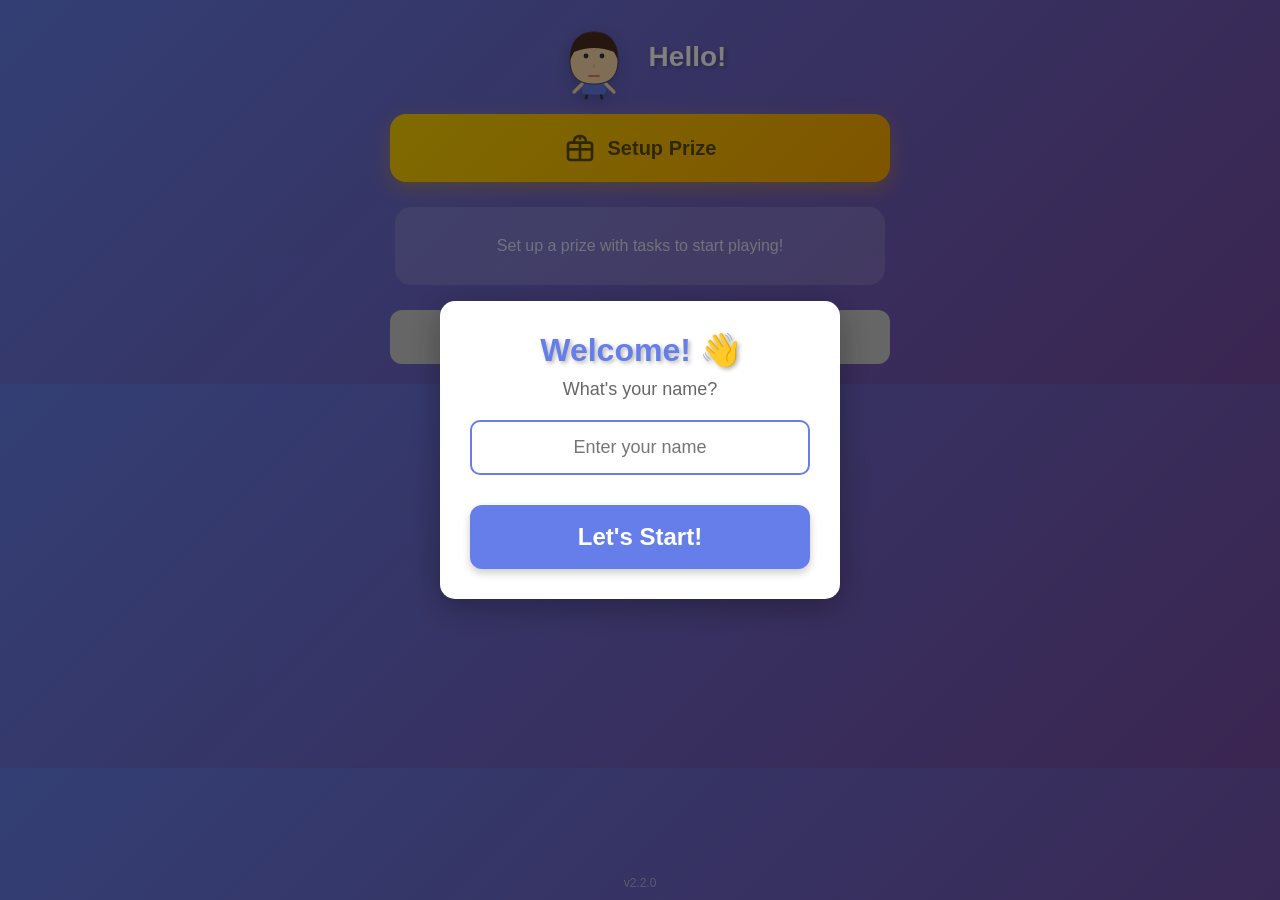
<file: index.html>
<!DOCTYPE html>
<html lang="en">
<head>
    <meta charset="UTF-8">
    <meta name="viewport" content="width=device-width, initial-scale=1.0, viewport-fit=cover">
    <title>Math Game for Kids</title>
    <link rel="stylesheet" href="css/styles.css">
</head>
<body>
    <!-- Main Menu Screen -->
    <div id="main-menu" class="screen active">
        <div class="greeting-container">
            <div id="avatar-main" class="avatar-display" data-size="80" title="Click to edit avatar"></div>
            <div class="greeting" id="greeting">Hello!</div>
        </div>
        <div id="prize-area" class="prize-area">
            <!-- Prize UI will be rendered by PrizeManager -->
        </div>
        <div id="task-buttons-area" class="task-buttons-area">
            <!-- Task buttons will be rendered by PrizeManager -->
        </div>
        <button id="stats-btn" class="secondary-btn stats-btn">
            <svg class="btn-icon" viewBox="0 0 24 24" fill="none" xmlns="http://www.w3.org/2000/svg">
                <rect x="3" y="3" width="7" height="7" rx="1" stroke="currentColor" stroke-width="2"/>
                <rect x="3" y="14" width="7" height="7" rx="1" stroke="currentColor" stroke-width="2"/>
                <rect x="14" y="3" width="7" height="7" rx="1" stroke="currentColor" stroke-width="2"/>
                <rect x="14" y="14" width="7" height="7" rx="1" stroke="currentColor" stroke-width="2"/>
            </svg>
            Statistics
        </button>
    </div>

    <!-- Settings Screen -->
    <div id="settings-screen" class="screen">
        <h2>Settings</h2>
        <div class="settings-container">
            <div class="setting-group" id="range-group">
                <label for="range-select">Range:</label>
                <select id="range-select" class="setting-select">
                    <option value="0-10">0 - 10</option>
                    <option value="10-20">10 - 20</option>
                    <option value="10-50">10 - 50</option>
                    <option value="10-100">10 - 100</option>
                    <option value="100-999">100 - 999</option>
                </select>
            </div>
            <div class="setting-group" id="grade-group" style="display: none;">
                <label for="grade-select">Grade:</label>
                <select id="grade-select" class="setting-select">
                    <option value="1" selected>Grade 1</option>
                    <option value="2">Grade 2</option>
                    <option value="3">Grade 3</option>
                    <option value="4">Grade 4</option>
                    <option value="5">Grade 5</option>
                </select>
            </div>
            <div class="setting-group">
                <label for="timer-select">Timer:</label>
                <select id="timer-select" class="setting-select">
                    <option value="10">10 seconds</option>
                    <option value="30">30 seconds</option>
                    <option value="60">60 seconds</option>
                    <option value="0">No timer</option>
                </select>
            </div>
            <div class="setting-group training-toggle" id="training-toggle-group">
                <label for="training-mode-toggle" class="toggle-label">
                    <span>Training Mode</span>
                    <span class="toggle-description">Step-by-step hints</span>
                </label>
                <label class="switch">
                    <input type="checkbox" id="training-mode-toggle">
                    <span class="slider"></span>
                </label>
            </div>
            <div id="coin-indicator" class="coin-indicator" style="display: none;">
                <svg class="coin-svg" viewBox="0 0 24 24" fill="none" xmlns="http://www.w3.org/2000/svg">
                    <circle cx="12" cy="12" r="10" fill="url(#coinGold)"/>
                    <circle cx="12" cy="12" r="8" fill="url(#coinInner)"/>
                    <text x="12" y="16" text-anchor="middle" font-size="10" font-weight="bold" fill="#8B6914">$</text>
                    <defs>
                        <linearGradient id="coinGold" x1="2" y1="2" x2="22" y2="22">
                            <stop offset="0%" stop-color="#FFD700"/>
                            <stop offset="50%" stop-color="#FFA500"/>
                            <stop offset="100%" stop-color="#FFD700"/>
                        </linearGradient>
                        <linearGradient id="coinInner" x1="4" y1="4" x2="20" y2="20">
                            <stop offset="0%" stop-color="#FFEC8B"/>
                            <stop offset="50%" stop-color="#FFD700"/>
                            <stop offset="100%" stop-color="#DAA520"/>
                        </linearGradient>
                    </defs>
                </svg>
                <span id="coin-indicator-value">+5 coins</span>
            </div>
            <button id="start-game-btn" class="primary-btn">Start Game</button>
            <button id="back-to-menu-btn" class="secondary-btn">Back</button>
        </div>
    </div>

    <!-- Game Screen -->
    <div id="game-screen" class="screen">
        <div class="game-header">
            <div class="score">Question: <span id="question-number">1</span>/10</div>
            <button id="home-btn" class="home-btn" title="Return to Main Menu">
                <svg viewBox="0 0 24 24" fill="none" xmlns="http://www.w3.org/2000/svg">
                    <path d="M3 9L12 2L21 9V20C21 20.5304 20.7893 21.0391 20.4142 21.4142C20.0391 21.7893 19.5304 22 19 22H5C4.46957 22 3.96086 21.7893 3.58579 21.4142C3.21071 21.0391 3 20.5304 3 20V9Z" stroke="currentColor" stroke-width="2" stroke-linecap="round" stroke-linejoin="round"/>
                    <path d="M9 22V12H15V22" stroke="currentColor" stroke-width="2" stroke-linecap="round" stroke-linejoin="round"/>
                </svg>
            </button>
            <button id="show-table-btn" class="table-btn" title="Show Multiplication Table" style="display: none;">
                <svg viewBox="0 0 24 24" fill="none" xmlns="http://www.w3.org/2000/svg">
                    <rect x="3" y="3" width="18" height="18" rx="2" stroke="currentColor" stroke-width="2"/>
                    <line x1="3" y1="9" x2="21" y2="9" stroke="currentColor" stroke-width="2"/>
                    <line x1="3" y1="15" x2="21" y2="15" stroke="currentColor" stroke-width="2"/>
                    <line x1="9" y1="3" x2="9" y2="21" stroke="currentColor" stroke-width="2"/>
                    <line x1="15" y1="3" x2="15" y2="21" stroke="currentColor" stroke-width="2"/>
                </svg>
            </button>
            <div class="timer" id="timer-display">30s</div>
        </div>
        <div class="question-container">
            <div id="question" class="question">5 + 3 = ?</div>
            <div id="answer-display" class="answer-display"></div>
        </div>
        <div id="training-hints" class="training-hints" style="display: none;">
            <div class="hint-icon">💡</div>
            <div id="hint-text" class="hint-text"></div>
        </div>
        <div class="keypad">
            <button class="key-btn" data-key="7">7</button>
            <button class="key-btn" data-key="8">8</button>
            <button class="key-btn" data-key="9">9</button>
            <button class="key-btn" data-key="4">4</button>
            <button class="key-btn" data-key="5">5</button>
            <button class="key-btn" data-key="6">6</button>
            <button class="key-btn" data-key="1">1</button>
            <button class="key-btn" data-key="2">2</button>
            <button class="key-btn" data-key="3">3</button>
            <button class="key-btn clear-btn" data-key="clear">Clear</button>
            <button class="key-btn" data-key="0">0</button>
            <button class="key-btn ok-btn" data-key="ok">OK</button>
        </div>
    </div>

    <!-- Balloons Game Screen -->
    <div id="balloons-screen" class="screen">
        <div class="balloons-header">
            <div class="balloons-score">Pairs: <span id="pairs-count">0</span>/<span id="total-pairs">5</span></div>
            <div class="balloons-lives" id="balloons-lives">
                <svg class="heart-icon" viewBox="0 0 24 24" fill="currentColor"><path d="M12 21.35l-1.45-1.32C5.4 15.36 2 12.28 2 8.5 2 5.42 4.42 3 7.5 3c1.74 0 3.41.81 4.5 2.09C13.09 3.81 14.76 3 16.5 3 19.58 3 22 5.42 22 8.5c0 3.78-3.4 6.86-8.55 11.54L12 21.35z"/></svg>
                <svg class="heart-icon" viewBox="0 0 24 24" fill="currentColor"><path d="M12 21.35l-1.45-1.32C5.4 15.36 2 12.28 2 8.5 2 5.42 4.42 3 7.5 3c1.74 0 3.41.81 4.5 2.09C13.09 3.81 14.76 3 16.5 3 19.58 3 22 5.42 22 8.5c0 3.78-3.4 6.86-8.55 11.54L12 21.35z"/></svg>
                <svg class="heart-icon" viewBox="0 0 24 24" fill="currentColor"><path d="M12 21.35l-1.45-1.32C5.4 15.36 2 12.28 2 8.5 2 5.42 4.42 3 7.5 3c1.74 0 3.41.81 4.5 2.09C13.09 3.81 14.76 3 16.5 3 19.58 3 22 5.42 22 8.5c0 3.78-3.4 6.86-8.55 11.54L12 21.35z"/></svg>
            </div>
            <button id="balloons-home-btn" class="home-btn" title="Return to Main Menu">
                <svg viewBox="0 0 24 24" fill="none" xmlns="http://www.w3.org/2000/svg">
                    <path d="M3 9L12 2L21 9V20C21 20.5304 20.7893 21.0391 20.4142 21.4142C20.0391 21.7893 19.5304 22 19 22H5C4.46957 22 3.96086 21.7893 3.58579 21.4142C3.21071 21.0391 3 20.5304 3 20V9Z" stroke="currentColor" stroke-width="2" stroke-linecap="round" stroke-linejoin="round"/>
                    <path d="M9 22V12H15V22" stroke="currentColor" stroke-width="2" stroke-linecap="round" stroke-linejoin="round"/>
                </svg>
            </button>
            <div class="balloons-timer" id="balloons-timer-display">60s</div>
        </div>
        <div id="balloons-container" class="balloons-container">
            <!-- Balloons will be generated dynamically -->
        </div>
    </div>

    <!-- Battle Screen -->
    <div id="battle-screen" class="screen">
        <div id="battle-header" class="battle-header">
            <div id="battle-lives" class="battle-lives">❤️❤️❤️</div>
            <div class="battle-progress"><span id="battle-q-count">0</span>/10</div>
            <button id="battle-home-btn" class="home-btn" title="Return to Main Menu">
                <svg viewBox="0 0 24 24" fill="none" xmlns="http://www.w3.org/2000/svg">
                    <path d="M3 9L12 2L21 9V20C21 20.5304 20.7893 21.0391 20.4142 21.4142C20.0391 21.7893 19.5304 22 19 22H5C4.46957 22 3.96086 21.7893 3.58579 21.4142C3.21071 21.0391 3 20.5304 3 20V9Z" stroke="currentColor" stroke-width="2" stroke-linecap="round" stroke-linejoin="round"/>
                    <path d="M9 22V12H15V22" stroke="currentColor" stroke-width="2" stroke-linecap="round" stroke-linejoin="round"/>
                </svg>
            </button>
            <div id="battle-timer-display" class="battle-timer" style="display:none">60s</div>
        </div>
        <canvas id="battle-canvas"></canvas>
        <div id="battle-controls" class="battle-controls">
            <div class="battle-controls-left">
                <button class="battle-btn" id="battle-left-btn">◀</button>
                <button class="battle-btn" id="battle-right-btn">▶</button>
            </div>
            <div class="battle-controls-right">
                <button class="battle-btn battle-jump-btn" id="battle-jump-btn">⬆</button>
                <button class="battle-btn battle-shoot-btn" id="battle-shoot-btn">💥</button>
            </div>
        </div>
    </div>

    <!-- Results Screen -->
    <div id="results-screen" class="screen">
        <h2>Game Over!</h2>
        <div class="results-container">
            <div class="result-message" id="result-message">Great job!</div>
            <div class="score-display">
                <div class="score-label">Your Score:</div>
                <div class="score-value" id="final-score">8/10</div>
            </div>
            <div class="game-settings-display">
                <div class="setting-item">
                    <span class="setting-icon" id="mode-icon">+</span>
                    <span class="setting-text" id="mode-text">Addition</span>
                </div>
                <div class="setting-item">
                    <span class="setting-label">Range:</span>
                    <span class="setting-text" id="range-text">0-10</span>
                </div>
                <div class="setting-item">
                    <span class="setting-label">Timer:</span>
                    <span class="setting-text" id="timer-text">30s</span>
                </div>
                <div class="setting-item" id="training-mode-indicator" style="display: none;">
                    <span class="setting-label">Mode:</span>
                    <span class="setting-text training-badge">
                        <svg class="training-icon" viewBox="0 0 24 24" fill="none" xmlns="http://www.w3.org/2000/svg">
                            <path d="M12 3L2 8L12 13L22 8L12 3Z" stroke="currentColor" stroke-width="2" stroke-linejoin="round"/>
                            <path d="M2 12L12 17L22 12" stroke="currentColor" stroke-width="2" stroke-linejoin="round"/>
                            <path d="M2 16L12 21L22 16" stroke="currentColor" stroke-width="2" stroke-linejoin="round"/>
                        </svg>
                        Training
                    </span>
                </div>
            </div>
            <div class="inspirational-phrase" id="inspirational-phrase">
                Keep up the great work! Practice makes perfect!
            </div>
            <button id="play-again-btn" class="primary-btn">Play Again</button>
            <button id="main-menu-btn" class="secondary-btn">Main Menu</button>
        </div>
    </div>

    <!-- Animation Canvas -->
    <canvas id="animation-canvas"></canvas>
    
    <!-- Version Number -->
    <div class="version">v2.2.0</div>
    <div id="feedback-overlay" class="feedback-overlay"></div>

    <!-- Multiplication Table Modal -->
    <div id="multiplication-table-modal" class="modal" style="display: none;">
        <div class="modal-content">
            <div class="modal-header">
                <h3>Multiplication Table</h3>
                <button id="close-table-btn" class="close-btn">×</button>
            </div>
            <div id="multiplication-table" class="multiplication-table"></div>
        </div>
    </div>

    <!-- Confirmation Modal -->
    <div id="confirmation-modal" class="modal" style="display: none;">
        <div class="modal-content confirmation-modal">
            <div class="confirmation-icon">
                <svg viewBox="0 0 24 24" fill="none" xmlns="http://www.w3.org/2000/svg">
                    <circle cx="12" cy="12" r="10" stroke="#ff9800" stroke-width="2"/>
                    <path d="M12 8V12M12 16H12.01" stroke="#ff9800" stroke-width="2" stroke-linecap="round"/>
                </svg>
            </div>
            <h3 id="confirmation-title">Confirm Action</h3>
            <p id="confirmation-message">Are you sure?</p>
            <div class="confirmation-buttons">
                <button id="confirm-cancel-btn" class="secondary-btn">Cancel</button>
                <button id="confirm-ok-btn" class="primary-btn">Yes, Quit</button>
            </div>
        </div>
    </div>

    <!-- Name Input Modal -->
    <div id="name-modal" class="modal" style="display: none;">
        <div class="modal-content name-modal">
            <h2>Welcome! 👋</h2>
            <p>What's your name?</p>
            <input type="text" id="name-input" class="name-input" placeholder="Enter your name" maxlength="20">
            <button id="save-name-btn" class="primary-btn">Let's Start!</button>
        </div>
    </div>

    <!-- Statistics Screen -->
    <div id="stats-screen" class="screen">
        <h2>Statistics</h2>
        <div class="stats-container">
            <div class="stats-summary">
                <div class="stat-card">
                    <div class="stat-number" id="total-games">0</div>
                    <div class="stat-label">Games Played</div>
                </div>
                <div class="stat-card">
                    <div class="stat-number" id="total-score">0%</div>
                    <div class="stat-label">Average Score</div>
                </div>
                <div class="stat-card">
                    <div class="stat-number" id="best-score">0</div>
                    <div class="stat-label">Best Score</div>
                </div>
            </div>
            <h3>History</h3>
            <div id="history-list" class="history-list">
                <p class="empty-message">No games played yet. Start playing to see your history!</p>
            </div>
        </div>
        <div class="stats-buttons-fixed">
            <div class="reset-buttons-row">
                <button id="reset-history-btn" class="secondary-btn danger-btn small-btn">
                    <svg class="btn-icon" viewBox="0 0 24 24" fill="none" xmlns="http://www.w3.org/2000/svg">
                        <path d="M3 6H21" stroke="currentColor" stroke-width="2" stroke-linecap="round"/>
                        <path d="M19 6V20C19 21.1046 18.1046 22 17 22H7C5.89543 22 5 21.1046 5 20V6" stroke="currentColor" stroke-width="2"/>
                        <path d="M8 6V4C8 2.89543 8.89543 2 10 2H14C15.1046 2 16 2.89543 16 4V6" stroke="currentColor" stroke-width="2"/>
                    </svg>
                    Reset History
                </button>
                <button id="reset-avatar-btn" class="secondary-btn danger-btn small-btn">
                    <svg class="btn-icon" viewBox="0 0 24 24" fill="none" xmlns="http://www.w3.org/2000/svg">
                        <circle cx="12" cy="8" r="4" stroke="currentColor" stroke-width="2"/>
                        <path d="M6 21v-2a4 4 0 014-4h4a4 4 0 014 4v2" stroke="currentColor" stroke-width="2"/>
                    </svg>
                    Reset Avatar
                </button>
                <button id="reset-all-btn" class="secondary-btn danger-btn small-btn">
                    <svg class="btn-icon" viewBox="0 0 24 24" fill="none" xmlns="http://www.w3.org/2000/svg">
                        <path d="M12 2C6.48 2 2 6.48 2 12s4.48 10 10 10 10-4.48 10-10S17.52 2 12 2z" stroke="currentColor" stroke-width="2"/>
                        <path d="M12 6v6l4 2" stroke="currentColor" stroke-width="2" stroke-linecap="round"/>
                        <path d="M4 12h2M18 12h2M12 4v2M12 18v2" stroke="currentColor" stroke-width="2" stroke-linecap="round"/>
                    </svg>
                    Reset All
                </button>
            </div>
            <button id="back-from-stats-btn" class="primary-btn">Back to Menu</button>
        </div>
    </div>

    <!-- Avatar Editor Modal -->
    <div id="avatar-modal" class="modal" style="display: none;">
        <div class="modal-content avatar-modal">
            <div class="modal-header">
                <h2>Customize Avatar</h2>
                <button id="close-avatar-btn" class="close-btn">×</button>
            </div>
            <div id="avatar-editor-controls" class="avatar-editor-controls">
                <!-- Editor controls will be generated here -->
            </div>
            <button id="save-avatar-btn" class="primary-btn">Save Avatar</button>
        </div>
    </div>

    <!-- Prize Setup Modal -->
    <div id="prize-setup-modal" class="modal" style="display: none;">
        <div class="modal-content prize-modal">
            <div class="modal-header">
                <h3>Setup Prize</h3>
                <button id="close-prize-setup-btn" class="close-btn">×</button>
            </div>
            <div class="prize-setup-form">
                <div class="prize-input-group">
                    <label for="prize-name-input">Prize Name</label>
                    <input type="text" id="prize-name-input" class="prize-input" placeholder="e.g., New Bicycle" maxlength="30">
                </div>
                <div class="prize-input-group">
                    <label for="prize-price-input">Prize Price (coins needed)</label>
                    <input type="number" id="prize-price-input" class="prize-input" placeholder="e.g., 100" min="1" max="9999">
                </div>
                <div class="prize-input-group">
                    <label for="prize-current-coins-input">Current Coins (earned so far)</label>
                    <input type="number" id="prize-current-coins-input" class="prize-input" placeholder="0" min="0" max="9999">
                </div>
                <div class="prize-tasks-section">
                    <div class="prize-tasks-header">
                        <label>Coin Tasks</label>
                        <span class="prize-tasks-hint">Score 8/10+ to earn coins</span>
                    </div>
                    <div id="prize-tasks-list" class="prize-tasks-list">
                        <!-- Task rows will be added here -->
                    </div>
                    <button id="add-prize-task-btn" class="add-task-btn">
                        <span class="add-icon">+</span> Add Task
                    </button>
                </div>
            </div>
            <div class="prize-modal-buttons">
                <button id="delete-prize-btn" class="secondary-btn danger-btn small-btn">Delete Prize</button>
                <button id="save-prize-btn" class="primary-btn">Save Prize</button>
            </div>
        </div>
    </div>

    <!-- Prize Claim Modal -->
    <div id="prize-claim-modal" class="modal" style="display: none;">
        <div class="modal-content confirmation-modal prize-claim-modal">
            <div class="claim-celebration">🎉</div>
            <h3>Congratulations!</h3>
            <p>You've earned enough coins for:</p>
            <div id="claim-prize-name" class="claim-prize-name"></div>
            <div class="confirmation-buttons">
                <button id="claim-prize-cancel-btn" class="secondary-btn">Keep Playing</button>
                <button id="claim-prize-confirm-btn" class="primary-btn">Claim Prize!</button>
            </div>
        </div>
    </div>

    <script src="js/config.js"></script>
    <script src="js/animations.js"></script>
    <script src="js/avatar.js"></script>
    <script src="js/prize.js"></script>
    <script src="js/game.js"></script>
    <script src="js/ui.js"></script>
    <script src="js/balloons.js"></script>
    <script src="js/battle.js"></script>
    <script src="js/main.js"></script>
</body>
</html>
</file>
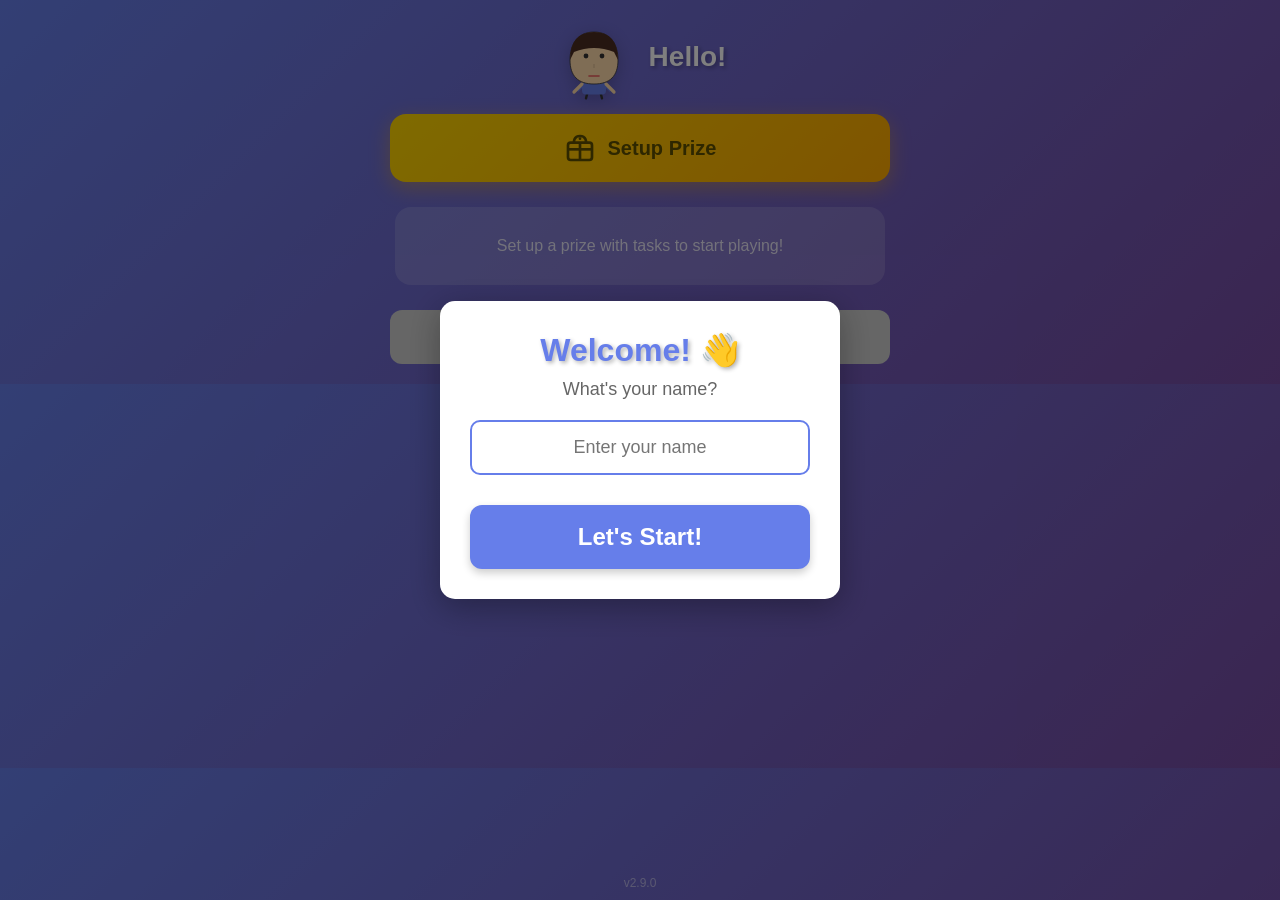
<file: math-game/index.html>
<!DOCTYPE html>
<html lang="en">
<head>
    <meta charset="UTF-8">
    <meta name="viewport" content="width=device-width, initial-scale=1.0, viewport-fit=cover">
    <title>Math Game for Kids</title>
    <link rel="stylesheet" href="css/styles.css?v=2.9.0">
</head>
<body>
    <!-- Main Menu Screen -->
    <div id="main-menu" class="screen active">
        <div class="greeting-container">
            <div id="avatar-main" class="avatar-display" data-size="80" title="Click to edit avatar"></div>
            <div class="greeting" id="greeting">Hello!</div>
        </div>
        <div id="prize-area" class="prize-area">
            <!-- Prize UI will be rendered by PrizeManager -->
        </div>
        <div id="task-buttons-area" class="task-buttons-area">
            <!-- Task buttons will be rendered by PrizeManager -->
        </div>
        <button id="stats-btn" class="secondary-btn stats-btn">
            <svg class="btn-icon" viewBox="0 0 24 24" fill="none" xmlns="http://www.w3.org/2000/svg">
                <rect x="3" y="3" width="7" height="7" rx="1" stroke="currentColor" stroke-width="2"/>
                <rect x="3" y="14" width="7" height="7" rx="1" stroke="currentColor" stroke-width="2"/>
                <rect x="14" y="3" width="7" height="7" rx="1" stroke="currentColor" stroke-width="2"/>
                <rect x="14" y="14" width="7" height="7" rx="1" stroke="currentColor" stroke-width="2"/>
            </svg>
            Statistics
        </button>
    </div>

    <!-- Settings Screen -->
    <div id="settings-screen" class="screen">
        <h2>Settings</h2>
        <div class="settings-container">
            <div class="setting-group" id="range-group">
                <label for="range-select">Range:</label>
                <select id="range-select" class="setting-select">
                    <option value="0-10">0 - 10</option>
                    <option value="10-20">10 - 20</option>
                    <option value="10-50">10 - 50</option>
                    <option value="10-100">10 - 100</option>
                    <option value="100-999">100 - 999</option>
                </select>
            </div>
            <div class="setting-group" id="grade-group" style="display: none;">
                <label for="grade-select">Grade:</label>
                <select id="grade-select" class="setting-select">
                    <option value="1" selected>Grade 1</option>
                    <option value="2">Grade 2</option>
                    <option value="3">Grade 3</option>
                    <option value="4">Grade 4</option>
                    <option value="5">Grade 5</option>
                </select>
            </div>
            <div class="setting-group">
                <label for="timer-select">Timer:</label>
                <select id="timer-select" class="setting-select">
                    <option value="10">10 seconds</option>
                    <option value="30">30 seconds</option>
                    <option value="60">60 seconds</option>
                    <option value="0">No timer</option>
                </select>
            </div>
            <div class="setting-group training-toggle" id="training-toggle-group">
                <label for="training-mode-toggle" class="toggle-label">
                    <span>Training Mode</span>
                    <span class="toggle-description">Step-by-step hints</span>
                </label>
                <label class="switch">
                    <input type="checkbox" id="training-mode-toggle">
                    <span class="slider"></span>
                </label>
            </div>
            <div id="coin-indicator" class="coin-indicator" style="display: none;">
                <svg class="coin-svg" viewBox="0 0 24 24" fill="none" xmlns="http://www.w3.org/2000/svg">
                    <circle cx="12" cy="12" r="10" fill="url(#coinGold)"/>
                    <circle cx="12" cy="12" r="8" fill="url(#coinInner)"/>
                    <text x="12" y="16" text-anchor="middle" font-size="10" font-weight="bold" fill="#8B6914">$</text>
                    <defs>
                        <linearGradient id="coinGold" x1="2" y1="2" x2="22" y2="22">
                            <stop offset="0%" stop-color="#FFD700"/>
                            <stop offset="50%" stop-color="#FFA500"/>
                            <stop offset="100%" stop-color="#FFD700"/>
                        </linearGradient>
                        <linearGradient id="coinInner" x1="4" y1="4" x2="20" y2="20">
                            <stop offset="0%" stop-color="#FFEC8B"/>
                            <stop offset="50%" stop-color="#FFD700"/>
                            <stop offset="100%" stop-color="#DAA520"/>
                        </linearGradient>
                    </defs>
                </svg>
                <span id="coin-indicator-value">+5 coins</span>
            </div>
            <button id="start-game-btn" class="primary-btn">Start Game</button>
            <button id="back-to-menu-btn" class="secondary-btn">Back</button>
        </div>
    </div>

    <!-- Game Screen -->
    <div id="game-screen" class="screen">
        <div class="game-header">
            <div class="score">Question: <span id="question-number">1</span>/10</div>
            <button id="home-btn" class="home-btn" title="Return to Main Menu">
                <svg viewBox="0 0 24 24" fill="none" xmlns="http://www.w3.org/2000/svg">
                    <path d="M3 9L12 2L21 9V20C21 20.5304 20.7893 21.0391 20.4142 21.4142C20.0391 21.7893 19.5304 22 19 22H5C4.46957 22 3.96086 21.7893 3.58579 21.4142C3.21071 21.0391 3 20.5304 3 20V9Z" stroke="currentColor" stroke-width="2" stroke-linecap="round" stroke-linejoin="round"/>
                    <path d="M9 22V12H15V22" stroke="currentColor" stroke-width="2" stroke-linecap="round" stroke-linejoin="round"/>
                </svg>
            </button>
            <button id="show-table-btn" class="table-btn" title="Show Multiplication Table" style="display: none;">
                <svg viewBox="0 0 24 24" fill="none" xmlns="http://www.w3.org/2000/svg">
                    <rect x="3" y="3" width="18" height="18" rx="2" stroke="currentColor" stroke-width="2"/>
                    <line x1="3" y1="9" x2="21" y2="9" stroke="currentColor" stroke-width="2"/>
                    <line x1="3" y1="15" x2="21" y2="15" stroke="currentColor" stroke-width="2"/>
                    <line x1="9" y1="3" x2="9" y2="21" stroke="currentColor" stroke-width="2"/>
                    <line x1="15" y1="3" x2="15" y2="21" stroke="currentColor" stroke-width="2"/>
                </svg>
            </button>
            <div class="timer" id="timer-display">30s</div>
        </div>
        <div class="question-container">
            <div id="question" class="question">5 + 3 = ?</div>
            <div id="answer-display" class="answer-display"></div>
        </div>
        <div id="training-hints" class="training-hints" style="display: none;">
            <div class="hint-icon">💡</div>
            <div id="hint-text" class="hint-text"></div>
        </div>
        <div class="keypad">
            <button class="key-btn" data-key="7">7</button>
            <button class="key-btn" data-key="8">8</button>
            <button class="key-btn" data-key="9">9</button>
            <button class="key-btn" data-key="4">4</button>
            <button class="key-btn" data-key="5">5</button>
            <button class="key-btn" data-key="6">6</button>
            <button class="key-btn" data-key="1">1</button>
            <button class="key-btn" data-key="2">2</button>
            <button class="key-btn" data-key="3">3</button>
            <button class="key-btn clear-btn" data-key="clear">Clear</button>
            <button class="key-btn" data-key="0">0</button>
            <button class="key-btn ok-btn" data-key="ok">OK</button>
        </div>
    </div>

    <!-- Balloons Game Screen -->
    <div id="balloons-screen" class="screen">
        <div class="balloons-header">
            <div class="balloons-score">Pairs: <span id="pairs-count">0</span>/<span id="total-pairs">5</span></div>
            <div class="balloons-lives" id="balloons-lives">
                <svg class="heart-icon" viewBox="0 0 24 24" fill="currentColor"><path d="M12 21.35l-1.45-1.32C5.4 15.36 2 12.28 2 8.5 2 5.42 4.42 3 7.5 3c1.74 0 3.41.81 4.5 2.09C13.09 3.81 14.76 3 16.5 3 19.58 3 22 5.42 22 8.5c0 3.78-3.4 6.86-8.55 11.54L12 21.35z"/></svg>
                <svg class="heart-icon" viewBox="0 0 24 24" fill="currentColor"><path d="M12 21.35l-1.45-1.32C5.4 15.36 2 12.28 2 8.5 2 5.42 4.42 3 7.5 3c1.74 0 3.41.81 4.5 2.09C13.09 3.81 14.76 3 16.5 3 19.58 3 22 5.42 22 8.5c0 3.78-3.4 6.86-8.55 11.54L12 21.35z"/></svg>
                <svg class="heart-icon" viewBox="0 0 24 24" fill="currentColor"><path d="M12 21.35l-1.45-1.32C5.4 15.36 2 12.28 2 8.5 2 5.42 4.42 3 7.5 3c1.74 0 3.41.81 4.5 2.09C13.09 3.81 14.76 3 16.5 3 19.58 3 22 5.42 22 8.5c0 3.78-3.4 6.86-8.55 11.54L12 21.35z"/></svg>
            </div>
            <button id="balloons-home-btn" class="home-btn" title="Return to Main Menu">
                <svg viewBox="0 0 24 24" fill="none" xmlns="http://www.w3.org/2000/svg">
                    <path d="M3 9L12 2L21 9V20C21 20.5304 20.7893 21.0391 20.4142 21.4142C20.0391 21.7893 19.5304 22 19 22H5C4.46957 22 3.96086 21.7893 3.58579 21.4142C3.21071 21.0391 3 20.5304 3 20V9Z" stroke="currentColor" stroke-width="2" stroke-linecap="round" stroke-linejoin="round"/>
                    <path d="M9 22V12H15V22" stroke="currentColor" stroke-width="2" stroke-linecap="round" stroke-linejoin="round"/>
                </svg>
            </button>
            <div class="balloons-timer" id="balloons-timer-display">60s</div>
        </div>
        <div id="balloons-container" class="balloons-container">
            <!-- Balloons will be generated dynamically -->
        </div>
    </div>

    <!-- Battle Screen -->
    <div id="battle-screen" class="screen">
        <div id="battle-header" class="battle-header">
            <div id="battle-lives" class="battle-lives">❤️❤️❤️</div>
            <button id="battle-home-btn" class="home-btn" title="Return to Main Menu">
                <svg viewBox="0 0 24 24" fill="none" xmlns="http://www.w3.org/2000/svg">
                    <path d="M3 9L12 2L21 9V20C21 20.5304 20.7893 21.0391 20.4142 21.4142C20.0391 21.7893 19.5304 22 19 22H5C4.46957 22 3.96086 21.7893 3.58579 21.4142C3.21071 21.0391 3 20.5304 3 20V9Z" stroke="currentColor" stroke-width="2" stroke-linecap="round" stroke-linejoin="round"/>
                    <path d="M9 22V12H15V22" stroke="currentColor" stroke-width="2" stroke-linecap="round" stroke-linejoin="round"/>
                </svg>
            </button>
            <div id="battle-timer-display" class="battle-timer" style="display:none">60s</div>
        </div>
        <div id="battle-canvas-wrap" class="battle-canvas-wrap">
            <canvas id="battle-canvas"></canvas>
        </div>
        <div id="battle-controls" class="battle-controls">
            <div class="battle-controls-left">
                <button class="battle-btn" id="battle-left-btn"><svg viewBox="0 0 24 24" width="50" height="50" fill="white"><path d="M15 19l-7-7 7-7"/></svg></button>
                <button class="battle-btn" id="battle-right-btn"><svg viewBox="0 0 24 24" width="50" height="50" fill="white"><path d="M9 5l7 7-7 7"/></svg></button>
            </div>
            <div class="battle-controls-right">
                <button class="battle-btn battle-jump-btn" id="battle-jump-btn"><svg viewBox="0 0 24 24" width="50" height="50" fill="white"><path d="M5 15l7-7 7 7"/></svg></button>
            </div>
        </div>
    </div>

    <!-- Results Screen -->
    <div id="results-screen" class="screen">
        <h2>Game Over!</h2>
        <div class="results-container">
            <div class="result-message" id="result-message">Great job!</div>
            <div class="score-display">
                <div class="score-label">Your Score:</div>
                <div class="score-value" id="final-score">8/10</div>
            </div>
            <div class="game-settings-display">
                <div class="setting-item">
                    <span class="setting-icon" id="mode-icon">+</span>
                    <span class="setting-text" id="mode-text">Addition</span>
                </div>
                <div class="setting-item">
                    <span class="setting-label">Range:</span>
                    <span class="setting-text" id="range-text">0-10</span>
                </div>
                <div class="setting-item">
                    <span class="setting-label">Timer:</span>
                    <span class="setting-text" id="timer-text">30s</span>
                </div>
                <div class="setting-item" id="training-mode-indicator" style="display: none;">
                    <span class="setting-label">Mode:</span>
                    <span class="setting-text training-badge">
                        <svg class="training-icon" viewBox="0 0 24 24" fill="none" xmlns="http://www.w3.org/2000/svg">
                            <path d="M12 3L2 8L12 13L22 8L12 3Z" stroke="currentColor" stroke-width="2" stroke-linejoin="round"/>
                            <path d="M2 12L12 17L22 12" stroke="currentColor" stroke-width="2" stroke-linejoin="round"/>
                            <path d="M2 16L12 21L22 16" stroke="currentColor" stroke-width="2" stroke-linejoin="round"/>
                        </svg>
                        Training
                    </span>
                </div>
            </div>
            <div class="inspirational-phrase" id="inspirational-phrase">
                Keep up the great work! Practice makes perfect!
            </div>
            <button id="play-again-btn" class="primary-btn">Play Again</button>
            <button id="main-menu-btn" class="secondary-btn">Main Menu</button>
        </div>
    </div>

    <!-- Animation Canvas -->
    <canvas id="animation-canvas"></canvas>
    
    <!-- Version Number -->
    <div class="version">v2.9.0</div>
    <div id="feedback-overlay" class="feedback-overlay"></div>

    <!-- Multiplication Table Modal -->
    <div id="multiplication-table-modal" class="modal" style="display: none;">
        <div class="modal-content">
            <div class="modal-header">
                <h3>Multiplication Table</h3>
                <button id="close-table-btn" class="close-btn">×</button>
            </div>
            <div id="multiplication-table" class="multiplication-table"></div>
        </div>
    </div>

    <!-- Confirmation Modal -->
    <div id="confirmation-modal" class="modal" style="display: none;">
        <div class="modal-content confirmation-modal">
            <div class="confirmation-icon">
                <svg viewBox="0 0 24 24" fill="none" xmlns="http://www.w3.org/2000/svg">
                    <circle cx="12" cy="12" r="10" stroke="#ff9800" stroke-width="2"/>
                    <path d="M12 8V12M12 16H12.01" stroke="#ff9800" stroke-width="2" stroke-linecap="round"/>
                </svg>
            </div>
            <h3 id="confirmation-title">Confirm Action</h3>
            <p id="confirmation-message">Are you sure?</p>
            <div class="confirmation-buttons">
                <button id="confirm-cancel-btn" class="secondary-btn">Cancel</button>
                <button id="confirm-ok-btn" class="primary-btn">Yes, Quit</button>
            </div>
        </div>
    </div>

    <!-- Name Input Modal -->
    <div id="name-modal" class="modal" style="display: none;">
        <div class="modal-content name-modal">
            <h2>Welcome! 👋</h2>
            <p>What's your name?</p>
            <input type="text" id="name-input" class="name-input" placeholder="Enter your name" maxlength="20">
            <button id="save-name-btn" class="primary-btn">Let's Start!</button>
        </div>
    </div>

    <!-- Statistics Screen -->
    <div id="stats-screen" class="screen">
        <h2>Statistics</h2>
        <div class="stats-container">
            <div class="stats-summary">
                <div class="stat-card">
                    <div class="stat-number" id="total-games">0</div>
                    <div class="stat-label">Games Played</div>
                </div>
                <div class="stat-card">
                    <div class="stat-number" id="total-score">0%</div>
                    <div class="stat-label">Average Score</div>
                </div>
                <div class="stat-card">
                    <div class="stat-number" id="best-score">0</div>
                    <div class="stat-label">Best Score</div>
                </div>
            </div>
            <h3>History</h3>
            <div id="history-list" class="history-list">
                <p class="empty-message">No games played yet. Start playing to see your history!</p>
            </div>
        </div>
        <div class="stats-buttons-fixed">
            <div class="reset-buttons-row">
                <button id="reset-history-btn" class="secondary-btn danger-btn small-btn">
                    <svg class="btn-icon" viewBox="0 0 24 24" fill="none" xmlns="http://www.w3.org/2000/svg">
                        <path d="M3 6H21" stroke="currentColor" stroke-width="2" stroke-linecap="round"/>
                        <path d="M19 6V20C19 21.1046 18.1046 22 17 22H7C5.89543 22 5 21.1046 5 20V6" stroke="currentColor" stroke-width="2"/>
                        <path d="M8 6V4C8 2.89543 8.89543 2 10 2H14C15.1046 2 16 2.89543 16 4V6" stroke="currentColor" stroke-width="2"/>
                    </svg>
                    Reset History
                </button>
                <button id="reset-avatar-btn" class="secondary-btn danger-btn small-btn">
                    <svg class="btn-icon" viewBox="0 0 24 24" fill="none" xmlns="http://www.w3.org/2000/svg">
                        <circle cx="12" cy="8" r="4" stroke="currentColor" stroke-width="2"/>
                        <path d="M6 21v-2a4 4 0 014-4h4a4 4 0 014 4v2" stroke="currentColor" stroke-width="2"/>
                    </svg>
                    Reset Avatar
                </button>
                <button id="reset-all-btn" class="secondary-btn danger-btn small-btn">
                    <svg class="btn-icon" viewBox="0 0 24 24" fill="none" xmlns="http://www.w3.org/2000/svg">
                        <path d="M12 2C6.48 2 2 6.48 2 12s4.48 10 10 10 10-4.48 10-10S17.52 2 12 2z" stroke="currentColor" stroke-width="2"/>
                        <path d="M12 6v6l4 2" stroke="currentColor" stroke-width="2" stroke-linecap="round"/>
                        <path d="M4 12h2M18 12h2M12 4v2M12 18v2" stroke="currentColor" stroke-width="2" stroke-linecap="round"/>
                    </svg>
                    Reset All
                </button>
            </div>
            <button id="back-from-stats-btn" class="primary-btn">Back to Menu</button>
        </div>
    </div>

    <!-- Avatar Editor Modal -->
    <div id="avatar-modal" class="modal" style="display: none;">
        <div class="modal-content avatar-modal">
            <div class="modal-header">
                <h2>Customize Avatar</h2>
                <button id="close-avatar-btn" class="close-btn">×</button>
            </div>
            <div id="avatar-editor-controls" class="avatar-editor-controls">
                <!-- Editor controls will be generated here -->
            </div>
            <button id="save-avatar-btn" class="primary-btn">Save Avatar</button>
        </div>
    </div>

    <!-- Prize Setup Modal -->
    <div id="prize-setup-modal" class="modal" style="display: none;">
        <div class="modal-content prize-modal">
            <div class="modal-header">
                <h3>Setup Prize</h3>
                <button id="close-prize-setup-btn" class="close-btn">×</button>
            </div>
            <div class="prize-setup-form">
                <div class="prize-input-group">
                    <label for="prize-name-input">Prize Name</label>
                    <input type="text" id="prize-name-input" class="prize-input" placeholder="e.g., New Bicycle" maxlength="30">
                </div>
                <div class="prize-input-group">
                    <label for="prize-price-input">Prize Price (coins needed)</label>
                    <input type="number" id="prize-price-input" class="prize-input" placeholder="e.g., 100" min="1" max="9999">
                </div>
                <div class="prize-input-group">
                    <label for="prize-current-coins-input">Current Coins (earned so far)</label>
                    <input type="number" id="prize-current-coins-input" class="prize-input" placeholder="0" min="0" max="9999">
                </div>
                <div class="prize-tasks-section">
                    <div class="prize-tasks-header">
                        <label>Coin Tasks</label>
                        <span class="prize-tasks-hint">Score 8/10+ to earn coins</span>
                    </div>
                    <div id="prize-tasks-list" class="prize-tasks-list">
                        <!-- Task rows will be added here -->
                    </div>
                    <button id="add-prize-task-btn" class="add-task-btn">
                        <span class="add-icon">+</span> Add Task
                    </button>
                </div>
            </div>
            <div class="prize-modal-buttons">
                <button id="delete-prize-btn" class="secondary-btn danger-btn small-btn">Delete Prize</button>
                <button id="save-prize-btn" class="primary-btn">Save Prize</button>
            </div>
        </div>
    </div>

    <!-- Prize Claim Modal -->
    <div id="prize-claim-modal" class="modal" style="display: none;">
        <div class="modal-content confirmation-modal prize-claim-modal">
            <div class="claim-celebration">🎉</div>
            <h3>Congratulations!</h3>
            <p>You've earned enough coins for:</p>
            <div id="claim-prize-name" class="claim-prize-name"></div>
            <div class="confirmation-buttons">
                <button id="claim-prize-cancel-btn" class="secondary-btn">Keep Playing</button>
                <button id="claim-prize-confirm-btn" class="primary-btn">Claim Prize!</button>
            </div>
        </div>
    </div>

    <script src="js/config.js?v=2.9.0"></script>
    <script src="js/animations.js?v=2.9.0"></script>
    <script src="js/avatar.js?v=2.9.0"></script>
    <script src="js/prize.js?v=2.9.0"></script>
    <script src="js/game.js?v=2.9.0"></script>
    <script src="js/ui.js?v=2.9.0"></script>
    <script src="js/balloons.js?v=2.9.0"></script>
    <script src="js/battle.js?v=2.9.0"></script>
    <script src="js/main.js?v=2.9.0"></script>
</body>
</html>
</file>
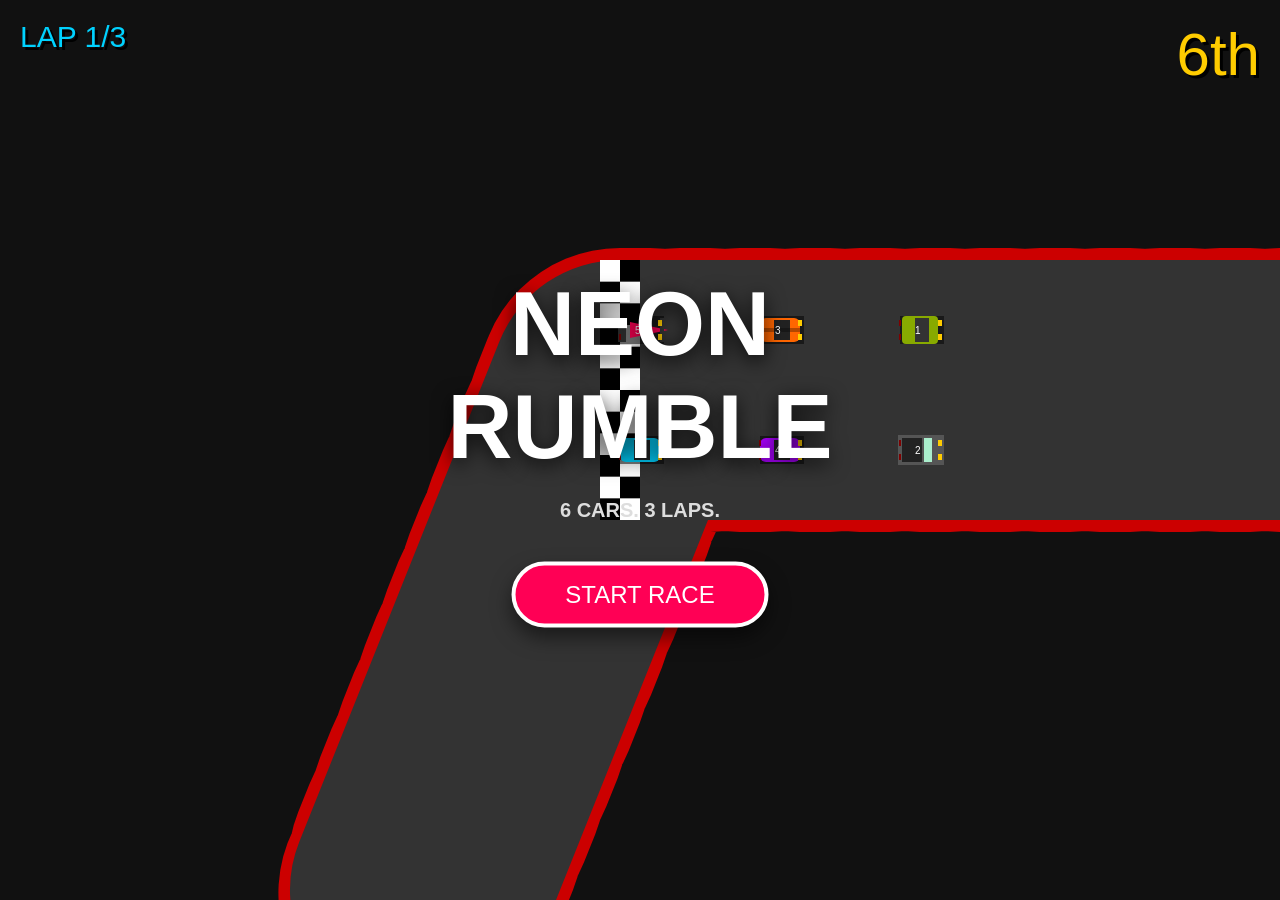
<file: cars.html>
<!DOCTYPE html>
<html lang="en">
<head>
    <meta charset="UTF-8">
    <title>Neon Drift: Fixed</title>
    <meta name="viewport" content="width=device-width, initial-scale=1.0, maximum-scale=1.0, user-scalable=no">
    <style>
        body {
            margin: 0;
            overflow: hidden;
            background: #111;
            font-family: 'Arial Black', sans-serif;
            touch-action: none;
            user-select: none;
        }

        canvas { display: block; }

        #ui-layer {
            position: absolute;
            top: 0; left: 0; width: 100%; height: 100%;
            pointer-events: none;
            display: flex;
            flex-direction: column;
            justify-content: space-between;
        }

        .hud-row {
            display: flex;
            justify-content: space-between;
            padding: 20px;
            color: white;
            text-shadow: 3px 3px 0 #000;
        }

        #lap-text { font-size: 30px; color: #00d2ff; }
        #pos-text { font-size: 60px; color: #ffcc00; }

        #center-msg {
            position: absolute;
            top: 50%; left: 50%;
            transform: translate(-50%, -50%);
            text-align: center;
            pointer-events: auto;
        }

        h1 { font-size: 90px; margin: 0; color: white; text-shadow: 0 5px 20px rgba(0,0,0,0.8); }
        p { font-family: sans-serif; font-size: 20px; color: #ddd; font-weight: bold; }

        button {
            margin-top: 20px;
            padding: 15px 50px;
            font-size: 24px;
            background: #ff0055;
            color: white;
            border: 4px solid white;
            border-radius: 50px;
            cursor: pointer;
            font-family: 'Arial Black', sans-serif;
            box-shadow: 0 10px 20px rgba(0,0,0,0.5);
        }
        button:hover { transform: scale(1.05); }
        button:active { transform: scale(0.95); }
    </style>
</head>
<body>

<div id="ui-layer">
    <div class="hud-row">
        <div id="lap-text">LAP 1/3</div>
        <div id="pos-text">6th</div>
    </div>

    <div id="center-msg">
        <h1 id="main-txt">NEON<br>RUMBLE</h1>
        <p id="sub-txt">6 CARS. 3 LAPS.</p>
        <div id="btn-area"><button onclick="startRace()">START RACE</button></div>
    </div>
</div>

<script>
/**
 * ==============================================================
 * 1. CONFIGURATION & ASSETS
 * ==============================================================
 */
const WORLD_SIZE = 3000; 
const VIEWPORT = document.createElement('canvas');
const ctx = VIEWPORT.getContext('2d', { alpha: false });
document.body.appendChild(VIEWPORT);

const MASK_CANVAS = document.createElement('canvas');
MASK_CANVAS.width = WORLD_SIZE; MASK_CANVAS.height = WORLD_SIZE;
const MASK_CTX = MASK_CANVAS.getContext('2d');

const SKID_CANVAS = document.createElement('canvas');
SKID_CANVAS.width = WORLD_SIZE; SKID_CANVAS.height = WORLD_SIZE;
const SKID_CTX = SKID_CANVAS.getContext('2d');

const TRACK_WIDTH = 260;
const TRACK_NODES = [
    {x: 500, y: 500},
    {x: 2500, y: 500},
    {x: 2700, y: 1000},
    {x: 2500, y: 2500},
    {x: 1500, y: 2200},
    {x: 500, y: 2500},
    {x: 300, y: 1000}
];

const CAR_DEFS = [
    { type: 'hero', color: '#00d2ff', speed: 16.5, accel: 0.40, grip: 0.12, shape: 'sport' }, 
    { type: 'rookie', color: '#88aa00', speed: 14.5, accel: 0.30, grip: 0.15, shape: 'hatch' },
    { type: 'tank', color: '#555555', speed: 15.5, accel: 0.25, grip: 0.18, shape: 'truck' },
    { type: 'muscle', color: '#ff6600', speed: 16.0, accel: 0.45, grip: 0.08, shape: 'muscle' },
    { type: 'pro', color: '#aa00ff', speed: 16.2, accel: 0.38, grip: 0.14, shape: 'sport' },
    { type: 'boss', color: '#ff0055', speed: 16.8, accel: 0.42, grip: 0.15, shape: 'f1' }
];

let gameState = 0; // 0:Menu, 1:Countdown, 2:Race, 3:End
let particles = [];
let cars = [];

/**
 * ==============================================================
 * 2. INPUT & RESIZE
 * ==============================================================
 */
function handleResize() {
    VIEWPORT.width = window.innerWidth;
    VIEWPORT.height = window.innerHeight;
}
window.addEventListener('resize', handleResize);
handleResize();

const keys = { u:false, d:false, l:false, r:false, b:false };
window.addEventListener('keydown', e => {
    if(['ArrowUp','ArrowDown','ArrowLeft','ArrowRight','Space'].includes(e.code)) e.preventDefault();
    if(e.code==='ArrowUp'||e.code==='KeyW') keys.u=true;
    if(e.code==='ArrowDown'||e.code==='KeyS') keys.d=true;
    if(e.code==='ArrowLeft'||e.code==='KeyA') keys.l=true;
    if(e.code==='ArrowRight'||e.code==='KeyD') keys.r=true;
    if(e.code==='Space') keys.b=true;
});
window.addEventListener('keyup', e => {
    if(e.code==='ArrowUp'||e.code==='KeyW') keys.u=false;
    if(e.code==='ArrowDown'||e.code==='KeyS') keys.d=false;
    if(e.code==='ArrowLeft'||e.code==='KeyA') keys.l=false;
    if(e.code==='ArrowRight'||e.code==='KeyD') keys.r=false;
    if(e.code==='Space') keys.b=false;
});
window.addEventListener('touchstart', e => { e.preventDefault(); keys.u=true; keys.l=e.touches[0].clientX < window.innerWidth/2; keys.r=!keys.l; }, {passive:false});
window.addEventListener('touchend', e => { e.preventDefault(); keys.u=false; keys.l=false; keys.r=false; });

/**
 * ==============================================================
 * 3. CAR CLASS
 * ==============================================================
 */
class Car {
    constructor(def, isPlayer, startRank) {
        this.def = def;
        this.isPlayer = isPlayer;
        
        const row = Math.floor(startRank / 2); 
        const col = startRank % 2; 
        
        const p0 = TRACK_NODES[0];
        const p1 = TRACK_NODES[1];
        const angle = Math.atan2(p1.y - p0.y, p1.x - p0.x);
        
        const distBack = 100 + (row * 140);
        const sideOffset = (col === 0 ? -60 : 60);

        this.x = p0.x + 400 - (Math.cos(angle) * distBack) - (Math.sin(angle) * sideOffset);
        this.y = p0.y + (Math.sin(angle) * distBack) + (Math.cos(angle) * sideOffset);
        this.angle = angle;

        this.speed = 0;
        this.vx = 0; 
        this.vy = 0;
        this.lap = 1;
        this.nodeIdx = 0;
        this.finished = false;
        this.rank = startRank + 1;
    }

    update() {
        let throttle=0, turn=0, ebrake=0;

        if(gameState === 2) {
            if(this.isPlayer && !this.finished) {
                if(keys.u) throttle = 1;
                if(keys.d) throttle = -1;
                if(keys.l) turn = -1;
                if(keys.r) turn = 1;
                if(keys.b) ebrake = 1;
            } else if (!this.isPlayer && !this.finished) {
                const target = TRACK_NODES[(this.nodeIdx + 1) % TRACK_NODES.length];
                const targetAngle = Math.atan2(target.y - this.y, target.x - this.x);
                const diff = normalizeAngle(targetAngle - this.angle);
                
                if(diff > 0.1) turn = 1;
                if(diff < -0.1) turn = -1;
                
                const cornerSharpness = Math.abs(diff);
                throttle = 1;
                if(cornerSharpness > 0.5) throttle = 0.5;
                if(cornerSharpness > 1.0) throttle = -0.5; 
            }
        } else if (this.finished) {
            this.speed *= 0.95; 
        }

        const maxSpeed = checkRoad(this.x, this.y) ? this.def.speed : 4;
        
        if(throttle > 0) this.speed += throttle * this.def.accel;
        if(throttle < 0) this.speed += throttle * this.def.accel;
        
        this.speed *= 0.97; 
        if(this.speed > maxSpeed) this.speed = maxSpeed;
        if(this.speed < -5) this.speed = -5;

        if(Math.abs(this.speed) > 0.5) {
            this.angle += turn * 0.07 * (this.speed > 0 ? 1 : -1);
        }

        const hx = Math.cos(this.angle) * this.speed;
        const hy = Math.sin(this.angle) * this.speed;
        const currentGrip = ebrake ? 0.02 : this.def.grip;

        this.vx = this.vx * (1-currentGrip) + hx * currentGrip;
        this.vy = this.vy * (1-currentGrip) + hy * currentGrip;

        this.x += this.vx;
        this.y += this.vy;

        const slip = Math.abs(normalizeAngle(this.angle - Math.atan2(this.vy, this.vx)));
        if(Math.abs(this.speed) > 8 && slip > 0.4 && checkRoad(this.x, this.y)) {
            SKID_CTX.save();
            SKID_CTX.translate(this.x, this.y);
            SKID_CTX.rotate(this.angle);
            SKID_CTX.fillStyle = 'rgba(0,0,0,0.15)';
            SKID_CTX.fillRect(-12, -10, 8, 8); 
            SKID_CTX.fillRect(-12, 4, 8, 8); 
            SKID_CTX.restore();
        }
        if(!checkRoad(this.x, this.y) && Math.abs(this.speed)>3) {
            particles.push({x:this.x, y:this.y, life:10, vx:Math.random()-0.5, vy:Math.random()-0.5, c:'#5d4037'});
        }

        this.checkLap();
    }

    checkLap() {
        const nextIdx = (this.nodeIdx + 1) % TRACK_NODES.length;
        const nextNode = TRACK_NODES[nextIdx];
        const dist = Math.hypot(this.x - nextNode.x, this.y - nextNode.y);

        if(dist < 300) {
            this.nodeIdx = nextIdx;
            if(this.nodeIdx === 0) {
                this.lap++;
                if(this.lap > 3 && !this.finished) {
                    this.finished = true;
                    if(this.isPlayer) endGame(true);
                }
            }
        }
    }

    draw(ctx) {
        ctx.save();
        ctx.translate(this.x, this.y);
        ctx.rotate(this.angle);
        
        ctx.fillStyle = 'rgba(0,0,0,0.5)';
        ctx.fillRect(-20, -14, 44, 28);

        ctx.fillStyle = this.def.color;

        if (this.def.shape === 'truck') {
            ctx.fillRect(-22, -15, 46, 30);
            ctx.fillStyle = '#222'; 
            ctx.fillRect(-18, -12, 20, 24);
            ctx.fillStyle = '#aec';
            ctx.fillRect(4, -12, 8, 24);
        } 
        else if (this.def.shape === 'f1') {
            ctx.beginPath();
            ctx.moveTo(28, 0);
            ctx.lineTo(-10, -8);
            ctx.lineTo(-10, 8);
            ctx.fill();
            ctx.fillStyle = '#333';
            ctx.fillRect(20, -12, 4, 24);
            ctx.fillRect(-22, -12, 8, 24);
        }
        else if (this.def.shape === 'hatch') {
            ctx.beginPath();
            ctx.roundRect(-18, -14, 36, 28, 4);
            ctx.fill();
            ctx.fillStyle = '#333';
            ctx.fillRect(-5, -12, 14, 24);
        }
        else {
            ctx.beginPath();
            ctx.roundRect(-20, -12, 40, 24, 6);
            ctx.fill();
            ctx.fillStyle = '#222';
            ctx.fillRect(-6, -10, 16, 20);
            if(this.def.shape === 'muscle') {
                ctx.fillStyle = 'rgba(0,0,0,0.3)';
                ctx.fillRect(-20, -2, 40, 4);
            }
        }

        if(!this.finished) {
            ctx.fillStyle = '#ffcc00';
            ctx.fillRect(18, -10, 4, 6);
            ctx.fillRect(18, 4, 4, 6);
            if(this.isPlayer && (keys.d||keys.b)) ctx.fillStyle = 'red';
            else ctx.fillStyle = '#800000';
            ctx.fillRect(-21, -10, 2, 6);
            ctx.fillRect(-21, 4, 2, 6);
        }

        if(!this.isPlayer) {
            ctx.fillStyle = 'white';
            ctx.font = '10px Arial';
            ctx.fillText(this.rank, -5, 4);
        }

        ctx.restore();
    }
}

/**
 * ==============================================================
 * 4. GAME LOOP & SYSTEMS
 * ==============================================================
 */
function initTrack() {
    MASK_CTX.fillStyle = 'black'; MASK_CTX.fillRect(0, 0, WORLD_SIZE, WORLD_SIZE);
    MASK_CTX.lineCap = 'round'; MASK_CTX.lineJoin = 'round';
    MASK_CTX.lineWidth = TRACK_WIDTH; MASK_CTX.strokeStyle = 'white';
    MASK_CTX.beginPath();
    MASK_CTX.moveTo(TRACK_NODES[0].x, TRACK_NODES[0].y);
    for(let i=1; i<TRACK_NODES.length; i++) MASK_CTX.lineTo(TRACK_NODES[i].x, TRACK_NODES[i].y);
    MASK_CTX.closePath(); MASK_CTX.stroke();
}

function checkRoad(x, y) {
    if(x<0||x>=WORLD_SIZE||y<0||y>=WORLD_SIZE) return false;
    return MASK_CTX.getImageData(Math.floor(x), Math.floor(y), 1, 1).data[0] > 100;
}

function normalizeAngle(a) {
    while (a > Math.PI) a -= 2 * Math.PI;
    while (a < -Math.PI) a += 2 * Math.PI;
    return a;
}

function startRace() {
    // Initialize Cars
    cars = [];
    // Add Player (Index 0 in defs)
    cars.push(new Car(CAR_DEFS[0], true, 5)); // Start last
    
    // Add AI
    for(let i=1; i<CAR_DEFS.length; i++) {
        cars.push(new Car(CAR_DEFS[i], false, i-1));
    }

    SKID_CTX.clearRect(0,0,WORLD_SIZE,WORLD_SIZE);
    
    document.getElementById('btn-area').innerHTML = '';
    const main = document.getElementById('main-txt');
    const sub = document.getElementById('sub-txt');
    document.getElementById('center-msg').style.display = 'block';
    
    let c = 3;
    main.innerText = c;
    sub.innerText = "ENGINES READY";
    gameState = 1; 
    
    const timer = setInterval(() => {
        c--;
        if(c>0) main.innerText = c;
        else {
            main.innerText = "GO!";
            main.style.color = "#00ff00";
            gameState = 2; 
            setTimeout(() => document.getElementById('center-msg').style.display = 'none', 1000);
            clearInterval(timer);
        }
    }, 1000);
}

function calculateRank() {
    const sorted = [...cars].sort((a, b) => {
        if (a.lap !== b.lap) return b.lap - a.lap;
        if (a.nodeIdx !== b.nodeIdx) return b.nodeIdx - a.nodeIdx;
        const nextNode = TRACK_NODES[(a.nodeIdx + 1) % TRACK_NODES.length];
        const distA = Math.hypot(a.x - nextNode.x, a.y - nextNode.y);
        const distB = Math.hypot(b.x - nextNode.x, b.y - nextNode.y);
        return distA - distB;
    });

    sorted.forEach((car, index) => {
        car.rank = index + 1;
    });

    const pCar = cars.find(c => c.isPlayer);
    const suffixes = ["st", "nd", "rd", "th", "th", "th"];
    if(pCar) {
        document.getElementById('pos-text').innerText = pCar.rank + suffixes[pCar.rank-1];
        document.getElementById('lap-text').innerText = `LAP ${Math.min(pCar.lap, 3)}/3`;
    }
}

function endGame(win) {
    if(gameState === 3) return;
    gameState = 3;
    const panel = document.getElementById('center-msg');
    const main = document.getElementById('main-txt');
    const sub = document.getElementById('sub-txt');
    const btn = document.getElementById('btn-area');
    
    panel.style.display = 'block';
    const pCar = cars.find(c => c.isPlayer);
    
    if(pCar.rank === 1) {
        main.innerText = "VICTORY";
        main.style.color = "#ffcc00";
        sub.innerText = "GOLD MEDAL WINNER";
    } else if (pCar.rank <= 3) {
        main.innerText = "PODIUM";
        main.style.color = "#ccc";
        sub.innerText = `YOU FINISHED ${pCar.rank}TH`;
    } else {
        main.innerText = "FINISHED";
        main.style.color = "#ff0055";
        sub.innerText = "BETTER LUCK NEXT TIME";
    }
    btn.innerHTML = `<button onclick="startRace()">RESTART</button>`;
}

function loop() {
    // Safety check: Ensure cars exist before update/render
    if (cars.length > 0) {
        if(gameState > 0) {
            cars.forEach(c => c.update());

            // Collision
            for(let i=0; i<cars.length; i++) {
                for(let j=i+1; j<cars.length; j++) {
                    const c1 = cars[i];
                    const c2 = cars[j];
                    const dx = c1.x - c2.x;
                    const dy = c1.y - c2.y;
                    const dist = Math.sqrt(dx*dx + dy*dy);
                    const r1 = c1.def.shape === 'truck' ? 25 : 20;
                    const r2 = c2.def.shape === 'truck' ? 25 : 20;
                    if(dist < (r1 + r2)) {
                        const angle = Math.atan2(dy, dx);
                        const force = 2.0; 
                        c1.vx += Math.cos(angle) * force; c1.vy += Math.sin(angle) * force;
                        c2.vx -= Math.cos(angle) * force; c2.vy -= Math.sin(angle) * force;
                    }
                }
            }
            if(gameState === 2) calculateRank();
        }

        // RENDER
        ctx.fillStyle = '#111';
        ctx.fillRect(0, 0, VIEWPORT.width, VIEWPORT.height);

        let pCar = cars.find(c => c.isPlayer);
        // Safe camera fallback
        if (!pCar) pCar = cars[0];
        
        const cx = VIEWPORT.width / 2 - pCar.x;
        const cy = VIEWPORT.height / 2 - pCar.y;

        ctx.save();
        ctx.translate(cx, cy);

        ctx.drawImage(SKID_CANVAS, 0, 0);

        ctx.lineCap = 'round'; ctx.lineJoin = 'round';
        ctx.strokeStyle = '#cc0000'; ctx.lineWidth = TRACK_WIDTH + 24; 
        ctx.setLineDash([30,30]);
        ctx.beginPath();
        ctx.moveTo(TRACK_NODES[0].x, TRACK_NODES[0].y);
        for(let i=1; i<TRACK_NODES.length; i++) ctx.lineTo(TRACK_NODES[i].x, TRACK_NODES[i].y);
        ctx.closePath(); ctx.stroke();
        ctx.setLineDash([]);

        ctx.strokeStyle = '#333'; ctx.lineWidth = TRACK_WIDTH; ctx.stroke();
        
        ctx.save();
        ctx.translate(TRACK_NODES[0].x, TRACK_NODES[0].y);
        const sa = Math.atan2(TRACK_NODES[1].y - TRACK_NODES[0].y, TRACK_NODES[1].x - TRACK_NODES[0].x);
        ctx.rotate(sa + Math.PI/2);
        ctx.fillStyle = 'white'; ctx.fillRect(-TRACK_WIDTH/2, -20, TRACK_WIDTH, 40);
        ctx.fillStyle = 'black'; 
        for(let k=0; k<12; k++) {
            if(k%2===0) ctx.fillRect(-TRACK_WIDTH/2 + k*(TRACK_WIDTH/12), -20, TRACK_WIDTH/12, 20);
            else ctx.fillRect(-TRACK_WIDTH/2 + k*(TRACK_WIDTH/12), 0, TRACK_WIDTH/12, 20);
        }
        ctx.restore();

        for(let i=particles.length-1; i>=0; i--) {
            let p = particles[i]; p.x+=p.vx; p.y+=p.vy; p.life--;
            ctx.fillStyle=p.c; ctx.fillRect(p.x, p.y, 4, 4);
            if(p.life<=0) particles.splice(i,1);
        }

        cars.forEach(c => c.draw(ctx));
        ctx.restore();
    } 
    // If no cars yet (loading), just show black screen (HTML UI handles text)
    else {
         ctx.fillStyle = '#111';
         ctx.fillRect(0, 0, VIEWPORT.width, VIEWPORT.height);
    }

    requestAnimationFrame(loop);
}

// INIT: Spawn cars immediately in "Menu Mode" so the camera works!
initTrack();
// Spawn cars for menu background
cars = [];
cars.push(new Car(CAR_DEFS[0], true, 5));
for(let i=1; i<CAR_DEFS.length; i++) cars.push(new Car(CAR_DEFS[i], false, i-1));

loop();
</script>
</body>
</html>
</file>
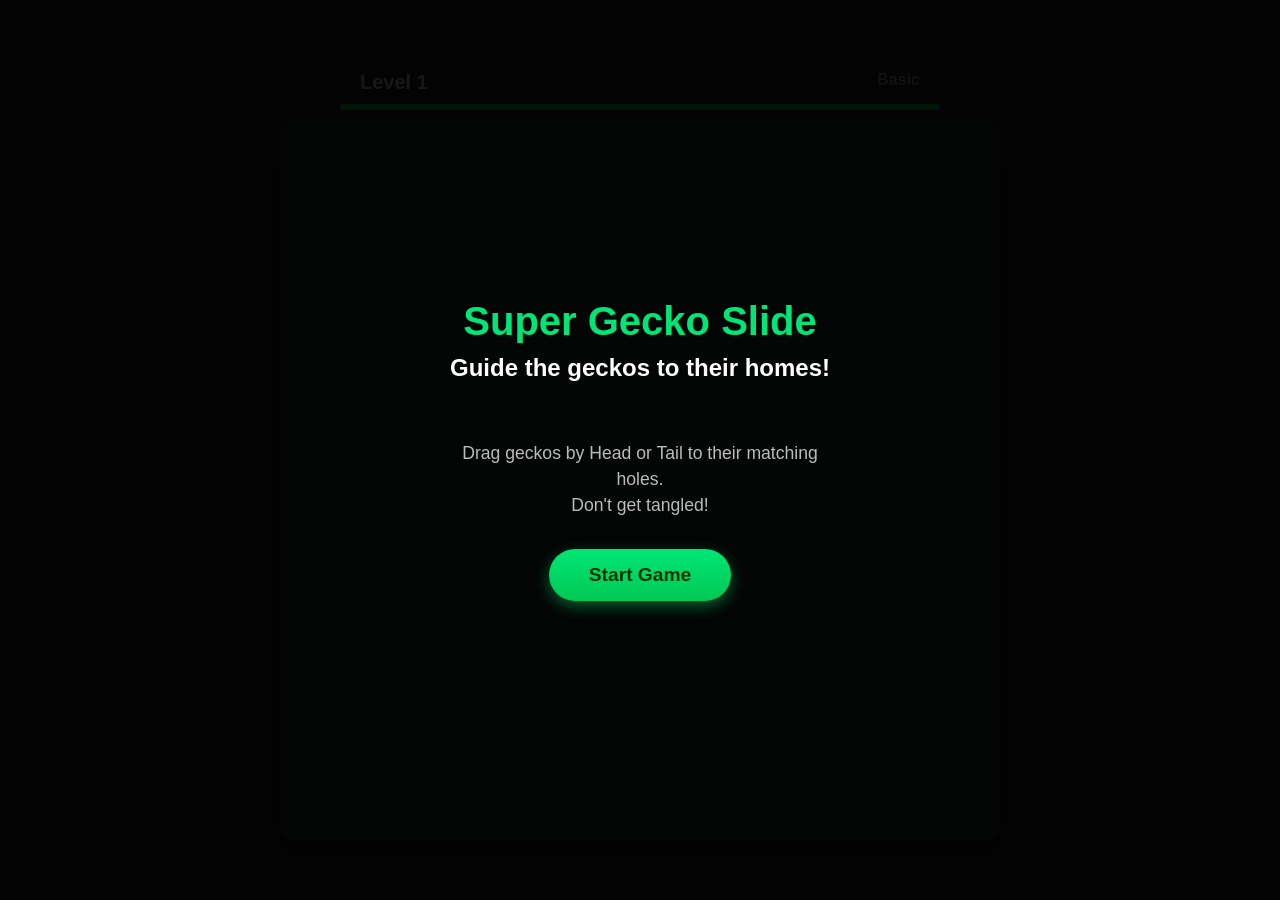
<file: gecko.html>
<!DOCTYPE html>
<html lang="en">
<head>
    <meta charset="UTF-8">
    <meta name="viewport" content="width=device-width, initial-scale=1.0, maximum-scale=1.0, user-scalable=no">
    <title>Super Gecko Slide: 30 Levels</title>
    <style>
        :root {
            --bg-color: #212121;
            --panel-color: #333;
            --text-color: #eee;
            --accent: #00e676;
            --danger: #ff5252;
        }
        body {
            margin: 0; overflow: hidden;
            background-color: var(--bg-color);
            color: var(--text-color);
            font-family: 'Segoe UI', Roboto, sans-serif;
            display: flex; flex-direction: column;
            align-items: center; justify-content: center;
            height: 100vh; touch-action: none;
        }
        #ui-top {
            width: 100%; max-width: 600px;
            display: flex; justify-content: space-between;
            padding: 10px 20px; box-sizing: border-box;
            font-size: 20px; font-weight: bold;
            text-shadow: 1px 1px 2px black;
        }
        #timer-bar-bg {
            width: 100%; max-width: 600px; height: 6px;
            background: #444; margin-bottom: 10px;
            border-radius: 3px; overflow: hidden;
        }
        #timer-bar-fill {
            height: 100%; width: 100%; background: var(--accent);
            transition: width 0.2s linear;
        }
        canvas {
            background-color: #263238;
            border-radius: 12px;
            box-shadow: 0 15px 35px rgba(0,0,0,0.5);
            max-width: 96vw; max-height: 80vh;
        }
        #modal {
            position: absolute; top: 0; left: 0; right: 0; bottom: 0;
            background: rgba(0,0,0,0.9);
            display: flex; flex-direction: column;
            align-items: center; justify-content: center;
            z-index: 20; display: none; text-align: center;
        }
        h1 { font-size: 2.5rem; color: var(--accent); margin: 0 0 10px 0; }
        h2 { font-size: 1.5rem; color: #fff; margin: 0 0 20px 0; }
        p { font-size: 1.1rem; color: #bbb; max-width: 400px; margin-bottom: 30px; line-height: 1.5;}
        button {
            padding: 15px 40px; font-size: 1.2rem;
            background: linear-gradient(to bottom, #00e676, #00c853);
            border: none; border-radius: 50px;
            cursor: pointer; font-weight: bold; color: #003300;
            box-shadow: 0 5px 15px rgba(0,230,118,0.4);
            transition: transform 0.1s, box-shadow 0.1s;
        }
        button:active { transform: scale(0.95); box-shadow: 0 2px 5px rgba(0,230,118,0.4); }
        .stars { font-size: 3rem; color: #ffd700; margin-bottom: 20px; letter-spacing: 5px; }
        .mechanic-badge {
            background: #444; color: #fff; padding: 5px 15px;
            border-radius: 20px; font-size: 0.9rem; margin-top: 10px;
            border: 1px solid #666;
        }
    </style>
</head>
<body>

    <div id="ui-top">
        <div id="level-display">Level 1</div>
        <div id="mechanic-display" style="font-size: 0.8em; color: #aaa;">Basic</div>
    </div>
    <div id="timer-bar-bg"><div id="timer-bar-fill"></div></div>

    <canvas id="gameCanvas"></canvas>

    <div id="modal">
        <h1 id="modal-title">Super Gecko Slide</h1>
        <h2 id="modal-sub"></h2>
        <div class="stars" id="modal-stars"></div>
        <p id="modal-msg">Drag geckos by Head or Tail to their matching holes.<br>Don't get tangled!</p>
        <button id="modal-btn">Play</button>
        <div id="new-mech-badge" class="mechanic-badge" style="display:none">New Mechanic!</div>
    </div>

<script>
/**
 * CONFIG & ASSETS
 */
const COLORS = {
    red:    { main: '#FF5252', dark: '#C62828', hole: '#FFCDD2' },
    green:  { main: '#69F0AE', dark: '#2E7D32', hole: '#C8E6C9' },
    blue:   { main: '#448AFF', dark: '#1565C0', hole: '#BBDEFB' },
    yellow: { main: '#FFD740', dark: '#FF8F00', hole: '#FFF9C4' },
    purple: { main: '#E040FB', dark: '#7B1FA2', hole: '#E1BEE7' },
    orange: { main: '#FFAB40', dark: '#EF6C00', hole: '#FFE0B2' },
    wall:   '#546E7A',
    empty:  '#263238',
    lock:   '#37474F',
    portal: '#00E5FF'
};

const IS_SAME = (a, b) => a.x === b.x && a.y === b.y;

/**
 * LEVEL DATA
 */
const mkGecko = (id, color, coords, target) => ({ id, color, segments: coords, target });

const LEVELS = [
    // --- 1-5: BASICS ---
    {
        id: 1, title: "First Steps", grid: 6, time: 30, msg: "Drag the head or tail.",
        walls: [{x:3,y:2},{x:3,y:3}],
        geckos: [ mkGecko(1, 'green', [{x:1,y:2},{x:0,y:2}], {x:5,y:2}) ]
    },
    {
        id: 2, title: "The Crossing", grid: 6, time: 40, msg: "Geckos block each other.",
        walls: [{x:2,y:0},{x:2,y:1},{x:2,y:4},{x:2,y:5}],
        geckos: [
            mkGecko(1, 'blue', [{x:1,y:3},{x:0,y:3}], {x:5,y:3}),
            mkGecko(2, 'red', [{x:3,y:2},{x:3,y:3},{x:3,y:4}], {x:3,y:0})
        ]
    },
    {
        id: 3, title: "Reverse It", grid: 6, time: 45, msg: "Use the tail to back up!",
        walls: [{x:3,y:3}],
        geckos: [
            mkGecko(1, 'yellow', [{x:3,y:2},{x:2,y:2},{x:2,y:3},{x:2,y:4}], {x:5,y:2}),
            mkGecko(2, 'blue', [{x:4,y:4},{x:4,y:3},{x:4,y:2}], {x:0,y:4})
        ]
    },
    {
        id: 4, title: "Tight Squeeze", grid: 5, time: 40,
        walls: [{x:2,y:2}],
        geckos: [
            mkGecko(1, 'red', [{x:0,y:0},{x:1,y:0},{x:2,y:0}], {x:4,y:4}),
            mkGecko(2, 'green', [{x:4,y:0},{x:4,y:1},{x:4,y:2}], {x:0,y:4})
        ]
    },
    {
        id: 5, title: "Traffic Jam", grid: 6, time: 50,
        walls: [],
        geckos: [
            mkGecko(1, 'red', [{x:1,y:2},{x:0,y:2}], {x:5,y:2}),
            mkGecko(2, 'blue', [{x:2,y:1},{x:2,y:0}], {x:2,y:5}),
            mkGecko(3, 'yellow', [{x:3,y:4},{x:3,y:5}], {x:3,y:0})
        ]
    },
    // --- 6-10: LOCKS & KEYS ---
    {
        id: 6, title: "Locked Out", grid: 6, time: 45, mechanic: "Keys Open Locks",
        walls: [{x:4,y:2},{x:4,y:3}],
        locks: [{x:3,y:2, color:'red'}],
        keys:  [{x:0,y:5, color:'red'}],
        geckos: [ mkGecko(1, 'red', [{x:0,y:0},{x:0,y:1},{x:0,y:2}], {x:5,y:2}) ]
    },
    {
        id: 7, title: "Key Exchange", grid: 6, time: 60,
        locks: [{x:3,y:1, color:'blue'}, {x:2,y:4, color:'red'}],
        keys: [{x:5,y:5, color:'blue'}, {x:0,y:0, color:'red'}],
        geckos: [
            mkGecko(1, 'red', [{x:1,y:1},{x:0,y:1}], {x:5,y:1}),
            mkGecko(2, 'blue', [{x:4,y:4},{x:5,y:4}], {x:0,y:4})
        ]
    },
    {
        id: 8, title: "The Cell", grid: 5, time: 45,
        walls: [{x:1,y:1},{x:3,y:1},{x:1,y:3},{x:3,y:3}],
        locks: [{x:2,y:2, color:'yellow'}],
        keys: [{x:0,y:0, color:'yellow'}],
        geckos: [ mkGecko(1, 'yellow', [{x:4,y:4},{x:4,y:3},{x:4,y:2}], {x:2,y:0}) ]
    },
    {
        id: 9, title: "Double Duty", grid: 6, time: 50,
        locks: [{x:3,y:2, color:'red'}, {x:3,y:3, color:'red'}],
        keys: [{x:0,y:5, color:'red'}],
        geckos: [
            mkGecko(1, 'red', [{x:0,y:0},{x:1,y:0}], {x:5,y:2}),
            mkGecko(2, 'blue', [{x:5,y:5},{x:5,y:4}], {x:0,y:2})
        ]
    },
    {
        id: 10, title: "Colors", grid: 6, time: 60,
        locks: [{x:4,y:2, color:'green'}],
        keys: [{x:0,y:2, color:'green'}],
        geckos: [
            mkGecko(1, 'green', [{x:2,y:5},{x:2,y:4}], {x:5,y:2}),
            mkGecko(2, 'red', [{x:2,y:2},{x:2,y:1},{x:2,y:0}], {x:2,y:3}) 
        ]
    },
    // --- 11-15: PORTALS ---
    {
        id: 11, title: "Warp Zone", grid: 6, time: 40, mechanic: "Portals Teleport You",
        walls: [{x:3,y:0},{x:3,y:1},{x:3,y:2},{x:3,y:3},{x:3,y:4},{x:3,y:5}],
        portals: [{id:1, x:1,y:2, target:{x:4,y:2}}], 
        geckos: [ mkGecko(1, 'purple', [{x:0,y:2},{x:0,y:1}], {x:5,y:2}) ]
    },
    {
        id: 12, title: "Back Door", grid: 6, time: 50,
        walls: [{x:2,y:2},{x:3,y:2}],
        portals: [{id:1, x:0,y:0, target:{x:5,y:5}}],
        geckos: [ mkGecko(1, 'orange', [{x:2,y:0},{x:2,y:1}], {x:2,y:3}) ] 
    },
    {
        id: 13, title: "Portal Knot", grid: 5, time: 50,
        portals: [{id:1, x:2,y:2, target:{x:0,y:0}}],
        geckos: [
            mkGecko(1, 'red', [{x:4,y:4},{x:3,y:4},{x:2,y:4}], {x:1,y:0}),
            mkGecko(2, 'blue', [{x:0,y:4},{x:0,y:3}], {x:4,y:0})
        ]
    },
    {
        id: 14, title: "Blocked Exit", grid: 6, time: 60,
        walls: [{x:4,y:1}], 
        portals: [{id:1, x:1,y:1, target:{x:4,y:4}}],
        geckos: [
            mkGecko(1, 'green', [{x:1,y:5},{x:1,y:4}], {x:5,y:1}),
            mkGecko(2, 'yellow', [{x:4,y:5},{x:4,y:4}], {x:0,y:1})
        ]
    },
    {
        id: 15, title: "Loop de Loop", grid: 7, time: 60,
        portals: [{id:1, x:3,y:3, target:{x:0,y:3}}, {id:2, x:6,y:3, target:{x:3,y:3}}],
        geckos: [ mkGecko(1, 'blue', [{x:1,y:3},{x:2,y:3}], {x:5,y:3}) ]
    },
    // --- 16-30: MIXED ---
    { id: 16, title: "Grand Maze", grid: 8, time: 80, mechanic: "Complex Mazes", walls: [{x:4,y:0},{x:4,y:1},{x:4,y:2},{x:4,y:3},{x:4,y:5},{x:4,y:6},{x:4,y:7}], geckos: [ mkGecko(1,'red',[{x:2,y:4},{x:1,y:4},{x:0,y:4}], {x:7,y:4})] },
    { id: 17, title: "Key Warp", grid: 6, time: 60, portals: [{id:1, x:0,y:0, target:{x:5,y:5}}], locks: [{x:5,y:4, color:'blue'}], keys: [{x:1,y:0, color:'blue'}], geckos: [mkGecko(1,'blue',[{x:0,y:5},{x:1,y:5}], {x:5,y:0})] },
    { id: 18, title: "The Box", grid: 5, time: 40, walls: [{x:1,y:1},{x:2,y:1},{x:3,y:1}, {x:1,y:3},{x:2,y:3},{x:3,y:3}], geckos: [mkGecko(1,'green',[{x:0,y:2},{x:1,y:2}], {x:4,y:2})] },
    { id: 19, title: "Four Corners", grid: 7, time: 90, geckos: [ mkGecko(1,'red',[{x:0,y:0},{x:1,y:0}], {x:6,y:6}), mkGecko(2,'blue',[{x:6,y:0},{x:5,y:0}], {x:0,y:6}), mkGecko(3,'yellow',[{x:0,y:6},{x:1,y:6}], {x:6,y:0}), mkGecko(4,'green',[{x:6,y:6},{x:5,y:6}], {x:0,y:0}) ] },
    { id: 20, title: "Security Check", grid: 6, time: 70, locks: [{x:3,y:0, color:'red'}, {x:3,y:5, color:'red'}], keys: [{x:3,y:3, color:'red'}], geckos: [mkGecko(1,'red',[{x:0,y:2},{x:0,y:3}], {x:5,y:2})] },
    { id: 21, title: "Snake Pit", grid: 8, time: 60, geckos: [mkGecko(1,'purple',[{x:4,y:4},{x:3,y:4},{x:2,y:4},{x:1,y:4}], {x:6,y:4})] },
    { id: 22, title: "Zig Zag", grid: 6, time: 50, walls:[{x:1,y:1},{x:3,y:1},{x:5,y:1},{x:0,y:3},{x:2,y:3},{x:4,y:3}], geckos: [mkGecko(1,'orange',[{x:0,y:0},{x:0,y:1}],{x:5,y:5})] },
    { id: 23, title: "Lock Down", grid: 5, time: 50, locks:[{x:2,y:2,color:'blue'}], keys:[{x:4,y:4,color:'blue'}], geckos:[mkGecko(1,'blue',[{x:0,y:0},{x:0,y:1}],{x:4,y:0})] },
    { id: 24, title: "Tele-Dash", grid: 6, time: 40, portals:[{id:1,x:2,y:2,target:{x:4,y:4}}], geckos:[mkGecko(1,'green',[{x:0,y:0},{x:1,y:0}],{x:5,y:5})] },
    { id: 25, title: "The Wall", grid: 8, time: 80, walls:[{x:4,y:0},{x:4,y:1},{x:4,y:2},{x:4,y:3},{x:4,y:4},{x:4,y:6}], geckos:[mkGecko(1,'red',[{x:0,y:4},{x:1,y:4}],{x:7,y:4})] },
    { id: 26, title: "Crowded House", grid: 5, time: 60, geckos:[mkGecko(1,'red',[{x:0,y:0},{x:1,y:0}],{x:4,y:0}), mkGecko(2,'blue',[{x:0,y:2},{x:1,y:2}],{x:4,y:2}), mkGecko(3,'green',[{x:0,y:4},{x:1,y:4}],{x:4,y:4})] },
    { id: 27, title: "Key Master", grid: 6, time: 70, locks:[{x:3,y:3,color:'yellow'}], keys:[{x:0,y:5,color:'yellow'}], walls:[{x:3,y:2},{x:3,y:4}], geckos:[mkGecko(1,'yellow',[{x:0,y:0},{x:1,y:0}],{x:5,y:3})] },
    { id: 28, title: "Portal Hop", grid: 7, time: 60, portals:[{id:1,x:1,y:1,target:{x:5,y:5}}, {id:2,x:5,y:1,target:{x:1,y:5}}], geckos:[mkGecko(1,'purple',[{x:3,y:3},{x:3,y:2}],{x:3,y:6})] },
    { id: 29, title: "The Twist", grid: 6, time: 60, walls:[{x:2,y:2},{x:3,y:3}], geckos:[mkGecko(1,'red',[{x:0,y:2},{x:0,y:1},{x:0,y:0}],{x:5,y:3})] },
    { id: 30, title: "Victory Lap", grid: 8, time: 100, msg: "The final challenge!", walls:[{x:4,y:4}], portals:[{id:1,x:0,y:0,target:{x:7,y:7}}], geckos:[mkGecko(1,'orange',[{x:0,y:7},{x:1,y:7},{x:2,y:7}],{x:7,y:0})] }
];

/**
 * GAME LOGIC
 */
class Game {
    constructor() {
        this.canvas = document.getElementById('gameCanvas');
        this.ctx = this.canvas.getContext('2d');
        this.levelIndex = 0;
        this.state = 'MENU'; 
        
        this.gridW = 6;
        this.tileSize = 0;
        this.walls = [];
        this.locks = [];
        this.keys = [];
        this.portals = [];
        this.geckos = [];
        this.holes = [];
        
        this.timeLeft = 0;
        this.maxTime = 0;
        
        // Interaction
        this.dragStart = {x:0,y:0}; // Pixel coordinates
        this.selectedGecko = null;
        this.dragMode = null; // 'head' or 'tail'

        this.resize();
        window.addEventListener('resize', () => this.resize());
        this.bindInput();
        
        // Setup Modal
        document.getElementById('modal-btn').onclick = () => {
            if (this.state === 'WON_ALL') this.levelIndex = 0;
            if (this.state === 'WON' || this.state === 'GAME_OVER') {
                 if(this.state === 'WON') this.levelIndex++;
            }
            this.startLevel(this.levelIndex);
        };

        // Start Screen
        this.showModal('Super Gecko Slide', 'Guide the geckos to their homes!', '', 'Start Game');
    }

    resize() {
        const maxW = window.innerWidth * 0.95;
        const maxH = window.innerHeight * 0.8;
        const size = Math.min(maxW, maxH);
        this.canvas.width = size;
        this.canvas.height = size;
        if(this.state === 'PLAYING') this.draw();
    }

    startLevel(idx) {
        if (idx >= LEVELS.length) {
            this.state = 'WON_ALL';
            this.showModal('Campaign Complete!', 'You are a Gecko Master!', '★★★★★', 'Play Again');
            return;
        }

        const data = LEVELS[idx];
        this.gridW = data.grid;
        this.tileSize = this.canvas.width / this.gridW;
        this.maxTime = data.time;
        this.timeLeft = data.time;
        
        // Deep Copy Data
        this.walls = data.walls ? data.walls.map(w=>({...w})) : [];
        this.locks = data.locks ? data.locks.map(l=>({...l})) : [];
        this.keys = data.keys ? data.keys.map(k=>({...k})) : [];
        this.portals = data.portals ? data.portals.map(p=>({...p})) : [];
        
        this.geckos = JSON.parse(JSON.stringify(data.geckos));
        this.holes = this.geckos.map(g => ({...g.target, color: g.color}));

        // UI
        document.getElementById('level-display').innerText = `Level ${idx+1}: ${data.title}`;
        document.getElementById('mechanic-display').innerText = data.mechanic || "";
        document.getElementById('modal').style.display = 'none';
        
        this.state = 'PLAYING';
        this.lastTime = performance.now();
        requestAnimationFrame(ts => this.loop(ts));
    }

    bindInput() {
        // Helper to get pixel coords
        const getPointerPos = (e) => {
            const r = this.canvas.getBoundingClientRect();
            const clientX = e.touches ? e.touches[0].clientX : e.clientX;
            const clientY = e.touches ? e.touches[0].clientY : e.clientY;
            return { x: clientX - r.left, y: clientY - r.top };
        };

        const start = (e) => {
            if (this.state !== 'PLAYING') return;
            if (e.touches) e.preventDefault(); // Prevent scroll
            
            const pos = getPointerPos(e);
            const gridPos = { 
                x: Math.floor(pos.x / this.tileSize), 
                y: Math.floor(pos.y / this.tileSize) 
            };
            
            for (let g of this.geckos) {
                if (IS_SAME(gridPos, g.segments[0])) {
                    this.selectedGecko = g; this.dragMode = 'head';
                    this.dragStart = pos; break;
                } else if (IS_SAME(gridPos, g.segments[g.segments.length-1])) {
                    this.selectedGecko = g; this.dragMode = 'tail';
                    this.dragStart = pos; break;
                }
            }
        };

        const move = (e) => {
            if (!this.selectedGecko) return;
            if (e.touches) e.preventDefault();
            
            const pos = getPointerPos(e);
            const dx = pos.x - this.dragStart.x;
            const dy = pos.y - this.dragStart.y;
            const THRESHOLD = this.tileSize * 0.6;

            // Drag Threshold Check
            if (Math.abs(dx) > THRESHOLD || Math.abs(dy) > THRESHOLD) {
                const dir = Math.abs(dx) > Math.abs(dy) ? {x:Math.sign(dx),y:0} : {x:0,y:Math.sign(dy)};
                
                // Attempt Move
                const success = this.attemptMove(this.selectedGecko, this.dragMode, dir);
                
                if (success) {
                    // Update drag anchor so we can continue dragging from the new position
                    // We snap the anchor to the center of the new tile to keep it feeling synced
                    const segs = this.selectedGecko.segments;
                    const activeSegment = (this.dragMode === 'head') ? segs[0] : segs[segs.length-1];
                    
                    this.dragStart = {
                        x: activeSegment.x * this.tileSize + this.tileSize/2,
                        y: activeSegment.y * this.tileSize + this.tileSize/2
                    };
                }
            }
        };

        const end = () => { this.selectedGecko = null; };

        this.canvas.addEventListener('mousedown', start);
        window.addEventListener('mousemove', move);
        window.addEventListener('mouseup', end);
        this.canvas.addEventListener('touchstart', start, {passive:false});
        window.addEventListener('touchmove', move, {passive:false});
        window.addEventListener('touchend', end);
    }

    attemptMove(gecko, mode, dir) {
        const segs = gecko.segments;
        const head = segs[0];
        const tail = segs[segs.length-1];
        
        // Determine intended next position based on Head or Tail drag
        let currEnd = (mode === 'head') ? head : tail;
        let nextPos = { x: currEnd.x + dir.x, y: currEnd.y + dir.y };

        // 1. PORTALS Check
        let usedPortal = null;
        const portal = this.portals.find(p => IS_SAME(p, nextPos));
        if (portal) {
            nextPos = { ...portal.target };
            usedPortal = portal;
        }

        // 2. BOUNDS & WALLS Check
        if (nextPos.x < 0 || nextPos.x >= this.gridW || nextPos.y < 0 || nextPos.y >= this.gridW) return false;
        if (this.walls.some(w => IS_SAME(w, nextPos))) return false;
        
        // 3. LOCKS Check
        const lock = this.locks.find(l => IS_SAME(l, nextPos));
        if (lock) return false; 

        // 4. BODY COLLISION
        let newSegs = [...segs];
        if (mode === 'head') {
            if (segs.length > 1 && IS_SAME(nextPos, segs[1])) return false;
            newSegs.unshift(nextPos);
            newSegs.pop();
        } else {
            if (segs.length > 1 && IS_SAME(nextPos, segs[segs.length-2])) return false;
            newSegs.push(nextPos);
            newSegs.shift();
        }

        for (let other of this.geckos) {
            if (other === gecko) continue;
            if (other.segments.some(s => IS_SAME(s, nextPos))) return false;
        }
        const isSelfCollide = newSegs.filter(s => IS_SAME(s, nextPos)).length > 1;
        if (isSelfCollide) return false;

        // 5. HOLE Interaction
        const hitHole = this.holes.find(h => IS_SAME(h, nextPos));
        if (hitHole) {
            if (hitHole.color === gecko.color) {
                this.geckoExit(gecko);
                return true; // Move handled by exit
            } else {
                return false; // Wrong hole
            }
        }

        // 6. COMMIT MOVE
        gecko.segments = newSegs;

        // 7. POST-MOVE EFFECTS (Keys)
        const newHead = gecko.segments[0];
        const keyIdx = this.keys.findIndex(k => IS_SAME(k, newHead));
        if (keyIdx !== -1) {
            const key = this.keys[keyIdx];
            this.keys.splice(keyIdx, 1);
            this.locks = this.locks.filter(l => l.color !== key.color);
        }
        
        return true;
    }

    geckoExit(gecko) {
        this.geckos = this.geckos.filter(g => g !== gecko);
        this.holes = this.holes.filter(h => h.color !== gecko.color);
        // Stop dragging this gecko
        this.selectedGecko = null;
        if (this.geckos.length === 0) this.winLevel();
    }

    winLevel() {
        this.state = 'WON';
        const pct = this.timeLeft / this.maxTime;
        let stars = 1;
        if (pct > 0.5) stars = 3;
        else if (pct > 0.2) stars = 2;
        const starStr = '★'.repeat(stars) + '☆'.repeat(3-stars);
        this.showModal('Level Complete!', 'Great Job!', starStr, 'Next Level');
    }

    gameOver() {
        this.state = 'GAME_OVER';
        this.showModal('Time Up!', 'The geckos are stuck!', '☆☆☆', 'Try Again');
    }

    showModal(title, sub, stars, btnTxt) {
        document.getElementById('modal').style.display = 'flex';
        document.getElementById('modal-title').innerText = title;
        document.getElementById('modal-sub').innerText = sub;
        document.getElementById('modal-stars').innerText = stars;
        document.getElementById('modal-btn').innerText = btnTxt;
        
        // Badge
        const badge = document.getElementById('new-mech-badge');
        badge.style.display = (LEVELS[this.levelIndex+1]?.mechanic) ? 'block' : 'none';
    }

    loop(ts) {
        if (this.state !== 'PLAYING') return;
        const dt = (ts - this.lastTime)/1000;
        this.lastTime = ts;
        
        this.timeLeft -= dt;
        if (this.timeLeft <= 0) { this.timeLeft = 0; this.gameOver(); }
        
        const pct = (this.timeLeft / this.maxTime) * 100;
        document.getElementById('timer-bar-fill').style.width = `${pct}%`;
        
        this.draw();
        requestAnimationFrame(t => this.loop(t));
    }

    /**
     * RENDERING
     */
    draw() {
        this.ctx.clearRect(0,0,this.canvas.width,this.canvas.height);
        this.tileSize = this.canvas.width / this.gridW; 
        const TS = this.tileSize;
        const CTX = this.ctx;

        // Grid BG
        CTX.fillStyle = COLORS.empty;
        CTX.fillRect(0,0,this.canvas.width, this.canvas.height);
        
        // Draw Visible Grid Lines
        CTX.strokeStyle = 'rgba(255,255,255,0.08)'; // Lighter, visible lines
        CTX.lineWidth = 2;
        CTX.beginPath();
        for(let i=0; i<=this.gridW; i++) {
            CTX.moveTo(i*TS,0); CTX.lineTo(i*TS, this.canvas.height);
            CTX.moveTo(0,i*TS); CTX.lineTo(this.canvas.width, i*TS);
        }
        CTX.stroke();

        // Walls
        CTX.fillStyle = COLORS.wall;
        this.walls.forEach(w => this.drawRoundedRect(w.x, w.y, 0.9, 4));

        // Locks
        this.locks.forEach(l => {
            CTX.fillStyle = COLORS[l.color].dark;
            this.drawRoundedRect(l.x, l.y, 0.9, 4);
            CTX.fillStyle = '#fff';
            CTX.fillRect(l.x*TS + TS*0.35, l.y*TS + TS*0.4, TS*0.3, TS*0.25);
            CTX.beginPath();
            CTX.arc(l.x*TS + TS*0.5, l.y*TS + TS*0.4, TS*0.1, Math.PI, 0);
            CTX.stroke();
        });

        // Keys
        this.keys.forEach(k => {
            CTX.fillStyle = COLORS[k.color].main;
            const cx = k.x*TS+TS/2, cy = k.y*TS+TS/2;
            CTX.beginPath(); CTX.arc(cx, cy-TS*0.1, TS*0.15, 0, Math.PI*2); CTX.fill();
            CTX.fillRect(cx-TS*0.05, cy, TS*0.1, TS*0.25);
            CTX.fillRect(cx, cy+TS*0.15, TS*0.1, TS*0.05);
        });

        // Portals
        CTX.strokeStyle = COLORS.portal;
        CTX.lineWidth = 3;
        this.portals.forEach(p => {
            const cx = p.x*TS+TS/2, cy = p.y*TS+TS/2;
            CTX.beginPath(); CTX.arc(cx, cy, TS*0.35, 0, Math.PI*2); CTX.stroke();
            CTX.beginPath(); CTX.arc(cx, cy, TS*0.25, 0, Math.PI*2); CTX.stroke();
        });

        // Holes
        this.holes.forEach(h => {
            CTX.fillStyle = COLORS[h.color].hole;
            CTX.beginPath();
            CTX.arc(h.x*TS + TS/2, h.y*TS + TS/2, TS*0.4, 0, Math.PI*2);
            CTX.fill();
            CTX.strokeStyle = COLORS[h.color].dark;
            CTX.lineWidth = 4;
            CTX.stroke();
            CTX.fillStyle = 'rgba(0,0,0,0.5)';
            CTX.beginPath(); CTX.arc(h.x*TS + TS/2, h.y*TS + TS/2, TS*0.25, 0, Math.PI*2); CTX.fill();
        });

        // GECKOS
        this.geckos.forEach(g => {
            const c = COLORS[g.color];
            const segs = g.segments;

            // Body Connections
            CTX.strokeStyle = c.main;
            CTX.lineWidth = TS * 0.6;
            CTX.lineCap = 'round';
            CTX.lineJoin = 'round';
            CTX.beginPath();
            if (segs.length > 0) {
                CTX.moveTo(segs[0].x*TS + TS/2, segs[0].y*TS + TS/2);
                for(let i=1; i<segs.length; i++) {
                    CTX.lineTo(segs[i].x*TS + TS/2, segs[i].y*TS + TS/2);
                }
            }
            CTX.stroke();

            // Body Segments
            segs.forEach((s, i) => {
                const cx = s.x*TS + TS/2;
                const cy = s.y*TS + TS/2;
                const isHead = (i === 0);
                
                CTX.fillStyle = c.main;
                CTX.beginPath();
                let rad = isHead ? TS*0.32 : TS*0.28;
                CTX.arc(cx, cy, rad, 0, Math.PI*2);
                CTX.fill();

                CTX.fillStyle = 'rgba(255,255,255,0.2)';
                CTX.beginPath();
                CTX.arc(cx - rad*0.3, cy - rad*0.3, rad*0.4, 0, Math.PI*2);
                CTX.fill();

                if (isHead) {
                    CTX.fillStyle = 'white';
                    let dx = 0, dy = 1; 
                    if (segs.length > 1) {
                        dx = segs[0].x - segs[1].x;
                        dy = segs[0].y - segs[1].y;
                    }
                    const eyeOff = TS*0.15;
                    const eyeSize = TS*0.1;
                    
                    let ex1, ey1, ex2, ey2;
                    if (Math.abs(dx) > Math.abs(dy)) { 
                        ex1 = cx + dx*TS*0.1; ey1 = cy - eyeOff;
                        ex2 = cx + dx*TS*0.1; ey2 = cy + eyeOff;
                    } else { 
                        ex1 = cx - eyeOff; ey1 = cy + dy*TS*0.1;
                        ex2 = cx + eyeOff; ey2 = cy + dy*TS*0.1;
                    }

                    CTX.beginPath(); CTX.arc(ex1, ey1, eyeSize, 0, Math.PI*2); CTX.fill();
                    CTX.beginPath(); CTX.arc(ex2, ey2, eyeSize, 0, Math.PI*2); CTX.fill();
                    CTX.fillStyle = 'black';
                    CTX.beginPath(); CTX.arc(ex1, ey1, eyeSize*0.5, 0, Math.PI*2); CTX.fill();
                    CTX.beginPath(); CTX.arc(ex2, ey2, eyeSize*0.5, 0, Math.PI*2); CTX.fill();
                }
            });
        });
    }

    drawRoundedRect(x, y, scale, r) {
        const TS = this.tileSize;
        const pad = (1-scale)*TS/2;
        const X = x*TS+pad, Y = y*TS+pad, W = TS*scale, H = TS*scale;
        this.ctx.beginPath();
        this.ctx.roundRect(X, Y, W, H, r);
        this.ctx.fill();
    }
}

// Start
const game = new Game();

</script>
</body>
</html>
</file>
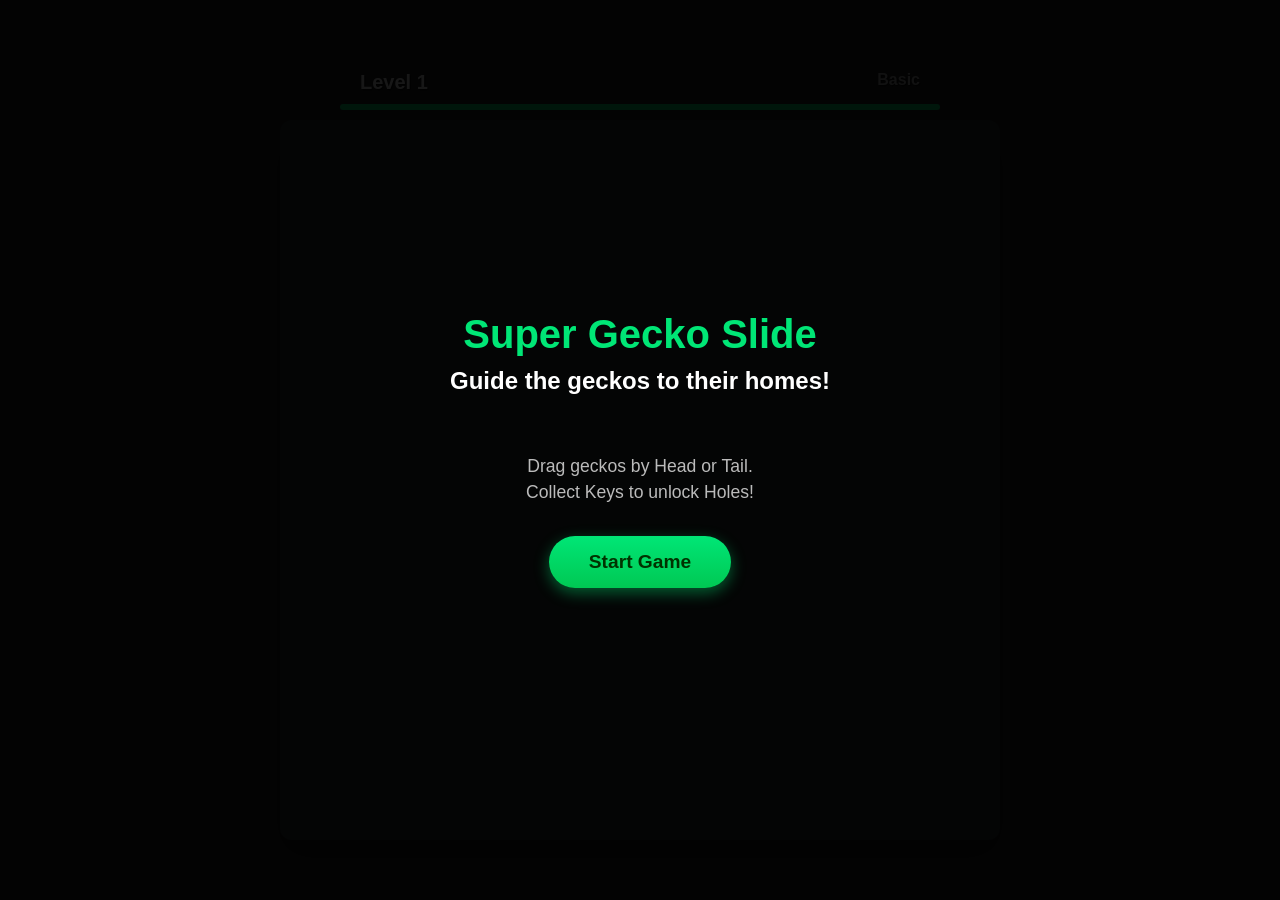
<file: geckos.html>
<!DOCTYPE html>
<html lang="en">
<head>
    <meta charset="UTF-8">
    <meta name="viewport" content="width=device-width, initial-scale=1.0, maximum-scale=1.0, user-scalable=no">
    <title>Super Gecko Slide: Long & Dangerous</title>
    <style>
        :root {
            --bg-color: #212121;
            --panel-color: #333;
            --text-color: #eee;
            --accent: #00e676;
            --danger: #ff5252;
            --warn: #ffea00;
        }
        body {
            margin: 0; overflow: hidden;
            background-color: var(--bg-color);
            color: var(--text-color);
            font-family: 'Segoe UI', Roboto, sans-serif;
            display: flex; flex-direction: column;
            align-items: center; justify-content: center;
            height: 100vh; touch-action: none;
        }
        #ui-top {
            width: 100%; max-width: 600px;
            display: flex; justify-content: space-between;
            padding: 10px 20px; box-sizing: border-box;
            font-size: 20px; font-weight: bold;
            text-shadow: 1px 1px 2px black;
        }
        #timer-bar-bg {
            width: 100%; max-width: 600px; height: 6px;
            background: #444; margin-bottom: 10px;
            border-radius: 3px; overflow: hidden;
        }
        #timer-bar-fill {
            height: 100%; width: 100%; background: var(--accent);
            transition: width 0.2s linear;
        }
        canvas {
            background-color: #263238;
            border-radius: 12px;
            box-shadow: 0 15px 35px rgba(0,0,0,0.5);
            max-width: 96vw; max-height: 80vh;
        }
        #modal {
            position: absolute; top: 0; left: 0; right: 0; bottom: 0;
            background: rgba(0,0,0,0.9);
            display: flex; flex-direction: column;
            align-items: center; justify-content: center;
            z-index: 20; display: none; text-align: center;
        }
        h1 { font-size: 2.5rem; color: var(--accent); margin: 0 0 10px 0; }
        h2 { font-size: 1.5rem; color: #fff; margin: 0 0 20px 0; }
        p { font-size: 1.1rem; color: #bbb; max-width: 400px; margin-bottom: 30px; line-height: 1.5;}
        button {
            padding: 15px 40px; font-size: 1.2rem;
            background: linear-gradient(to bottom, #00e676, #00c853);
            border: none; border-radius: 50px;
            cursor: pointer; font-weight: bold; color: #003300;
            box-shadow: 0 5px 15px rgba(0,230,118,0.4);
            transition: transform 0.1s, box-shadow 0.1s;
        }
        button:active { transform: scale(0.95); box-shadow: 0 2px 5px rgba(0,230,118,0.4); }
        .stars { font-size: 3rem; color: #ffd700; margin-bottom: 20px; letter-spacing: 5px; }
        .mechanic-badge {
            background: #444; color: #fff; padding: 5px 15px;
            border-radius: 20px; font-size: 0.9rem; margin-top: 10px;
            border: 1px solid #666;
        }
    </style>
</head>
<body>

    <div id="ui-top">
        <div id="level-display">Level 1</div>
        <div id="mechanic-display" style="font-size: 0.8em; color: #aaa;">Basic</div>
    </div>
    <div id="timer-bar-bg"><div id="timer-bar-fill"></div></div>

    <canvas id="gameCanvas"></canvas>

    <div id="modal">
        <h1 id="modal-title">Super Gecko Slide</h1>
        <h2 id="modal-sub"></h2>
        <div class="stars" id="modal-stars"></div>
        <p id="modal-msg">Drag geckos by Head or Tail.<br>Collect Keys to unlock Holes!</p>
        <button id="modal-btn">Play</button>
        <div id="new-mech-badge" class="mechanic-badge" style="display:none">New Mechanic!</div>
    </div>

<script>
/**
 * CONFIG & ASSETS
 */
const COLORS = {
    red:    { main: '#FF5252', dark: '#C62828', hole: '#FFCDD2' },
    green:  { main: '#69F0AE', dark: '#2E7D32', hole: '#C8E6C9' },
    blue:   { main: '#448AFF', dark: '#1565C0', hole: '#BBDEFB' },
    yellow: { main: '#FFD740', dark: '#FF8F00', hole: '#FFF9C4' },
    purple: { main: '#E040FB', dark: '#7B1FA2', hole: '#E1BEE7' },
    orange: { main: '#FFAB40', dark: '#EF6C00', hole: '#FFE0B2' },
    wall:   '#546E7A',
    empty:  '#263238',
    lockIcon: '#212121'
};

const IS_SAME = (a, b) => a.x === b.x && a.y === b.y;

/**
 * LEVEL DATA
 */
const mkGecko = (id, color, coords, target) => ({ id, color, segments: coords, target });

const LEVELS = [
    // --- 1-5: BASICS ---
    {
        id: 1, title: "Warm Up", grid: 5, time: 30, msg: "Drag the Head or Tail.",
        geckos: [ mkGecko(1, 'green', [{x:1,y:2},{x:0,y:2}], {x:4,y:2}) ]
    },
    {
        id: 2, title: "Blocked Path", grid: 5, time: 35,
        geckos: [
            mkGecko(1, 'blue', [{x:0,y:2},{x:0,y:3}], {x:4,y:2}),
            mkGecko(2, 'red', [{x:2,y:1},{x:2,y:2}], {x:2,y:4})
        ]
    },
    {
        id: 3, title: "Reverse Gear", grid: 5, time: 40, msg: "Drag tail to back up!",
        walls: [{x:3,y:2}],
        geckos: [ mkGecko(1, 'yellow', [{x:3,y:1},{x:2,y:1},{x:2,y:2}], {x:4,y:2}) ]
    },
    {
        id: 4, title: "Tight Corners", grid: 6, time: 45,
        walls: [{x:2,y:2}, {x:2,y:3}],
        geckos: [ mkGecko(1, 'purple', [{x:0,y:2},{x:1,y:2},{x:1,y:3}], {x:4,y:2}) ]
    },
    {
        id: 5, title: "Traffic Control", grid: 6, time: 50,
        geckos: [
            mkGecko(1, 'red', [{x:1,y:2},{x:0,y:2}], {x:5,y:2}),
            mkGecko(2, 'green', [{x:3,y:0},{x:3,y:1}], {x:3,y:5}),
            mkGecko(3, 'blue', [{x:4,y:4},{x:5,y:4}], {x:0,y:4})
        ]
    },

    // --- 6-10: KEYS ---
    {
        id: 6, title: "Locked Door", grid: 5, time: 45, mechanic: "Keys Unlock Holes",
        keys: [{x:0,y:4, color:'red'}],
        walls: [{x:2,y:2}],
        geckos: [ mkGecko(1, 'red', [{x:0,y:0},{x:1,y:0}], {x:4,y:2}) ]
    },
    {
        id: 7, title: "Helper", grid: 5, time: 50,
        keys: [{x:0,y:0, color:'blue'}],
        geckos: [
            mkGecko(1, 'blue', [{x:2,y:2},{x:2,y:3}], {x:4,y:2}),
            mkGecko(2, 'green', [{x:4,y:0},{x:3,y:0}], {x:4,y:4})
        ]
    },
    {
        id: 8, title: "Detour", grid: 6, time: 50,
        keys: [{x:5,y:5, color:'yellow'}],
        walls: [{x:3,y:1},{x:3,y:2},{x:3,y:3}],
        geckos: [ mkGecko(1, 'yellow', [{x:0,y:2},{x:0,y:1}], {x:5,y:1}) ]
    },
    {
        id: 9, title: "Key Exchange", grid: 6, time: 60,
        keys: [{x:0,y:5, color:'green'}, {x:5,y:0, color:'red'}],
        geckos: [
            mkGecko(1, 'red', [{x:0,y:0},{x:1,y:0}], {x:0,y:2}),
            mkGecko(2, 'green', [{x:5,y:5},{x:4,y:5}], {x:5,y:3})
        ]
    },
    {
        id: 10, title: "Behind Bars", grid: 6, time: 60,
        walls: [{x:2,y:2},{x:3,y:2},{x:2,y:3},{x:3,y:3}],
        keys: [{x:0,y:3, color:'orange'}],
        geckos: [ mkGecko(1, 'orange', [{x:5,y:2},{x:5,y:1}], {x:5,y:5}) ]
    },

    // --- 11-15: INTERMEDIATE (Longer Geckos) ---
    {
        id: 11, title: "Long Winding Road", grid: 6, time: 50,
        walls: [{x:1,y:1},{x:3,y:1},{x:1,y:4},{x:3,y:4}],
        geckos: [ mkGecko(1, 'purple', [{x:0,y:0},{x:1,y:0},{x:2,y:0},{x:2,y:1}], {x:5,y:5}) ]
    },
    {
        id: 12, title: "The Hook", grid: 6, time: 55,
        keys: [{x:2,y:3, color:'red'}],
        walls: [{x:1,y:2},{x:2,y:2},{x:3,y:2},{x:1,y:3},{x:3,y:3},{x:1,y:4},{x:3,y:4}], // 2,4 is open
        geckos: [ mkGecko(1, 'red', [{x:0,y:0},{x:1,y:0},{x:2,y:0}], {x:5,y:2}) ]
    },
    {
        id: 13, title: "Synchronized", grid: 5, time: 60,
        keys: [{x:0,y:4, color:'blue'}],
        geckos: [
            mkGecko(1, 'blue', [{x:0,y:0},{x:1,y:0},{x:2,y:0}], {x:4,y:4}), // Length 3
            mkGecko(2, 'yellow', [{x:2,y:2},{x:2,y:1},{x:2,y:0}], {x:4,y:0}) 
        ]
    },
    {
        id: 14, title: "Corridor Jam", grid: 7, time: 70,
        walls: [{x:1,y:1},{x:1,y:2},{x:1,y:3},{x:1,y:4}, {x:5,y:1},{x:5,y:2},{x:5,y:3},{x:5,y:4}],
        geckos: [
            mkGecko(1, 'green', [{x:3,y:6},{x:3,y:5},{x:3,y:4},{x:3,y:3}], {x:3,y:0}), // Length 4
            mkGecko(2, 'red', [{x:2,y:0},{x:3,y:0},{x:4,y:0},{x:4,y:1}], {x:3,y:6}) // Length 4
        ]
    },
    {
        id: 15, title: "Key Blocker", grid: 6, time: 60,
        keys: [{x:0,y:5, color:'purple'}],
        geckos: [
            mkGecko(1, 'purple', [{x:0,y:0},{x:1,y:0},{x:2,y:0}], {x:5,y:0}), // Length 3
            mkGecko(2, 'orange', [{x:0,y:4},{x:1,y:4},{x:1,y:5}], {x:5,y:5})
        ]
    },

    // --- 16-20: HARDER LAYOUTS (Lengths 5-7) ---
    {
        id: 16, title: "Snake Charmer", grid: 8, time: 75,
        walls: [{x:3,y:1},{x:3,y:6}],
        geckos: [ mkGecko(1, 'blue', [{x:0,y:3},{x:1,y:3},{x:2,y:3},{x:3,y:3},{x:4,y:3},{x:5,y:3},{x:6,y:3}], {x:7,y:3}) ] // Length 7
    },
    {
        id: 17, title: "Double Lock", grid: 6, time: 70,
        keys: [{x:0,y:0, color:'red'}, {x:5,y:0, color:'blue'}],
        geckos: [
            mkGecko(1, 'red', [{x:1,y:5},{x:0,y:5},{x:0,y:4}], {x:5,y:5}),
            mkGecko(2, 'blue', [{x:4,y:5},{x:5,y:5},{x:5,y:4}], {x:0,y:5})
        ]
    },
    {
        id: 18, title: "The U-Turn", grid: 7, time: 70,
        walls: [{x:3,y:1},{x:3,y:2},{x:3,y:3},{x:3,y:4},{x:3,y:5}],
        keys: [{x:1,y:3, color:'green'}],
        geckos: [ mkGecko(1, 'green', [{x:5,y:1},{x:5,y:2},{x:5,y:3},{x:5,y:4},{x:5,y:5}], {x:1,y:1}) ] // Length 5
    },
    {
        id: 19, title: "Crowded House", grid: 6, time: 80,
        geckos: [
            mkGecko(1, 'red', [{x:0,y:0},{x:1,y:0},{x:2,y:0}], {x:5,y:5}),
            mkGecko(2, 'blue', [{x:5,y:0},{x:4,y:0},{x:3,y:0}], {x:0,y:5}),
            mkGecko(3, 'yellow', [{x:0,y:5},{x:1,y:5},{x:2,y:5}], {x:5,y:0}),
            mkGecko(4, 'green', [{x:5,y:5},{x:4,y:5},{x:3,y:5}], {x:0,y:0})
        ]
    },
    {
        id: 20, title: "Treasure Hunt", grid: 8, time: 90,
        keys: [{x:0,y:0, color:'purple'}, {x:7,y:7, color:'orange'}],
        walls: [{x:4,y:2},{x:4,y:3},{x:4,y:4},{x:4,y:5}],
        geckos: [
            mkGecko(1, 'purple', [{x:3,y:7},{x:2,y:7},{x:1,y:7},{x:0,y:7}], {x:3,y:0}), // Length 4
            mkGecko(2, 'orange', [{x:4,y:0},{x:5,y:0},{x:6,y:0},{x:7,y:0}], {x:4,y:7})  // Length 4
        ]
    },

    // --- 21-25: MOVING WALLS INTRO ---
    {
        id: 21, title: "Patrol Bot", grid: 6, time: 60, mechanic: "Moving Walls!",
        geckos: [ mkGecko(1, 'green', [{x:0,y:2},{x:0,y:3}], {x:5,y:2}) ],
        hazards: [
            { path: [{x:3,y:0}, {x:3,y:5}] } // Moves vertical in col 3
        ]
    },
    {
        id: 22, title: "Timing", grid: 6, time: 60,
        walls: [{x:2,y:2},{x:3,y:3}],
        geckos: [ mkGecko(1, 'red', [{x:0,y:0},{x:1,y:0},{x:2,y:0}], {x:5,y:5}) ],
        hazards: [
            { path: [{x:5,y:0}, {x:5,y:5}] }, // Blocks target approach
            { path: [{x:2,y:5}, {x:2,y:3}] }  // Small patrol
        ]
    },
    {
        id: 23, title: "Crusher", grid: 6, time: 50,
        keys: [{x:2,y:2, color:'blue'}],
        geckos: [ mkGecko(1, 'blue', [{x:0,y:2},{x:0,y:1}], {x:5,y:2}) ],
        hazards: [
            { path: [{x:2,y:0}, {x:2,y:5}] } // Patrols over the key
        ]
    },
    {
        id: 24, title: "The Gate", grid: 7, time: 70,
        walls: [{x:0,y:3},{x:1,y:3},{x:5,y:3},{x:6,y:3}], // Middle gap 
        geckos: [ mkGecko(1, 'orange', [{x:0,y:0},{x:1,y:0},{x:2,y:0},{x:3,y:0}], {x:0,y:6}) ], // Length 4
        hazards: [
            { path: [{x:2,y:3}, {x:4,y:3}] } // Plugs the gap back and forth
        ]
    },
    {
        id: 25, title: "Double Jeopardy", grid: 8, time: 80,
        geckos: [ mkGecko(1, 'purple', [{x:0,y:3},{x:1,y:3},{x:2,y:3},{x:3,y:3}], {x:7,y:3}) ],
        hazards: [
            { path: [{x:4,y:0}, {x:4,y:7}] },
            { path: [{x:6,y:7}, {x:6,y:0}] } // Counter patrol
        ]
    },

    // --- 26-30: MASTER CLASS (Length 8-10) ---
    {
        id: 26, title: "Long Haul", grid: 9, time: 90,
        walls: [{x:4,y:0},{x:4,y:1},{x:4,y:2},{x:4,y:3},{x:4,y:5},{x:4,y:6},{x:4,y:7},{x:4,y:8}], 
        geckos: [ mkGecko(1, 'blue', [{x:0,y:4},{x:1,y:4},{x:2,y:4},{x:3,y:4},{x:3,y:3},{x:2,y:3},{x:1,y:3},{x:0,y:3}], {x:8,y:4}) ], // Length 8
        hazards: [ { path: [{x:4,y:4}, {x:5,y:4}] } ] // Patrols the only gap
    },
    {
        id: 27, title: "The Anaconda", grid: 10, time: 100,
        keys: [{x:9,y:0, color:'green'}],
        geckos: [
            mkGecko(1, 'green', [{x:0,y:9},{x:1,y:9},{x:2,y:9},{x:3,y:9},{x:4,y:9},{x:5,y:9},{x:6,y:9},{x:7,y:9},{x:8,y:9},{x:9,y:9}], {x:0,y:0}) // Length 10!!
        ],
        hazards: [ { path: [{x:5,y:0}, {x:5,y:8}] } ] // Vertical cut
    },
    {
        id: 28, title: "Slalom", grid: 9, time: 120,
        geckos: [ mkGecko(1, 'orange', [{x:0,y:0},{x:0,y:1},{x:0,y:2},{x:0,y:3},{x:0,y:4},{x:0,y:5}], {x:8,y:8}) ], // Length 6
        hazards: [
            { path: [{x:2,y:0}, {x:2,y:8}] },
            { path: [{x:4,y:8}, {x:4,y:0}] },
            { path: [{x:6,y:0}, {x:6,y:8}] }
        ]
    },
    {
        id: 29, title: "Locked Vault", grid: 7, time: 90,
        keys: [{x:3,y:3, color:'red'}],
        walls: [{x:2,y:2},{x:2,y:3},{x:2,y:4}, {x:4,y:2},{x:4,y:3},{x:4,y:4}],
        geckos: [ mkGecko(1, 'red', [{x:0,y:3},{x:1,y:3},{x:1,y:2},{x:1,y:1},{x:0,y:1}], {x:6,y:3}) ], // Length 5
        hazards: [ { path: [{x:3,y:2}, {x:3,y:4}] } ] // Inside the vault
    },
    {
        id: 30, title: "Grandmaster", grid: 10, time: 150, msg: "The Final Challenge",
        keys: [{x:0,y:0, color:'green'}, {x:9,y:9, color:'purple'}],
        walls: [{x:4,y:4},{x:5,y:4},{x:4,y:5},{x:5,y:5}], 
        geckos: [
            mkGecko(1, 'green', [{x:9,y:0},{x:8,y:0},{x:7,y:0},{x:6,y:0},{x:5,y:0},{x:5,y:1},{x:5,y:2}], {x:0,y:9}), // Length 7
            mkGecko(2, 'purple', [{x:0,y:9},{x:1,y:9},{x:2,y:9},{x:3,y:9},{x:4,y:9},{x:4,y:8},{x:4,y:7}], {x:9,y:0}) // Length 7
        ],
        hazards: [
            { path: [{x:0,y:5}, {x:9,y:5}] }, // Cross
            { path: [{x:5,y:0}, {x:5,y:9}] }
        ]
    }
];

/**
 * GAME LOGIC
 */
class Game {
    constructor() {
        this.canvas = document.getElementById('gameCanvas');
        this.ctx = this.canvas.getContext('2d');
        this.levelIndex = 0;
        this.state = 'MENU'; 
        
        this.gridW = 6;
        this.tileSize = 0;
        this.walls = [];
        this.keys = [];
        this.geckos = [];
        this.holes = [];
        this.hazards = [];
        
        this.timeLeft = 0;
        this.maxTime = 0;
        
        this.dragStart = {x:0,y:0}; 
        this.selectedGecko = null;
        this.dragMode = null; 

        this.resize();
        window.addEventListener('resize', () => this.resize());
        this.bindInput();
        
        document.getElementById('modal-btn').onclick = () => {
            if (this.state === 'WON_ALL') this.levelIndex = 0;
            if (this.state === 'WON' || this.state === 'GAME_OVER') {
                 if(this.state === 'WON') this.levelIndex++;
            }
            this.startLevel(this.levelIndex);
        };

        this.showModal('Super Gecko Slide', 'Guide the geckos to their homes!', '', 'Start Game');
    }

    resize() {
        const maxW = window.innerWidth * 0.95;
        const maxH = window.innerHeight * 0.8;
        const size = Math.min(maxW, maxH);
        this.canvas.width = size;
        this.canvas.height = size;
        if(this.state === 'PLAYING') this.draw();
    }

    startLevel(idx) {
        if (idx >= LEVELS.length) {
            this.state = 'WON_ALL';
            this.showModal('Campaign Complete!', 'You are a Gecko Master!', '★★★★★', 'Play Again');
            return;
        }

        const data = LEVELS[idx];
        this.gridW = data.grid;
        this.tileSize = this.canvas.width / this.gridW;
        this.maxTime = data.time;
        this.timeLeft = data.time;
        
        this.walls = data.walls ? data.walls.map(w=>({...w})) : [];
        this.keys = data.keys ? data.keys.map(k=>({...k})) : [];
        this.geckos = JSON.parse(JSON.stringify(data.geckos));
        
        // Initialize Hazards (Moving Walls)
        this.hazards = [];
        if (data.hazards) {
            this.hazards = data.hazards.map(h => {
                const pts = [];
                const p = h.path;
                // Interpolate path
                for(let i=0; i<p.length-1; i++) {
                    let curr = p[i], next = p[i+1];
                    let dist = Math.abs(curr.x - next.x) + Math.abs(curr.y - next.y);
                    let dx = Math.sign(next.x - curr.x);
                    let dy = Math.sign(next.y - curr.y);
                    for(let k=0; k<dist; k++) {
                        pts.push({x: curr.x + dx*k, y: curr.y + dy*k});
                    }
                }
                pts.push(p[p.length-1]); 
                return { points: pts, idx: 0, dir: 1 };
            });
        }
        
        this.holes = this.geckos.map(g => ({...g.target, color: g.color}));

        document.getElementById('level-display').innerText = `Level ${idx+1}: ${data.title}`;
        document.getElementById('mechanic-display').innerText = data.mechanic || "";
        document.getElementById('modal').style.display = 'none';
        
        this.state = 'PLAYING';
        this.lastTime = performance.now();
        requestAnimationFrame(ts => this.loop(ts));
    }

    bindInput() {
        const getPointerPos = (e) => {
            const r = this.canvas.getBoundingClientRect();
            const clientX = e.touches ? e.touches[0].clientX : e.clientX;
            const clientY = e.touches ? e.touches[0].clientY : e.clientY;
            return { x: clientX - r.left, y: clientY - r.top };
        };

        const start = (e) => {
            if (this.state !== 'PLAYING') return;
            if (e.touches) e.preventDefault();
            
            const pos = getPointerPos(e);
            const gridPos = { 
                x: Math.floor(pos.x / this.tileSize), 
                y: Math.floor(pos.y / this.tileSize) 
            };
            
            for (let g of this.geckos) {
                if (IS_SAME(gridPos, g.segments[0])) {
                    this.selectedGecko = g; this.dragMode = 'head';
                    this.dragStart = pos; break;
                } else if (IS_SAME(gridPos, g.segments[g.segments.length-1])) {
                    this.selectedGecko = g; this.dragMode = 'tail';
                    this.dragStart = pos; break;
                }
            }
        };

        const move = (e) => {
            if (!this.selectedGecko) return;
            if (e.touches) e.preventDefault();
            
            const pos = getPointerPos(e);
            const dx = pos.x - this.dragStart.x;
            const dy = pos.y - this.dragStart.y;
            const THRESHOLD = this.tileSize; 

            if (Math.abs(dx) > THRESHOLD || Math.abs(dy) > THRESHOLD) {
                const dir = Math.abs(dx) > Math.abs(dy) ? {x:Math.sign(dx),y:0} : {x:0,y:Math.sign(dy)};
                
                const success = this.attemptMove(this.selectedGecko, this.dragMode, dir);
                
                if (success) {
                    this.dragStart = {
                        x: this.dragStart.x + (dir.x * THRESHOLD),
                        y: this.dragStart.y + (dir.y * THRESHOLD)
                    };
                    this.afterMove();
                }
            }
        };

        const end = () => { this.selectedGecko = null; };

        this.canvas.addEventListener('mousedown', start);
        window.addEventListener('mousemove', move);
        window.addEventListener('mouseup', end);
        this.canvas.addEventListener('touchstart', start, {passive:false});
        window.addEventListener('touchmove', move, {passive:false});
        window.addEventListener('touchend', end);
    }

    attemptMove(gecko, mode, dir) {
        const segs = gecko.segments;
        const head = segs[0];
        const tail = segs[segs.length-1];
        
        let currEnd = (mode === 'head') ? head : tail;
        let nextPos = { x: currEnd.x + dir.x, y: currEnd.y + dir.y };

        // Bounds & Walls
        if (nextPos.x < 0 || nextPos.x >= this.gridW || nextPos.y < 0 || nextPos.y >= this.gridW) return false;
        if (this.walls.some(w => IS_SAME(w, nextPos))) return false;
        
        // Hazards (Moving Walls) - Block movement if occupied
        if (this.hazards.some(h => IS_SAME(h.points[h.idx], nextPos))) return false;

        // Hole Interaction
        const hitHole = this.holes.find(h => IS_SAME(h, nextPos));
        if (hitHole) {
            if (hitHole.color === gecko.color) {
                const isLocked = this.keys.some(k => k.color === gecko.color);
                if (isLocked) return false; 
                this.geckoExit(gecko);
                return true;
            } else {
                return false; 
            }
        }

        // Body Logic
        let newSegs = [...segs];
        if (mode === 'head') {
            if (segs.length > 1 && IS_SAME(nextPos, segs[1])) return false; 
            newSegs.unshift(nextPos);
            newSegs.pop();
        } else {
            if (segs.length > 1 && IS_SAME(nextPos, segs[segs.length-2])) return false; 
            newSegs.push(nextPos);
            newSegs.shift();
        }

        // Collision with other Geckos
        for (let other of this.geckos) {
            if (other === gecko) continue;
            if (other.segments.some(s => IS_SAME(s, nextPos))) return false;
        }
        const isSelfCollide = newSegs.filter(s => IS_SAME(s, nextPos)).length > 1;
        if (isSelfCollide) return false;

        // Commit
        gecko.segments = newSegs;

        // Key Collection
        const newHead = gecko.segments[0];
        const keyIdx = this.keys.findIndex(k => IS_SAME(k, newHead));
        if (keyIdx !== -1) this.keys.splice(keyIdx, 1);
        
        return true;
    }

    afterMove() {
        // Update Hazards
        for (let h of this.hazards) {
            let nextIdx = h.idx + h.dir;
            if (nextIdx >= h.points.length) {
                nextIdx = h.points.length - 2; 
                h.dir = -1;
            } else if (nextIdx < 0) {
                nextIdx = 1;
                h.dir = 1;
            }
            h.idx = nextIdx;

            // Check CRUSH
            const wallPos = h.points[h.idx];
            for (let g of this.geckos) {
                if (g.segments.some(s => IS_SAME(s, wallPos))) {
                    this.crushGecko();
                    return;
                }
            }
        }
    }

    crushGecko() {
        this.state = 'GAME_OVER';
        this.showModal('Crushed!', 'Watch out for moving walls!', '☆☆☆', 'Try Again');
    }

    geckoExit(gecko) {
        this.geckos = this.geckos.filter(g => g !== gecko);
        this.holes = this.holes.filter(h => h.color !== gecko.color);
        this.selectedGecko = null;
        if (this.geckos.length === 0) this.winLevel();
    }

    winLevel() {
        this.state = 'WON';
        const pct = this.timeLeft / this.maxTime;
        let stars = 1;
        if (pct > 0.5) stars = 3;
        else if (pct > 0.2) stars = 2;
        const starStr = '★'.repeat(stars) + '☆'.repeat(3-stars);
        this.showModal('Level Complete!', 'Great Job!', starStr, 'Next Level');
    }

    gameOver() {
        this.state = 'GAME_OVER';
        this.showModal('Time Up!', 'The geckos are stuck!', '☆☆☆', 'Try Again');
    }

    showModal(title, sub, stars, btnTxt) {
        document.getElementById('modal').style.display = 'flex';
        document.getElementById('modal-title').innerText = title;
        document.getElementById('modal-sub').innerText = sub;
        document.getElementById('modal-stars').innerText = stars;
        document.getElementById('modal-btn').innerText = btnTxt;
        const badge = document.getElementById('new-mech-badge');
        badge.style.display = (LEVELS[this.levelIndex+1]?.mechanic) ? 'block' : 'none';
    }

    loop(ts) {
        if (this.state !== 'PLAYING') return;
        const dt = (ts - this.lastTime)/1000;
        this.lastTime = ts;
        
        this.timeLeft -= dt;
        if (this.timeLeft <= 0) { this.timeLeft = 0; this.gameOver(); }
        
        const pct = (this.timeLeft / this.maxTime) * 100;
        document.getElementById('timer-bar-fill').style.width = `${pct}%`;
        
        this.draw();
        requestAnimationFrame(t => this.loop(t));
    }

    draw() {
        this.ctx.clearRect(0,0,this.canvas.width,this.canvas.height);
        this.tileSize = this.canvas.width / this.gridW; 
        const TS = this.tileSize;
        const CTX = this.ctx;

        // Background
        CTX.fillStyle = COLORS.empty;
        CTX.fillRect(0,0,this.canvas.width, this.canvas.height);
        
        // Grid Lines
        CTX.strokeStyle = 'rgba(255,255,255,0.08)'; 
        CTX.lineWidth = 2;
        CTX.beginPath();
        for(let i=0; i<=this.gridW; i++) {
            CTX.moveTo(i*TS,0); CTX.lineTo(i*TS, this.canvas.height);
            CTX.moveTo(0,i*TS); CTX.lineTo(this.canvas.width, i*TS);
        }
        CTX.stroke();

        // Walls
        CTX.fillStyle = COLORS.wall;
        this.walls.forEach(w => this.drawRoundedRect(w.x, w.y, 0.9, 4));

        // Hazards (Moving Walls)
        this.hazards.forEach(h => {
            const pos = h.points[h.idx];
            // Hazard Stripes
            const x = pos.x*TS, y = pos.y*TS;
            CTX.fillStyle = '#546E7A'; 
            CTX.fillRect(x, y, TS, TS);
            CTX.fillStyle = 'rgba(255, 234, 0, 0.3)'; 
            CTX.fillRect(x, y, TS, TS);
            
            CTX.strokeStyle = '#FFEA00';
            CTX.lineWidth = 3;
            CTX.beginPath();
            CTX.moveTo(x, y); CTX.lineTo(x+TS, y+TS);
            CTX.moveTo(x+TS*0.5, y); CTX.lineTo(x+TS, y+TS*0.5);
            CTX.moveTo(x, y+TS*0.5); CTX.lineTo(x+TS*0.5, y+TS);
            CTX.stroke();
            CTX.strokeStyle = '#fff';
            CTX.lineWidth = 2;
            CTX.strokeRect(x,y,TS,TS);
        });

        // Keys
        this.keys.forEach(k => {
            CTX.fillStyle = COLORS[k.color].main;
            const cx = k.x*TS+TS/2, cy = k.y*TS+TS/2;
            CTX.beginPath(); CTX.arc(cx, cy-TS*0.1, TS*0.15, 0, Math.PI*2); CTX.fill();
            CTX.fillRect(cx-TS*0.05, cy, TS*0.1, TS*0.25);
            CTX.fillRect(cx, cy+TS*0.15, TS*0.1, TS*0.05);
        });

        // Holes
        this.holes.forEach(h => {
            CTX.fillStyle = COLORS[h.color].hole;
            CTX.beginPath();
            CTX.arc(h.x*TS + TS/2, h.y*TS + TS/2, TS*0.4, 0, Math.PI*2);
            CTX.fill();
            CTX.strokeStyle = COLORS[h.color].dark;
            CTX.lineWidth = 4;
            CTX.stroke();
            CTX.fillStyle = 'rgba(0,0,0,0.5)';
            CTX.beginPath(); CTX.arc(h.x*TS + TS/2, h.y*TS + TS/2, TS*0.25, 0, Math.PI*2); CTX.fill();

            if (this.keys.some(k => k.color === h.color)) {
                CTX.fillStyle = 'rgba(0,0,0,0.6)'; 
                CTX.beginPath(); CTX.arc(h.x*TS + TS/2, h.y*TS + TS/2, TS*0.4, 0, Math.PI*2); CTX.fill();
                
                const lx = h.x*TS + TS*0.35;
                const ly = h.y*TS + TS*0.35;
                CTX.fillStyle = '#fff';
                CTX.fillRect(lx, ly + TS*0.1, TS*0.3, TS*0.25);
                CTX.lineWidth = 3;
                CTX.strokeStyle = '#fff';
                CTX.beginPath();
                CTX.arc(lx + TS*0.15, ly + TS*0.1, TS*0.1, Math.PI, 0);
                CTX.stroke();
            }
        });

        // GECKOS
        this.geckos.forEach(g => {
            const c = COLORS[g.color];
            const segs = g.segments;

            CTX.strokeStyle = c.main;
            CTX.lineWidth = TS * 0.6;
            CTX.lineCap = 'round';
            CTX.lineJoin = 'round';
            CTX.beginPath();
            if (segs.length > 0) {
                CTX.moveTo(segs[0].x*TS + TS/2, segs[0].y*TS + TS/2);
                for(let i=1; i<segs.length; i++) {
                    CTX.lineTo(segs[i].x*TS + TS/2, segs[i].y*TS + TS/2);
                }
            }
            CTX.stroke();

            segs.forEach((s, i) => {
                const cx = s.x*TS + TS/2;
                const cy = s.y*TS + TS/2;
                const isHead = (i === 0);
                
                CTX.fillStyle = c.main;
                CTX.beginPath();
                let rad = isHead ? TS*0.32 : TS*0.28;
                CTX.arc(cx, cy, rad, 0, Math.PI*2);
                CTX.fill();

                CTX.fillStyle = 'rgba(255,255,255,0.2)';
                CTX.beginPath();
                CTX.arc(cx - rad*0.3, cy - rad*0.3, rad*0.4, 0, Math.PI*2);
                CTX.fill();

                if (isHead) {
                    CTX.fillStyle = 'white';
                    let dx = 0, dy = 1; 
                    if (segs.length > 1) {
                        dx = segs[0].x - segs[1].x;
                        dy = segs[0].y - segs[1].y;
                    }
                    const eyeOff = TS*0.15;
                    const eyeSize = TS*0.1;
                    
                    let ex1, ey1, ex2, ey2;
                    if (Math.abs(dx) > Math.abs(dy)) { 
                        ex1 = cx + dx*TS*0.1; ey1 = cy - eyeOff;
                        ex2 = cx + dx*TS*0.1; ey2 = cy + eyeOff;
                    } else { 
                        ex1 = cx - eyeOff; ey1 = cy + dy*TS*0.1;
                        ex2 = cx + eyeOff; ey2 = cy + dy*TS*0.1;
                    }

                    CTX.beginPath(); CTX.arc(ex1, ey1, eyeSize, 0, Math.PI*2); CTX.fill();
                    CTX.beginPath(); CTX.arc(ex2, ey2, eyeSize, 0, Math.PI*2); CTX.fill();
                    CTX.fillStyle = 'black';
                    CTX.beginPath(); CTX.arc(ex1, ey1, eyeSize*0.5, 0, Math.PI*2); CTX.fill();
                    CTX.beginPath(); CTX.arc(ex2, ey2, eyeSize*0.5, 0, Math.PI*2); CTX.fill();
                }
            });
        });
    }

    drawRoundedRect(x, y, scale, r) {
        const TS = this.tileSize;
        const pad = (1-scale)*TS/2;
        const X = x*TS+pad, Y = y*TS+pad, W = TS*scale, H = TS*scale;
        this.ctx.beginPath();
        this.ctx.roundRect(X, Y, W, H, r);
        this.ctx.fill();
    }
}

const game = new Game();

</script>
</body>
</html>
</file>
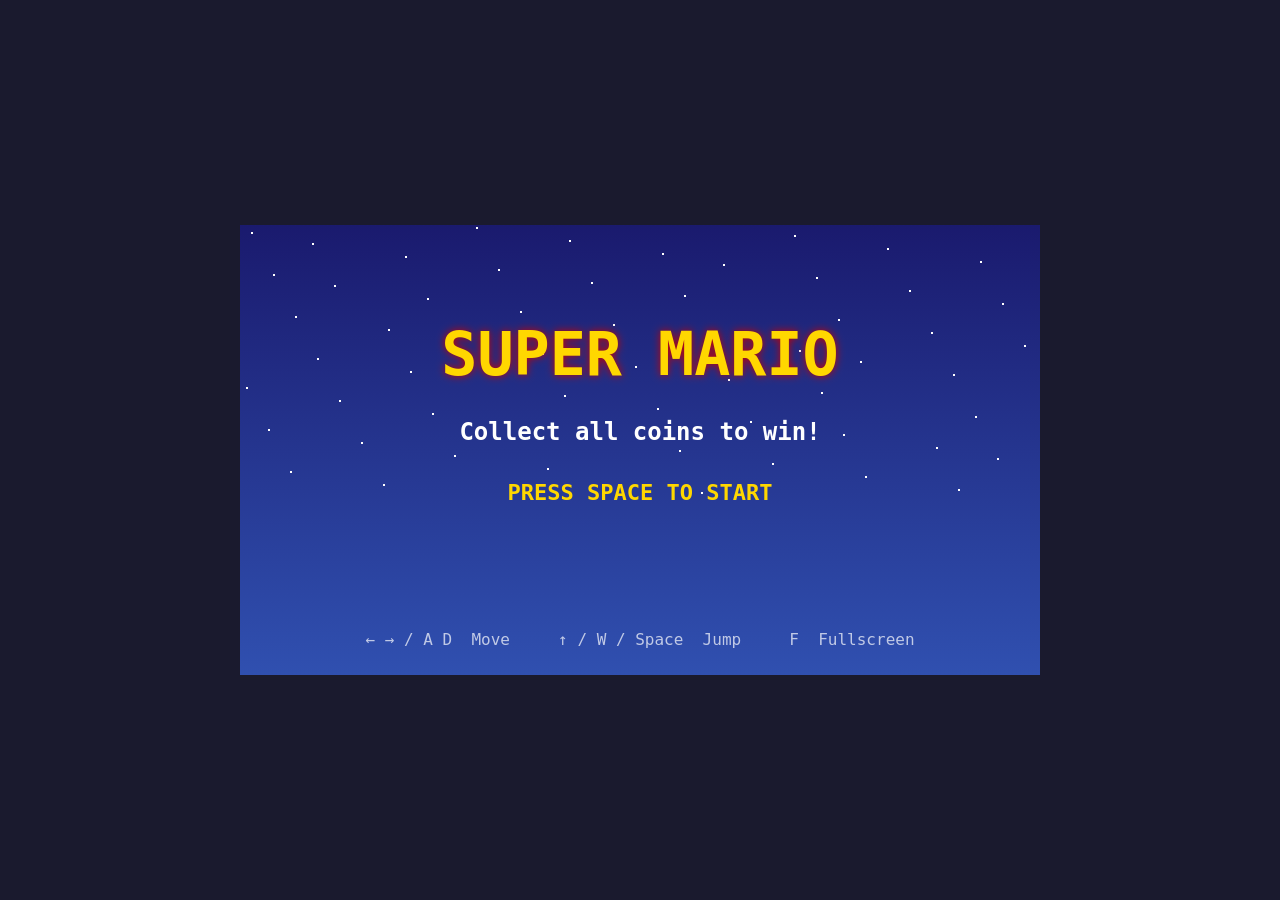
<file: mario.html>
<!DOCTYPE html>
<html lang="en">
<head>
  <meta charset="UTF-8" />
  <meta name="viewport" content="width=device-width, initial-scale=1.0" />
  <title>Super Mario</title>
  <style>
    * { margin: 0; padding: 0; box-sizing: border-box; }
    body {
      background: #1a1a2e;
      display: flex;
      align-items: center;
      justify-content: center;
      height: 100vh;
      overflow: hidden;
    }
    canvas {
      display: block;
      image-rendering: pixelated;
    }
  </style>
</head>
<body>
<canvas id="game"></canvas>
<script>
// ─────────────────────────────────────────
//  Constants & canvas setup
// ─────────────────────────────────────────
const W = 800, H = 450;
const GRAVITY = 0.55;
const TILE = 32;

const canvas = document.getElementById('game');
const ctx = canvas.getContext('2d');
canvas.width = W;
canvas.height = H;

// ─────────────────────────────────────────
//  Colour palette
// ─────────────────────────────────────────
const C = {
  sky:        '#5C94FC',
  cloud:      '#FFFFFF',
  ground:     '#8B4513',
  grass:      '#00A800',
  brick:      '#C84C0C',
  platform:   '#C8A050',
  mario:      '#E84820',
  marioS:     '#FAB040',
  marioPants: '#0050D8',
  goomba:     '#8B4500',
  coin:       '#FFD700',
  hud:        '#000000',
  shadow:     'rgba(0,0,0,0.4)',
  heli:       '#607080',
  heliDark:   '#3a4a58',
  rotor:      '#c0c8d0',
  bomb:       '#222',
  fire:       ['#FF4400', '#FF8800', '#FFCC00', '#FF0000', '#ffffff'],
};

// ─────────────────────────────────────────
//  Input
// ─────────────────────────────────────────
const keys = {};
document.addEventListener('keydown', e => {
  keys[e.code] = true;
  if (e.code === 'KeyF') toggleFullscreen();
  if (e.code === 'Space' && state.mode === 'start') startGame();
  if (e.code === 'Space' && state.mode === 'over')  startGame();
  if (e.code === 'Space' && state.mode === 'win')   startGame();
  e.preventDefault();
});
document.addEventListener('keyup', e => { keys[e.code] = false; });

function toggleFullscreen() {
  if (!document.fullscreenElement) {
    canvas.requestFullscreen().catch(() => {});
  } else {
    document.exitFullscreen();
  }
}

document.addEventListener('fullscreenchange', () => {
  if (document.fullscreenElement) {
    const scale = Math.min(screen.width / W, screen.height / H);
    canvas.style.width  = (W * scale) + 'px';
    canvas.style.height = (H * scale) + 'px';
  } else {
    canvas.style.width  = '';
    canvas.style.height = '';
  }
});

// ─────────────────────────────────────────
//  Game state
// ─────────────────────────────────────────
let state = {};

// ─────────────────────────────────────────
//  Gaming News Speech Bubble
// ─────────────────────────────────────────
const BUBBLE_FADE  = 20;   // ticks for fade in/out (~0.33s)
const BUBBLE_SHOW  = 240;  // ticks to display headline (~4s)
const BUBBLE_PAUSE = 60;   // ticks between headlines (~1s)

const newsData = {
  headlines: [],
  currentIndex: 0,
  bubble: {
    text: '',
    alpha: 0,
    phase: 'hidden', // 'hidden' | 'fadein' | 'show' | 'fadeout'
    phaseTimer: 90,  // start first headline after ~1.5s
  },
};

async function fetchGamingNews() {
  try {
    const res = await fetch(
      'https://www.reddit.com/r/gaming/hot.json?limit=25&raw_json=1',
      { headers: { Accept: 'application/json' } }
    );
    if (!res.ok) throw new Error('bad response');
    const data = await res.json();
    newsData.headlines = data.data.children
      .filter(p => !p.data.stickied && p.data.title)
      .map(p => p.data.title)
      .slice(0, 15);
  } catch (_) {
    newsData.headlines = [
      'GTA VI is officially coming in 2025!',
      'Nintendo Direct reveals new Switch titles',
      'Elden Ring DLC shatters sales records',
      'Xbox Game Pass hits 40 million subscribers',
      'PlayStation 6 specs reportedly leaked online',
      'Balatro wins Game of the Year at BAFTA 2025',
      'Minecraft celebrates 15 years with huge update',
    ];
  }
}

function updateNewsBubble() {
  if (state.mode !== 'play' || newsData.headlines.length === 0) return;
  const b = newsData.bubble;

  if (b.phase === 'hidden') {
    b.phaseTimer--;
    if (b.phaseTimer <= 0) {
      b.text = newsData.headlines[newsData.currentIndex % newsData.headlines.length];
      newsData.currentIndex++;
      b.phase = 'fadein';
      b.phaseTimer = BUBBLE_FADE;
    }
  } else if (b.phase === 'fadein') {
    b.alpha = 1 - b.phaseTimer / BUBBLE_FADE;
    b.phaseTimer--;
    if (b.phaseTimer <= 0) { b.alpha = 1; b.phase = 'show'; b.phaseTimer = BUBBLE_SHOW; }
  } else if (b.phase === 'show') {
    b.phaseTimer--;
    if (b.phaseTimer <= 0) { b.phase = 'fadeout'; b.phaseTimer = BUBBLE_FADE; }
  } else if (b.phase === 'fadeout') {
    b.alpha = b.phaseTimer / BUBBLE_FADE;
    b.phaseTimer--;
    if (b.phaseTimer <= 0) { b.alpha = 0; b.phase = 'hidden'; b.phaseTimer = BUBBLE_PAUSE; }
  }
}

function wrapNewsText(text, ctx, maxWidth) {
  const words = text.split(' ');
  const lines = [];
  let current = '';
  for (const word of words) {
    const candidate = current ? current + ' ' + word : word;
    if (ctx.measureText(candidate).width <= maxWidth) {
      current = candidate;
    } else {
      if (current) lines.push(current);
      current = word;
      if (lines.length >= 2) {
        // truncate last line with ellipsis
        while (ctx.measureText(current + '…').width > maxWidth && current.length > 1) {
          current = current.slice(0, -1);
        }
        current += '…';
        break;
      }
    }
  }
  if (current) lines.push(current);
  return lines.slice(0, 3);
}

function roundRect(c, x, y, w, h, r) {
  c.beginPath();
  c.moveTo(x + r, y);
  c.lineTo(x + w - r, y);
  c.arcTo(x + w, y,     x + w, y + r,     r);
  c.lineTo(x + w, y + h - r);
  c.arcTo(x + w, y + h, x + w - r, y + h, r);
  c.lineTo(x + r, y + h);
  c.arcTo(x, y + h,     x, y + h - r,     r);
  c.lineTo(x, y + r);
  c.arcTo(x, y,         x + r, y,         r);
  c.closePath();
}

function drawSpeechBubble(p, cam) {
  const b = newsData.bubble;
  if (b.phase === 'hidden' || b.alpha <= 0 || !b.text) return;

  const padding  = 10;
  const fontSize = 12;
  const labelH   = 16;
  const maxTextW = 280;

  ctx.save();
  ctx.font = `${fontSize}px monospace`;

  const lines = wrapNewsText(b.text, ctx, maxTextW);
  const lineH  = fontSize + 5;
  const textW  = Math.max(...lines.map(l => ctx.measureText(l).width));
  const bw     = textW + padding * 2;
  const bh     = labelH + padding + lines.length * lineH + padding;

  const marioScreenX = p.x - cam + p.w / 2;
  const marioScreenY = p.y;

  let bx = marioScreenX - bw / 2;
  let by = marioScreenY - bh - 20;
  bx = Math.max(6, Math.min(W - bw - 6, bx));
  by = Math.max(44, by);

  ctx.globalAlpha = b.alpha;

  // Drop shadow
  ctx.fillStyle = 'rgba(0,0,0,0.25)';
  roundRect(ctx, bx + 3, by + 3, bw, bh, 9);
  ctx.fill();

  // Bubble body
  ctx.fillStyle = '#fffde7';
  roundRect(ctx, bx, by, bw, bh, 9);
  ctx.fill();
  ctx.strokeStyle = '#c8a000';
  ctx.lineWidth = 2;
  roundRect(ctx, bx, by, bw, bh, 9);
  ctx.stroke();

  // Pointer triangle
  const tipX = Math.max(bx + 14, Math.min(bx + bw - 14, marioScreenX));
  ctx.fillStyle = '#fffde7';
  ctx.beginPath();
  ctx.moveTo(tipX - 9, by + bh);
  ctx.lineTo(tipX + 9, by + bh);
  ctx.lineTo(tipX, by + bh + 16);
  ctx.closePath();
  ctx.fill();
  // Pointer border (sides only)
  ctx.strokeStyle = '#c8a000';
  ctx.lineWidth = 2;
  ctx.beginPath();
  ctx.moveTo(tipX - 9, by + bh + 1);
  ctx.lineTo(tipX, by + bh + 16);
  ctx.lineTo(tipX + 9, by + bh + 1);
  ctx.stroke();

  // Label bar
  ctx.fillStyle = '#ff6f00';
  roundRect(ctx, bx, by, bw, labelH, 9);
  ctx.fill();
  // Flatten bottom corners of label
  ctx.fillRect(bx, by + labelH / 2, bw, labelH / 2);

  ctx.font = 'bold 10px monospace';
  ctx.fillStyle = '#fff';
  ctx.textAlign = 'center';
  ctx.fillText('🎮 GAMING NEWS', bx + bw / 2, by + 11);

  // Headline lines
  ctx.font = `${fontSize}px monospace`;
  ctx.fillStyle = '#1a1a1a';
  ctx.textAlign = 'left';
  lines.forEach((line, i) => {
    ctx.fillText(line, bx + padding, by + labelH + padding + fontSize + i * lineH);
  });

  ctx.textAlign = 'left';
  ctx.restore();
}

function buildLevel() {
  const ground = [];
  // full ground row
  for (let x = 0; x < 30; x++) ground.push({ x: x * TILE, y: H - TILE, w: TILE, h: TILE, type: 'ground' });

  const platforms = [
    { x: 160, y: H - 130, w: 96,  h: TILE, type: 'platform' },
    { x: 320, y: H - 190, w: 64,  h: TILE, type: 'platform' },
    { x: 460, y: H - 150, w: 96,  h: TILE, type: 'platform' },
    { x: 600, y: H - 220, w: 64,  h: TILE, type: 'platform' },
    { x: 100, y: H - 260, w: 64,  h: TILE, type: 'platform' },
    { x: 700, y: H - 160, w: 96,  h: TILE, type: 'platform' },
  ];

  const coins = [
    { x: 170, y: H - 165, alive: true },
    { x: 202, y: H - 165, alive: true },
    { x: 234, y: H - 165, alive: true },
    { x: 330, y: H - 225, alive: true },
    { x: 362, y: H - 225, alive: true },
    { x: 470, y: H - 185, alive: true },
    { x: 502, y: H - 185, alive: true },
    { x: 534, y: H - 185, alive: true },
    { x: 610, y: H - 255, alive: true },
    { x: 642, y: H - 255, alive: true },
    { x: 110, y: H - 295, alive: true },
    { x: 142, y: H - 295, alive: true },
    { x: 710, y: H - 195, alive: true },
    { x: 742, y: H - 195, alive: true },
    { x: 774, y: H - 195, alive: true },
  ];

  const goombas = [
    { x: 250, y: H - TILE - 28, vx: -1.2, alive: true, stompTimer: 0 },
    { x: 430, y: H - TILE - 28, vx:  1.0, alive: true, stompTimer: 0 },
    { x: 550, y: H - TILE - 28, vx: -1.4, alive: true, stompTimer: 0 },
    { x: 650, y: H - TILE - 28, vx:  1.2, alive: true, stompTimer: 0 },
    { x: 170, y: H - 130 - 28,  vx: -0.9, alive: true, stompTimer: 0, platformBound: { x1: 160, x2: 224 } },
    { x: 470, y: H - 150 - 28,  vx:  1.0, alive: true, stompTimer: 0, platformBound: { x1: 460, x2: 524 } },
  ];

  const helicopters = [
    { x: 350, baseY: 105, y: 105, vx:  1.5, w: 64, h: 26, alive: true, rotorAngle: 0, dropTimer: 200 },
    { x: 620, baseY: 130, y: 130, vx: -1.2, w: 64, h: 26, alive: true, rotorAngle: 0, dropTimer: 90  },
  ];

  return { ground, platforms, coins, goombas, helicopters, bombs: [], blasts: [] };
}

function startGame() {
  const lvl = buildLevel();
  state = {
    mode: 'play',
    score: 0,
    lives: 3,
    player: {
      x: 80, y: H - TILE - 40,
      vx: 0, vy: 0,
      w: 24, h: 40,
      onGround: false,
      dir: 1,
      invincible: 0,
    },
    camera: { x: 0 },
    ...lvl,
    particles: [],
    tick: 0,
  };
}

state = { mode: 'start' };

// ─────────────────────────────────────────
//  Physics helpers
// ─────────────────────────────────────────
function rectOverlap(ax, ay, aw, ah, bx, by, bw, bh) {
  return ax < bx + bw && ax + aw > bx && ay < by + bh && ay + ah > by;
}

function allTiles() {
  return [...state.ground, ...state.platforms];
}

function resolvePlayer(p) {
  p.onGround = false;
  const tiles = allTiles();

  // horizontal
  p.x += p.vx;
  for (const t of tiles) {
    if (rectOverlap(p.x, p.y, p.w, p.h, t.x, t.y, t.w, t.h)) {
      if (p.vx > 0) p.x = t.x - p.w;
      else if (p.vx < 0) p.x = t.x + t.w;
      p.vx = 0;
    }
  }

  // vertical
  p.y += p.vy;
  for (const t of tiles) {
    if (rectOverlap(p.x, p.y, p.w, p.h, t.x, t.y, t.w, t.h)) {
      if (p.vy > 0) {
        p.y = t.y - p.h;
        p.onGround = true;
      } else if (p.vy < 0) {
        p.y = t.y + t.h;
      }
      p.vy = 0;
    }
  }

  // clamp left edge
  if (p.x < 0) { p.x = 0; p.vx = 0; }
}

// ─────────────────────────────────────────
//  Update
// ─────────────────────────────────────────
function update(dt) {
  if (state.mode !== 'play') return;

  const p = state.player;
  state.tick++;

  // Input
  const left  = keys['ArrowLeft']  || keys['KeyA'];
  const right  = keys['ArrowRight'] || keys['KeyD'];
  const jump  = keys['ArrowUp']    || keys['KeyW'] || keys['Space'];

  const accel = 0.6, friction = 0.8, maxSpeed = 4.5;

  if (left)  { p.vx -= accel; p.dir = -1; }
  if (right) { p.vx += accel; p.dir =  1; }
  if (!left && !right) p.vx *= friction;
  p.vx = Math.max(-maxSpeed, Math.min(maxSpeed, p.vx));

  if (jump && p.onGround) { p.vy = -12; p.onGround = false; }

  p.vy += GRAVITY;
  if (p.vy > 18) p.vy = 18;

  resolvePlayer(p);

  // Camera follows player (loose)
  const targetCam = p.x - W * 0.35;
  state.camera.x += (targetCam - state.camera.x) * 0.12;
  state.camera.x = Math.max(0, Math.min(state.camera.x, 30 * TILE - W));

  // Fall off screen → lose life
  if (p.y > H + 60) {
    loseLife();
    return;
  }

  // Invincibility countdown
  if (p.invincible > 0) p.invincible--;

  // Coins
  for (const c of state.coins) {
    if (!c.alive) continue;
    const cw = 14, ch = 14;
    if (rectOverlap(p.x, p.y, p.w, p.h, c.x - cw / 2, c.y - ch / 2, cw, ch)) {
      c.alive = false;
      state.score += 100;
      spawnParticles(c.x, c.y, C.coin, 8);
    }
  }

  // Goombas
  for (const g of state.goombas) {
    if (!g.alive) {
      if (g.stompTimer > 0) g.stompTimer--;
      continue;
    }

    // Goomba movement
    g.x += g.vx;

    // Bounce off walls or platform bounds
    if (g.platformBound) {
      if (g.x < g.platformBound.x1) { g.x = g.platformBound.x1; g.vx *= -1; }
      if (g.x + 28 > g.platformBound.x2 + 32) { g.x = g.platformBound.x2 + 32 - 28; g.vx *= -1; }
    } else {
      if (g.x <= 0 || g.x + 28 >= 30 * TILE) g.vx *= -1;

      // Turn around at tile edges on ground
      const gFoot = g.y + 28;
      const groundY = H - TILE;
      if (Math.abs(gFoot - groundY) < 4) {
        // check ahead
        const ahead = g.vx > 0 ? g.x + 28 + 2 : g.x - 2;
        let hasGround = false;
        for (const t of state.ground) {
          if (ahead >= t.x && ahead < t.x + t.w && t.y === groundY) { hasGround = true; break; }
        }
        if (!hasGround) g.vx *= -1;
      }
    }

    // Player vs Goomba
    if (p.invincible === 0 && rectOverlap(p.x, p.y, p.w, p.h, g.x, g.y, 28, 28)) {
      // stomp from above?
      const pBottom = p.y + p.h;
      const gTop = g.y;
      if (p.vy > 0 && pBottom < gTop + 14) {
        // stomp
        g.alive = false;
        g.stompTimer = 20;
        p.vy = -8;
        state.score += 200;
        spawnParticles(g.x + 14, g.y + 14, C.goomba, 10);
      } else {
        loseLife();
        return;
      }
    }
  }

  // Helicopters
  for (const h of state.helicopters) {
    if (!h.alive) continue;
    h.rotorAngle += 0.35;
    h.x += h.vx;
    h.y = h.baseY + Math.sin(state.tick * 0.035) * 14;
    if (h.x < 0)              { h.x = 0;              h.vx *= -1; }
    if (h.x + h.w > 30*TILE)  { h.x = 30*TILE - h.w; h.vx *= -1; }

    h.dropTimer--;
    if (h.dropTimer <= 0) {
      h.dropTimer = 140 + (Math.random() * 100 | 0);
      state.bombs.push({ x: h.x + h.w / 2, y: h.y + h.h, vy: 0.5, alive: true });
    }

    if (p.invincible === 0 && rectOverlap(p.x, p.y, p.w, p.h, h.x, h.y, h.w, h.h)) {
      const pBottom = p.y + p.h;
      if (p.vy > 0 && pBottom < h.y + 12) {
        h.alive = false;
        p.vy = -12;
        state.score += 500;
        spawnExplosion(h.x + h.w / 2, h.y + h.h / 2, 30);
      } else {
        loseLife();
        return;
      }
    }
  }

  // Bombs
  for (const b of state.bombs) {
    if (!b.alive) continue;
    b.vy += GRAVITY * 0.8;
    b.y  += b.vy;
    if (b.y >= H - TILE - 8) {
      b.alive = false;
      state.blasts.push({ x: b.x, y: H - TILE, r: 44, timer: 45 });
      spawnExplosion(b.x, H - TILE, 20);
    }
  }
  state.bombs = state.bombs.filter(b => b.alive || b.y < H + 40);

  // Blasts (ground explosions)
  for (const bl of state.blasts) {
    bl.timer--;
    if (p.invincible === 0 && bl.timer > 0) {
      const dx = (p.x + p.w / 2) - bl.x;
      const dy = (p.y + p.h / 2) - bl.y;
      if (dx * dx + dy * dy < bl.r * bl.r) {
        loseLife();
        return;
      }
    }
  }
  state.blasts = state.blasts.filter(bl => bl.timer > 0);

  // Particles
  for (const pt of state.particles) {
    pt.x += pt.vx;
    pt.y += pt.vy;
    pt.vy += 0.25;
    pt.life--;
  }
  state.particles = state.particles.filter(pt => pt.life > 0);

  // News bubble tick
  updateNewsBubble();

  // Win: all coins collected
  if (state.coins.every(c => !c.alive)) {
    state.mode = 'win';
  }
}

function loseLife() {
  state.lives--;
  if (state.lives <= 0) {
    state.mode = 'over';
  } else {
    // respawn
    const p = state.player;
    p.x = 80; p.y = H - TILE - 40;
    p.vx = 0; p.vy = 0;
    p.invincible = 120;
    state.camera.x = 0;
  }
}

function spawnParticles(x, y, color, count) {
  for (let i = 0; i < count; i++) {
    const angle = Math.random() * Math.PI * 2;
    const speed = 1.5 + Math.random() * 3;
    state.particles.push({
      x, y, color,
      vx: Math.cos(angle) * speed,
      vy: Math.sin(angle) * speed - 2,
      life: 20 + Math.random() * 20 | 0,
      size: 6,
    });
  }
}

function spawnExplosion(x, y, count) {
  for (let i = 0; i < count; i++) {
    const angle = Math.random() * Math.PI * 2;
    const speed = 2 + Math.random() * 6;
    const color = C.fire[Math.random() * C.fire.length | 0];
    state.particles.push({
      x, y, color,
      vx: Math.cos(angle) * speed,
      vy: Math.sin(angle) * speed - 3,
      life: 30 + (Math.random() * 25 | 0),
      size: 5 + (Math.random() * 7 | 0),
    });
  }
}

// ─────────────────────────────────────────
//  Drawing helpers
// ─────────────────────────────────────────
function drawMario(p, cam) {
  const blink = p.invincible > 0 && (state.tick % 6 < 3);
  if (blink) return;

  const x = p.x - cam;
  const y = p.y;
  const flip = p.dir < 0;
  ctx.save();
  if (flip) {
    ctx.translate(x + p.w, 0);
    ctx.scale(-1, 1);
    ctx.translate(-x, 0);
  }

  // hat
  ctx.fillStyle = C.mario;
  ctx.fillRect(x + 2,  y,      20, 8);
  ctx.fillRect(x,      y + 4,  24, 4);
  // face
  ctx.fillStyle = C.marioS;
  ctx.fillRect(x + 2,  y + 8,  20, 12);
  // eyes
  ctx.fillStyle = '#000';
  ctx.fillRect(x + 14, y + 10, 4, 4);
  // mustache
  ctx.fillStyle = '#4a2500';
  ctx.fillRect(x + 4,  y + 16, 16, 4);
  // body (overalls)
  ctx.fillStyle = C.marioPants;
  ctx.fillRect(x + 2,  y + 20, 20, 12);
  // buttons
  ctx.fillStyle = C.mario;
  ctx.fillRect(x + 6,  y + 22, 4, 4);
  ctx.fillRect(x + 14, y + 22, 4, 4);
  // legs
  ctx.fillStyle = C.marioPants;
  ctx.fillRect(x + 2,  y + 32, 8, 8);
  ctx.fillRect(x + 14, y + 32, 8, 8);
  // shoes
  ctx.fillStyle = '#3a1a00';
  ctx.fillRect(x,      y + 36, 12, 4);
  ctx.fillRect(x + 12, y + 36, 12, 4);

  ctx.restore();
}

function drawGoomba(g, cam) {
  const x = g.x - cam;
  const y = g.y;
  const squashed = !g.alive && g.stompTimer > 0;

  ctx.fillStyle = C.goomba;
  if (squashed) {
    ctx.fillRect(x + 2, y + 22, 24, 6);
    return;
  }
  // body
  ctx.fillRect(x + 2, y + 8,  24, 20);
  // head
  ctx.fillStyle = '#6B3500';
  ctx.fillRect(x,     y,      28, 12);
  // eyes
  ctx.fillStyle = '#fff';
  ctx.fillRect(x + 4,  y + 2, 8, 6);
  ctx.fillRect(x + 16, y + 2, 8, 6);
  ctx.fillStyle = '#000';
  ctx.fillRect(x + 8,  y + 4, 4, 4);
  ctx.fillRect(x + 20, y + 4, 4, 4);
  // eyebrows (angry)
  ctx.fillStyle = '#000';
  ctx.fillRect(x + 3, y + 1, 10, 2);
  ctx.fillRect(x + 15, y + 1, 10, 2);
  // feet
  ctx.fillStyle = '#3a1a00';
  ctx.fillRect(x,     y + 24, 12, 4);
  ctx.fillRect(x + 16, y + 24, 12, 4);
}

function drawCoin(c, cam, tick) {
  if (!c.alive) return;
  const x = c.x - cam;
  const bob = Math.sin(tick * 0.08 + c.x * 0.1) * 3;
  const r = 8;
  ctx.beginPath();
  ctx.arc(x, c.y + bob, r, 0, Math.PI * 2);
  ctx.fillStyle = C.coin;
  ctx.fill();
  ctx.strokeStyle = '#c8a000';
  ctx.lineWidth = 2;
  ctx.stroke();
  ctx.fillStyle = '#fff8';
  ctx.beginPath();
  ctx.arc(x - 2, c.y + bob - 2, 3, 0, Math.PI * 2);
  ctx.fill();
}

function drawTile(t, cam) {
  const x = t.x - cam;
  if (x + t.w < 0 || x > W) return;
  if (t.type === 'ground') {
    ctx.fillStyle = C.ground;
    ctx.fillRect(x, t.y + 4, t.w, t.h - 4);
    ctx.fillStyle = C.grass;
    ctx.fillRect(x, t.y, t.w, 6);
  } else {
    ctx.fillStyle = C.platform;
    ctx.fillRect(x, t.y, t.w, t.h);
    ctx.fillStyle = '#b08040';
    ctx.fillRect(x, t.y, t.w, 4);
    ctx.fillStyle = '#e8c060';
    ctx.fillRect(x, t.y + 2, t.w, 2);
  }
}

function drawBackground(cam) {
  // Sky gradient
  const grad = ctx.createLinearGradient(0, 0, 0, H);
  grad.addColorStop(0, '#3a7bfc');
  grad.addColorStop(1, '#a0c8ff');
  ctx.fillStyle = grad;
  ctx.fillRect(0, 0, W, H);

  // Clouds
  const cloudPositions = [
    { x: 80,  y: 60,  s: 1 },
    { x: 240, y: 40,  s: 1.3 },
    { x: 420, y: 70,  s: 0.9 },
    { x: 580, y: 45,  s: 1.1 },
    { x: 700, y: 65,  s: 0.8 },
    { x: 900, y: 55,  s: 1.2 },
  ];
  ctx.fillStyle = 'rgba(255,255,255,0.9)';
  for (const cl of cloudPositions) {
    const cx = (cl.x - cam * 0.4) % (W + 100);
    drawCloud(cx, cl.y, cl.s);
  }

  // Hills
  ctx.fillStyle = '#50a830';
  for (const hx of [150, 400, 650]) {
    const cx = (hx - cam * 0.6 + 800) % (30 * TILE + 100) - 50;
    ctx.beginPath();
    ctx.arc(cx, H - TILE, 80, Math.PI, 0);
    ctx.fill();
  }
}

function drawCloud(x, y, s) {
  ctx.save();
  ctx.translate(x, y);
  ctx.scale(s, s);
  ctx.beginPath();
  ctx.arc(0,   0,  20, 0, Math.PI * 2);
  ctx.arc(25,  -8, 25, 0, Math.PI * 2);
  ctx.arc(50,  0,  18, 0, Math.PI * 2);
  ctx.arc(25,  8,  22, 0, Math.PI * 2);
  ctx.fill();
  ctx.restore();
}

function drawHelicopter(h, cam) {
  const x = Math.round(h.x - cam);
  const y = Math.round(h.y);
  const w = h.w, bh = h.h;

  // rotor shadow
  ctx.save();
  ctx.globalAlpha = 0.2;
  ctx.fillStyle = '#000';
  ctx.fillRect(x, y - 4, w, 4);
  ctx.globalAlpha = 1;
  ctx.restore();

  // spinning main rotor (2 blades)
  ctx.save();
  ctx.translate(x + w / 2, y - 2);
  ctx.rotate(h.rotorAngle);
  ctx.fillStyle = C.rotor;
  ctx.fillRect(-w * 0.7, -3, w * 1.4, 5);
  ctx.rotate(Math.PI / 2);
  ctx.fillRect(-w * 0.35, -3, w * 0.7, 5);
  ctx.restore();

  // rotor mast
  ctx.fillStyle = C.heliDark;
  ctx.fillRect(x + w / 2 - 3, y - 6, 6, 8);

  // main body
  ctx.fillStyle = C.heli;
  ctx.beginPath();
  ctx.moveTo(x + 6,  y);
  ctx.lineTo(x + w - 10, y);
  ctx.lineTo(x + w,      y + bh * 0.55);
  ctx.lineTo(x + w - 6,  y + bh);
  ctx.lineTo(x + 6,      y + bh);
  ctx.lineTo(x,          y + bh * 0.55);
  ctx.closePath();
  ctx.fill();

  // cockpit window
  ctx.fillStyle = '#88ccff';
  ctx.beginPath();
  ctx.ellipse(x + w * 0.3, y + bh * 0.45, 14, 9, 0, 0, Math.PI * 2);
  ctx.fill();
  ctx.strokeStyle = C.heliDark;
  ctx.lineWidth = 1.5;
  ctx.stroke();

  // tail boom
  ctx.fillStyle = C.heliDark;
  ctx.fillRect(x + w - 10, y + 4, 14, 6);

  // tail fin
  ctx.fillStyle = C.heli;
  ctx.fillRect(x + w + 2, y, 4, 12);

  // tail rotor
  ctx.save();
  ctx.translate(x + w + 4, y + 6);
  ctx.rotate(-h.rotorAngle * 1.5);
  ctx.fillStyle = C.rotor;
  ctx.fillRect(-2, -10, 4, 20);
  ctx.restore();

  // skids
  ctx.fillStyle = C.heliDark;
  ctx.fillRect(x + 8,  y + bh,     20, 4);
  ctx.fillRect(x + w - 28, y + bh, 20, 4);
  ctx.fillRect(x + 12, y + bh - 4,  5, 6);
  ctx.fillRect(x + w - 17, y + bh - 4, 5, 6);

  // danger stripe
  ctx.fillStyle = '#FF3300';
  ctx.font = 'bold 9px monospace';
  ctx.textAlign = 'center';
  ctx.fillText('⚠', x + w * 0.65, y + bh * 0.55);
  ctx.textAlign = 'left';
}

function drawBomb(b, cam) {
  if (!b.alive) return;
  const x = Math.round(b.x - cam);
  const y = Math.round(b.y);
  // body
  ctx.fillStyle = C.bomb;
  ctx.beginPath();
  ctx.arc(x, y, 7, 0, Math.PI * 2);
  ctx.fill();
  // shine
  ctx.fillStyle = 'rgba(255,255,255,0.3)';
  ctx.beginPath();
  ctx.arc(x - 2, y - 2, 3, 0, Math.PI * 2);
  ctx.fill();
  // fuse
  ctx.strokeStyle = '#c8a000';
  ctx.lineWidth = 2;
  ctx.beginPath();
  ctx.moveTo(x + 4, y - 5);
  ctx.quadraticCurveTo(x + 10, y - 14, x + 7, y - 18);
  ctx.stroke();
  // fuse spark
  const spark = (Math.floor(Date.now() / 80) % 2 === 0);
  if (spark) {
    ctx.fillStyle = '#FFD700';
    ctx.beginPath();
    ctx.arc(x + 7, y - 18, 3, 0, Math.PI * 2);
    ctx.fill();
  }
}

function drawBlasts(cam) {
  for (const bl of state.blasts) {
    const alpha = bl.timer / 45;
    const x = Math.round(bl.x - cam);
    const grad = ctx.createRadialGradient(x, bl.y, 0, x, bl.y, bl.r);
    grad.addColorStop(0,   `rgba(255,200,0,${alpha * 0.9})`);
    grad.addColorStop(0.5, `rgba(255,80,0,${alpha * 0.6})`);
    grad.addColorStop(1,   `rgba(255,0,0,0)`);
    ctx.fillStyle = grad;
    ctx.beginPath();
    ctx.arc(x, bl.y, bl.r, 0, Math.PI * 2);
    ctx.fill();
  }
}

function drawHUD() {
  ctx.fillStyle = 'rgba(0,0,0,0.5)';
  ctx.fillRect(0, 0, W, 38);

  ctx.font = 'bold 18px monospace';
  ctx.fillStyle = '#FFD700';
  ctx.fillText('SCORE', 20, 24);
  ctx.fillStyle = '#fff';
  ctx.fillText(String(state.score).padStart(6, '0'), 100, 24);

  ctx.fillStyle = '#FFD700';
  ctx.fillText('LIVES', W / 2 - 40, 24);
  ctx.fillStyle = '#fff';
  for (let i = 0; i < state.lives; i++) {
    ctx.fillStyle = C.mario;
    ctx.fillRect(W / 2 + 20 + i * 22, 10, 14, 18);
  }

  const coinsLeft = state.coins.filter(c => c.alive).length;
  ctx.fillStyle = '#FFD700';
  ctx.fillText('COINS', W - 160, 24);
  ctx.fillStyle = '#fff';
  ctx.fillText(String(coinsLeft).padStart(2, '0'), W - 70, 24);
}

function drawParticles(cam) {
  for (const pt of state.particles) {
    ctx.globalAlpha = Math.min(1, pt.life / 25);
    ctx.fillStyle = pt.color;
    const s = pt.size || 6;
    ctx.fillRect(pt.x - cam - s / 2, pt.y - s / 2, s, s);
  }
  ctx.globalAlpha = 1;
}

// ─────────────────────────────────────────
//  Screens
// ─────────────────────────────────────────
function drawStartScreen() {
  // Background
  const grad = ctx.createLinearGradient(0, 0, 0, H);
  grad.addColorStop(0, '#1a1a6e');
  grad.addColorStop(1, '#3050b0');
  ctx.fillStyle = grad;
  ctx.fillRect(0, 0, W, H);

  // Stars
  ctx.fillStyle = '#fff';
  for (let i = 0; i < 60; i++) {
    const sx = (i * 137 + 11) % W;
    const sy = (i * 97  + 7)  % (H * 0.6);
    ctx.fillRect(sx, sy, 2, 2);
  }

  // Title
  ctx.textAlign = 'center';
  ctx.font = 'bold 60px monospace';
  ctx.fillStyle = '#FFD700';
  ctx.shadowColor = '#c80000';
  ctx.shadowBlur = 8;
  ctx.fillText('SUPER MARIO', W / 2, H / 3);
  ctx.shadowBlur = 0;

  ctx.font = 'bold 24px monospace';
  ctx.fillStyle = '#fff';
  ctx.fillText('Collect all coins to win!', W / 2, H / 2 - 10);

  // Blinking press space
  if (Math.floor(Date.now() / 500) % 2 === 0) {
    ctx.fillStyle = '#FFD700';
    ctx.font = 'bold 22px monospace';
    ctx.fillText('PRESS SPACE TO START', W / 2, H / 2 + 50);
  }

  // Controls
  ctx.fillStyle = 'rgba(255,255,255,0.7)';
  ctx.font = '16px monospace';
  ctx.fillText('← → / A D  Move     ↑ / W / Space  Jump     F  Fullscreen', W / 2, H - 30);
  ctx.textAlign = 'left';
}

function drawEndScreen(win) {
  ctx.fillStyle = win ? 'rgba(0,120,0,0.8)' : 'rgba(120,0,0,0.8)';
  ctx.fillRect(0, 0, W, H);
  ctx.textAlign = 'center';
  ctx.font = 'bold 56px monospace';
  ctx.fillStyle = '#FFD700';
  ctx.fillText(win ? 'YOU WIN!' : 'GAME OVER', W / 2, H / 2 - 40);
  ctx.font = 'bold 26px monospace';
  ctx.fillStyle = '#fff';
  ctx.fillText('SCORE: ' + state.score, W / 2, H / 2 + 20);
  if (Math.floor(Date.now() / 500) % 2 === 0) {
    ctx.fillStyle = '#FFD700';
    ctx.font = 'bold 22px monospace';
    ctx.fillText('PRESS SPACE TO PLAY AGAIN', W / 2, H / 2 + 80);
  }
  ctx.textAlign = 'left';
}

// ─────────────────────────────────────────
//  Main render
// ─────────────────────────────────────────
function render() {
  ctx.clearRect(0, 0, W, H);

  if (state.mode === 'start') {
    drawStartScreen();
    return;
  }
  if (state.mode === 'over') {
    drawEndScreen(false);
    return;
  }
  if (state.mode === 'win') {
    drawEndScreen(true);
    return;
  }

  const cam = state.camera.x;

  drawBackground(cam);

  for (const t of state.ground)    drawTile(t, cam);
  for (const t of state.platforms) drawTile(t, cam);
  for (const c of state.coins)     drawCoin(c, cam, state.tick);
  for (const g of state.goombas)   drawGoomba(g, cam);
  for (const h of state.helicopters) drawHelicopter(h, cam);
  for (const b of state.bombs)     drawBomb(b, cam);
  drawBlasts(cam);

  drawMario(state.player, cam);
  drawSpeechBubble(state.player, cam);
  drawParticles(cam);
  drawHUD();
}

// ─────────────────────────────────────────
//  Game loop
// ─────────────────────────────────────────
let lastTime = 0;
function loop(ts) {
  const dt = Math.min((ts - lastTime) / 1000, 0.05);
  lastTime = ts;
  update(dt);
  render();
  requestAnimationFrame(loop);
}
requestAnimationFrame(ts => { lastTime = ts; requestAnimationFrame(loop); });

// Fetch real gaming news immediately on page load
fetchGamingNews();

// ─────────────────────────────────────────
//  Debug / automation hooks
// ─────────────────────────────────────────
window.render_game_to_text = function () {
  if (state.mode !== 'play') return JSON.stringify({ mode: state.mode });
  const p = state.player;
  return JSON.stringify({
    mode: state.mode,
    score: state.score,
    lives: state.lives,
    player: { x: Math.round(p.x), y: Math.round(p.y), vx: +p.vx.toFixed(2), vy: +p.vy.toFixed(2), onGround: p.onGround },
    coinsLeft: state.coins.filter(c => c.alive).length,
    goombas: state.goombas.filter(g => g.alive).map(g => ({ x: Math.round(g.x), y: Math.round(g.y) })),
    helicopters: state.helicopters.filter(h => h.alive).map(h => ({ x: Math.round(h.x), y: Math.round(h.y) })),
    bombs: state.bombs.filter(b => b.alive).map(b => ({ x: Math.round(b.x), y: Math.round(b.y) })),
    camera: Math.round(state.camera.x),
  });
};

window.advanceTime = function (ms) {
  const steps = Math.max(1, Math.round(ms / (1000 / 60)));
  for (let i = 0; i < steps; i++) update(1 / 60);
  render();
};
</script>
</body>
</html>
</file>
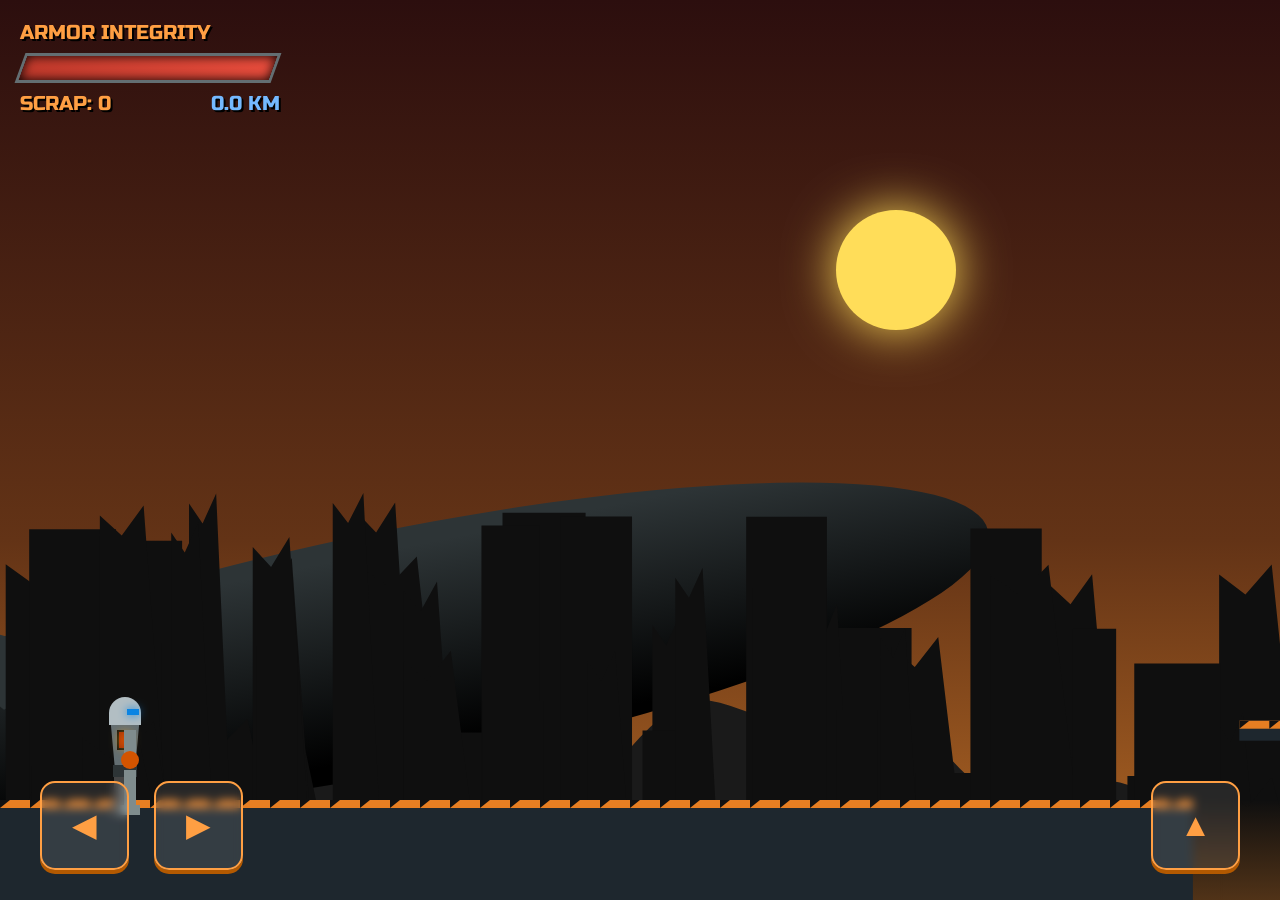
<file: platformer.html>
<!DOCTYPE html>
<html lang="en">
<head>
    <meta charset="UTF-8">
    <meta name="viewport" content="width=device-width, initial-scale=1.0, maximum-scale=1.0, user-scalable=no">
    <title>Rust & Ruin: Titan Protocol</title>
    <style>
        @import url('https://fonts.googleapis.com/css2?family=Russo+One&display=swap');

        body {
            margin: 0;
            padding: 0;
            background-color: #000;
            overflow: hidden;
            touch-action: none;
            font-family: 'Russo One', sans-serif;
        }

        canvas {
            display: block;
        }

        #ui-layer {
            position: absolute;
            top: 0;
            left: 0;
            width: 100%;
            height: 100%;
            pointer-events: none;
        }

        /* HUD */
        #hud {
            position: absolute;
            top: 20px;
            left: 20px;
            color: #ff9f43;
            font-size: 20px;
            text-shadow: 2px 2px 0 #000;
            display: flex;
            flex-direction: column;
            gap: 8px;
        }

        .hp-box {
            width: 250px;
            height: 24px;
            background: #2d3436;
            border: 3px solid #636e72;
            transform: skewX(-20deg);
            overflow: hidden;
        }

        #hp-bar {
            width: 100%;
            height: 100%;
            background: linear-gradient(90deg, #c0392b, #e74c3c);
            box-shadow: inset 0 0 10px #000;
            transition: width 0.2s;
        }

        .stat-row {
            display: flex;
            justify-content: space-between;
            width: 260px;
        }

        /* Controls */
        .controls {
            position: absolute;
            bottom: 30px;
            width: 100%;
            display: flex;
            justify-content: space-between;
            padding: 0 40px;
            box-sizing: border-box;
            pointer-events: auto;
        }

        .btn {
            width: 85px;
            height: 85px;
            background: rgba(255, 255, 255, 0.1);
            border: 2px solid #ff9f43;
            border-radius: 15px;
            backdrop-filter: blur(5px);
            display: flex;
            align-items: center;
            justify-content: center;
            color: #ff9f43;
            font-size: 32px;
            box-shadow: 0 4px 0 #b35900;
            transition: transform 0.1s, box-shadow 0.1s;
        }

        .btn:active {
            transform: translateY(4px);
            box-shadow: 0 0 0 transparent;
            background: rgba(255, 159, 67, 0.2);
        }

        /* Game Over */
        #game-over {
            display: none;
            position: absolute;
            top: 50%;
            left: 50%;
            transform: translate(-50%, -50%);
            text-align: center;
            color: white;
            background: rgba(0, 0, 0, 0.95);
            padding: 40px;
            border: 4px solid #c0392b;
            border-radius: 10px;
            pointer-events: auto;
            min-width: 320px;
            box-shadow: 0 0 30px #c0392b;
        }

        button.restart {
            margin-top: 20px;
            padding: 15px 40px;
            font-family: 'Russo One', sans-serif;
            font-size: 20px;
            background: #ff9f43;
            color: #000;
            border: none;
            cursor: pointer;
            transform: skewX(-10deg);
        }
        button.restart:hover {
            background: #fff;
        }
    </style>
</head>
<body>

    <div id="hud">
        <div>ARMOR INTEGRITY</div>
        <div class="hp-box"><div id="hp-bar"></div></div>
        <div class="stat-row">
            <span id="score-display">SCRAP: 0</span>
            <span id="dist-display" style="color:#74b9ff">0.0 KM</span>
        </div>
    </div>

    <canvas id="gameCanvas"></canvas>

    <div id="ui-layer">
        <div class="controls">
            <div style="display:flex; gap:25px;">
                <div class="btn" id="btn-left">◀</div>
                <div class="btn" id="btn-right">▶</div>
            </div>
            <div class="btn" id="btn-jump">▲</div>
        </div>
        
        <div id="game-over">
            <h1 style="color:#e74c3c; margin:0 0 10px 0;">CRITICAL FAILURE</h1>
            <p id="go-dist" style="font-size: 24px; color:#74b9ff;">Distance: 0.0 km</p>
            <p id="go-score" style="color:#ff9f43;">Scrap: 0</p>
            <button class="restart" onclick="resetGame()">REBOOT SYSTEM</button>
        </div>
    </div>

<script>
const canvas = document.getElementById('gameCanvas');
const ctx = canvas.getContext('2d');

// --- Game State ---
let width, height;
let frames = 0;
let score = 0;
let distance = 0;
let isGameOver = false;
let cameraX = 0;
let cameraShake = 0;

const keys = { left: false, right: false, up: false };

// --- Resize ---
function resize() {
    width = window.innerWidth;
    height = window.innerHeight;
    canvas.width = width;
    canvas.height = height;
}
window.addEventListener('resize', resize);
resize();

// --- Input ---
const handleInput = (action, state) => {
    if (action === 'left') keys.left = state;
    if (action === 'right') keys.right = state;
    if (action === 'jump') keys.up = state;
};
window.addEventListener('keydown', e => {
    if (e.key === 'ArrowLeft') handleInput('left', true);
    if (e.key === 'ArrowRight') handleInput('right', true);
    if (e.key === ' ' || e.key === 'ArrowUp') handleInput('jump', true);
});
window.addEventListener('keyup', e => {
    if (e.key === 'ArrowLeft') handleInput('left', false);
    if (e.key === 'ArrowRight') handleInput('right', false);
    if (e.key === ' ' || e.key === 'ArrowUp') handleInput('jump', false);
});
const bindTouch = (id, action) => {
    const el = document.getElementById(id);
    el.addEventListener('touchstart', (e) => { e.preventDefault(); handleInput(action, true); });
    el.addEventListener('touchend', (e) => { e.preventDefault(); handleInput(action, false); });
};
bindTouch('btn-left', 'left');
bindTouch('btn-right', 'right');
bindTouch('btn-jump', 'jump');

// --- Classes ---

class Particle {
    constructor(x, y, type) {
        this.x = x; this.y = y; this.type = type; this.life = 1.0;
        if(type === 'fire') {
            this.vx = (Math.random() - 0.5) * 3;
            this.vy = -Math.random() * 4 - 1;
            this.size = Math.random() * 10 + 5;
            this.color = `255, ${Math.floor(Math.random()*100)}, 0`;
        } else if(type === 'smoke') {
            this.vx = (Math.random() - 0.5) * 2;
            this.vy = -Math.random() * 1;
            this.size = Math.random() * 20 + 10;
            this.color = "50, 50, 50";
        } else if(type === 'spark') {
            this.vx = (Math.random() - 0.5) * 15;
            this.vy = (Math.random() - 0.5) * 15;
            this.size = Math.random() * 4 + 2;
            this.color = "255, 200, 50";
        }
    }
    update() {
        this.x += this.vx; this.y += this.vy; this.life -= 0.02;
        if(this.type === 'spark') this.vy += 0.5; 
    }
    draw(ctx, camX) {
        ctx.globalAlpha = this.life;
        ctx.fillStyle = `rgba(${this.color}, ${this.life})`;
        ctx.beginPath(); ctx.arc(this.x - camX, this.y, this.size, 0, Math.PI*2); ctx.fill();
        ctx.globalAlpha = 1.0;
    }
}

class Bullet {
    constructor(x, y, vx, vy) {
        this.x = x; this.y = y; this.vx = vx; this.vy = vy;
        this.size = 6; this.active = true;
    }
    update() { this.x += this.vx; this.y += this.vy; }
    draw(ctx, camX) {
        ctx.fillStyle = "#e74c3c";
        ctx.beginPath(); ctx.arc(this.x - camX, this.y, this.size, 0, Math.PI*2); ctx.fill();
        ctx.shadowBlur = 5; ctx.shadowColor = "red"; ctx.fill(); ctx.shadowBlur = 0;
    }
}

class Player {
    constructor() {
        this.w = 50; this.h = 90; 
        this.x = 100; this.y = 200;
        this.vx = 0; this.vy = 0;
        this.speed = 6;
        this.jumpPower = -20; 
        this.gravity = 0.8;
        this.grounded = false;
        this.health = 100;
        this.invincible = 0;
        this.facingRight = true;
        this.animFrame = 0;
    }

    update(platforms, enemies, bullets) {
        if (keys.left) { this.vx = -this.speed; this.facingRight = false; this.animFrame+=0.2; }
        if (keys.right) { this.vx = this.speed; this.facingRight = true; this.animFrame+=0.2; }
        if (!keys.left && !keys.right) { this.vx *= 0.6; this.animFrame = 0; }

        if (keys.up && this.grounded) {
            this.vy = this.jumpPower;
            this.grounded = false;
            for(let i=0; i<8; i++) particles.push(new Particle(this.x + 25, this.y + 90, 'smoke'));
        }

        this.vy += this.gravity;
        this.x += this.vx;
        this.y += this.vy;

        // Death pit
        if (this.y > height + 300) this.takeDamage(100);

        // Platform Collision
        this.grounded = false;
        for (let p of platforms) {
            let dir = this.colCheck(this, p);
            if (dir === "b") { this.grounded = true; this.vy = 0; }
            else if (dir === "t") this.vy = 0;
            else if (dir === "l" || dir === "r") this.vx = 0;
        }

        // Enemy Collision
        if(this.invincible > 0) this.invincible--;
        
        for (let e of enemies) {
            if (this.invincible <= 0 && !e.dead && this.rectIntersect(this.x, this.y, this.w, this.h, e.x, e.y, e.w, e.h)) {
                // Stomp logic (works on everything except Spider boss usually, but let's allow it if high enough)
                if (this.vy > 0 && this.y + this.h < e.y + e.h * 0.8) {
                    e.hp--;
                    this.vy = -12;
                    if(e.hp <= 0) {
                        e.dead = true;
                        score += e.scoreVal;
                        cameraShake = 15;
                        for(let i=0; i<20; i++) particles.push(new Particle(e.x+e.w/2, e.y+e.h/2, 'spark'));
                    } else {
                        cameraShake = 5;
                        for(let i=0; i<5; i++) particles.push(new Particle(e.x+e.w/2, e.y, 'spark'));
                    }
                } else {
                    // Get Hit
                    this.takeDamage(20);
                    this.vx = (this.x < e.x) ? -15 : 15;
                    this.vy = -10;
                }
            }
        }

        // Bullet Collision
        for(let b of bullets) {
            if(b.active && this.invincible <= 0 && 
               this.rectIntersect(this.x, this.y, this.w, this.h, b.x-5, b.y-5, 10, 10)) {
                this.takeDamage(15);
                b.active = false;
                cameraShake = 10;
                this.vy = -5;
                for(let i=0; i<5; i++) particles.push(new Particle(this.x+25, this.y+45, 'spark'));
            }
        }
    }

    takeDamage(amt) {
        this.health -= amt;
        if(this.health < 0) this.health = 0;
        this.invincible = 50;
        cameraShake = 15;
        document.getElementById('hp-bar').style.width = this.health + "%";
        if(this.health <= 0) endGame();
    }

    draw(ctx, camX) {
        if(this.invincible > 0 && Math.floor(frames/4)%2===0) return;

        let centerX = this.x + this.w/2 - camX;
        let centerY = this.y + this.h/2;

        ctx.save();
        ctx.translate(centerX, centerY);
        if(!this.facingRight) ctx.scale(-1, 1);

        let limbAngle = Math.sin(this.animFrame) * 0.8;
        if(!this.grounded) limbAngle = 0.4;

        // Back Limbs
        ctx.fillStyle = "#444";
        ctx.save(); ctx.translate(0, -25); ctx.rotate(limbAngle);
        ctx.fillRect(-8, 0, 12, 30);
        ctx.fillStyle = "#e67e22"; ctx.beginPath(); ctx.arc(-2, 30, 8, 0, Math.PI*2); ctx.fill(); ctx.restore();

        ctx.save(); ctx.translate(-5, 15); ctx.rotate(-limbAngle);
        ctx.fillStyle = "#444"; ctx.fillRect(-6, 0, 12, 35); ctx.fillRect(-10, 35, 20, 10); ctx.restore();

        // Body
        ctx.fillStyle = "#636e72";
        ctx.beginPath(); ctx.moveTo(-15, -40); ctx.lineTo(15, -40); ctx.lineTo(10, 15); ctx.lineTo(-10, 15); ctx.fill();
        ctx.fillStyle = "#111"; ctx.fillRect(-8, -25, 16, 20);
        ctx.fillStyle = `rgba(255, 69, 0, ${0.7 + Math.sin(frames*0.2)*0.3})`;
        ctx.shadowBlur = 10; ctx.shadowColor = "orange"; ctx.fillRect(-6, -23, 12, 16); ctx.shadowBlur = 0;
        ctx.fillStyle = "#2d3436"; ctx.fillRect(-12, 10, 24, 12);

        // Head
        ctx.fillStyle = "#b2bec3";
        ctx.save(); ctx.translate(0, -42);
        ctx.beginPath(); ctx.arc(0, 0, 16, Math.PI, 0); ctx.lineTo(16, 12); ctx.lineTo(-16, 12); ctx.fill();
        ctx.fillStyle = "#0984e3"; ctx.shadowBlur = 10; ctx.shadowColor = "#0984e3"; ctx.fillRect(2, -4, 12, 6); ctx.shadowBlur = 0;
        ctx.restore();

        // Front Limbs
        ctx.fillStyle = "#7f8c8d";
        ctx.save(); ctx.translate(5, 15); ctx.rotate(limbAngle);
        ctx.fillRect(-6, 0, 12, 35); ctx.fillRect(-10, 35, 20, 10); ctx.restore();
        ctx.save(); ctx.translate(5, -25); ctx.rotate(-limbAngle);
        ctx.fillRect(-6, 0, 12, 30);
        ctx.fillStyle = "#d35400"; ctx.beginPath(); ctx.arc(0, 30, 9, 0, Math.PI*2); ctx.fill(); ctx.restore();

        ctx.restore();
    }

    colCheck(shapeA, shapeB) {
        let vX = (shapeA.x + (shapeA.w / 2)) - (shapeB.x + (shapeB.w / 2));
        let vY = (shapeA.y + (shapeA.h / 2)) - (shapeB.y + (shapeB.h / 2));
        let hWidths = (shapeA.w / 2) + (shapeB.w / 2);
        let hHeights = (shapeA.h / 2) + (shapeB.h / 2);
        let colDir = null;

        if (Math.abs(vX) < hWidths && Math.abs(vY) < hHeights) {
            let oX = hWidths - Math.abs(vX);
            let oY = hHeights - Math.abs(vY);
            if (oX >= oY) {
                if (vY > 0) { colDir = "t"; shapeA.y += oY; } 
                else { colDir = "b"; shapeA.y -= oY; }
            } else {
                if (vX > 0) { colDir = "l"; shapeA.x += oX; } 
                else { colDir = "r"; shapeA.x -= oX; }
            }
        }
        return colDir;
    }
    rectIntersect(x1, y1, w1, h1, x2, y2, w2, h2) {
        return x2 < x1 + w1 && x2 + w2 > x1 && y2 < y1 + h1 && y2 + h2 > y1;
    }
}

class Enemy {
    constructor(x, y, type) {
        this.x = x; this.y = y;
        this.startX = x;
        this.type = type; // 0:Walker, 1:Drone, 2:Tank, 3:Spider
        this.dead = false;
        this.timer = 0;
        this.legOffset = 0;
        
        if(type === 0) { // Scrap Walker
            this.w = 50; this.h = 40; this.hp = 2; this.scoreVal = 50; this.speed = 4;
        } else if (type === 1) { // Hunter Drone
            this.w = 40; this.h = 40; this.hp = 1; this.scoreVal = 100; this.speed = 2;
        } else if (type === 2) { // Heavy Tank
            this.w = 90; this.h = 60; this.hp = 5; this.scoreVal = 300; this.speed = 1;
        } else if (type === 3) { // SUPER BOSS SPIDER
            this.w = 160; this.h = 100; this.hp = 20; this.scoreVal = 1000; this.speed = 2;
            this.y -= 40; // Adjust for height
        }

        this.vx = this.speed;
        this.facingRight = true;
    }

    update(playerX, playerY) {
        this.timer++;
        
        if(this.type === 0) { 
            this.x += this.vx;
            if(this.x > this.startX + 200 || this.x < this.startX - 200) this.vx *= -1;
            this.facingRight = this.vx > 0;

        } else if (this.type === 1) { 
            this.y = this.y + Math.sin(frames * 0.1) * 2;
            let dist = playerX - this.x;
            if(Math.abs(dist) < 400) this.x += (dist > 0 ? 1 : -1) * 1.5;

        } else if (this.type === 2) { 
            this.x += this.vx;
            if(this.x > this.startX + 150 || this.x < this.startX - 150) this.vx *= -1;
            this.facingRight = this.vx > 0;

            let dist = playerX - this.x;
            if (Math.abs(dist) < 500 && Math.abs(playerY - this.y) < 200) {
                let facingPlayer = (dist > 0 && this.facingRight) || (dist < 0 && !this.facingRight);
                if(facingPlayer && this.timer % 120 === 0) {
                    let bVx = this.facingRight ? 7 : -7;
                    bullets.push(new Bullet(this.x + this.w/2, this.y + 10, bVx, 0));
                }
            }
        } else if (this.type === 3) {
            // SPIDER BOSS LOGIC
            let dist = playerX - this.x;
            
            // Move towards player if within range, otherwise patrol
            if(Math.abs(dist) < 800) {
                this.vx = (dist > 0 ? 1 : -1) * this.speed;
            } else {
                if(this.x > this.startX + 300 || this.x < this.startX - 300) this.vx *= -1;
            }
            this.x += this.vx;
            this.facingRight = dist > 0;

            // Spider shoots 3 bullets
            if (Math.abs(dist) < 600 && this.timer % 100 === 0) {
                let bVx = dist > 0 ? 6 : -6;
                bullets.push(new Bullet(this.x + this.w/2, this.y + 20, bVx, -2)); // Arc high
                bullets.push(new Bullet(this.x + this.w/2, this.y + 20, bVx, 0)); // Straight
                bullets.push(new Bullet(this.x + this.w/2, this.y + 20, bVx, 2)); // Down
            }
        }
    }

    draw(ctx, camX) {
        ctx.save();
        ctx.translate(this.x + this.w/2 - camX, this.y + this.h/2);
        
        if((this.type === 0 || this.type === 2) && !this.facingRight) ctx.scale(-1, 1);
        // Drone (1) and Spider (3) handle direction slightly differently or are symmetrical enough

        if(this.type === 0) {
            // Walker
            let legAngle = Math.sin(frames * 0.5) * 0.7;
            ctx.fillStyle = "#555"; ctx.save(); ctx.translate(-10, 5); ctx.rotate(-legAngle); ctx.fillRect(-3, 0, 6, 18); ctx.restore();
            ctx.fillStyle = "#8e44ad"; ctx.beginPath(); ctx.moveTo(-20, -10); ctx.lineTo(20, -5); ctx.lineTo(15, 10); ctx.lineTo(-15, 8); ctx.fill();
            ctx.fillStyle = "#9b59b6"; ctx.fillRect(15, -12, 12, 12); ctx.fillStyle = "#e74c3c"; ctx.fillRect(22, -10, 4, 4);
            ctx.fillStyle = "#777"; ctx.save(); ctx.translate(10, 5); ctx.rotate(legAngle); ctx.fillRect(-3, 0, 6, 18); ctx.restore();

        } else if (this.type === 1) {
            // Drone
            ctx.fillStyle = "#fff"; ctx.fillRect(-20, -25, 40, 2);
            ctx.fillStyle = "rgba(255,255,255,0.4)"; ctx.beginPath(); ctx.ellipse(0, -25, 25, 4, frames*0.8, 0, Math.PI*2); ctx.fill();
            ctx.fillStyle = "#2c3e50"; ctx.beginPath(); ctx.arc(0, 0, 15, 0, Math.PI*2); ctx.fill();
            ctx.fillStyle = "#e74c3c"; ctx.beginPath(); ctx.arc(0, 0, 6, 0, Math.PI*2); ctx.fill(); 
            ctx.shadowBlur = 10; ctx.shadowColor = "red"; ctx.fill(); ctx.shadowBlur = 0;
            ctx.strokeStyle = "#7f8c8d"; ctx.lineWidth = 3; ctx.beginPath(); ctx.moveTo(-10, 5); ctx.lineTo(-15, 20); ctx.moveTo(10, 5); ctx.lineTo(15, 20); ctx.stroke();

        } else if (this.type === 2) {
            // Tank
            ctx.fillStyle = "#2d3436"; ctx.fillRect(-45, 10, 90, 20);
            ctx.fillStyle = "#636e72"; for(let i=-40; i<40; i+=20) { ctx.beginPath(); ctx.arc(i, 20, 6, 0, Math.PI*2); ctx.fill(); }
            ctx.fillStyle = "#27ae60"; ctx.fillRect(-35, -20, 70, 30);
            ctx.fillStyle = "#2ecc71"; ctx.beginPath(); ctx.arc(0, -20, 20, Math.PI, 0); ctx.fill();
            ctx.fillStyle = "#111"; ctx.fillRect(10, -25, 35, 10);
            ctx.fillStyle = "red"; ctx.fillRect(-5, -30, 5, 5);

        } else if (this.type === 3) {
            // === OBLITERATOR SPIDER ===
            
            // Draw Legs (Procedural)
            ctx.strokeStyle = "#2d3436";
            ctx.lineWidth = 8;
            ctx.lineCap = 'round';
            
            let legCount = 4;
            for(let i=0; i<legCount; i++) {
                let off = (i - 1.5) * 25; // Spacing along body
                let step = Math.sin(frames * 0.2 + i) * 15;
                
                // Left Legs
                ctx.beginPath();
                ctx.moveTo(-40 + off/2, 10);
                ctx.lineTo(-70 + off + step, -20 + Math.abs(step)); // Knee
                ctx.lineTo(-90 + off + step*1.5, 60 - step); // Foot
                ctx.stroke();
                
                // Right Legs
                ctx.beginPath();
                ctx.moveTo(40 + off/2, 10);
                ctx.lineTo(70 + off - step, -20 + Math.abs(step)); // Knee
                ctx.lineTo(90 + off - step*1.5, 60 - step); // Foot
                ctx.stroke();
            }

            // Body
            ctx.fillStyle = "#2c3e50";
            ctx.beginPath();
            ctx.ellipse(0, 0, 70, 45, 0, 0, Math.PI*2);
            ctx.fill();
            
            // Armor Plates
            ctx.fillStyle = "#c0392b";
            ctx.beginPath(); ctx.moveTo(-30, -35); ctx.lineTo(30, -35); ctx.lineTo(0, 10); ctx.fill();

            // Multiple Eyes
            ctx.fillStyle = "#f1c40f";
            ctx.shadowColor = "#f1c40f"; ctx.shadowBlur = 10;
            ctx.beginPath(); ctx.arc(-20, 10, 6, 0, Math.PI*2); ctx.fill();
            ctx.beginPath(); ctx.arc(20, 10, 6, 0, Math.PI*2); ctx.fill();
            ctx.beginPath(); ctx.arc(0, 20, 10, 0, Math.PI*2); ctx.fill();
            ctx.shadowBlur = 0;
            
            // Turret/Weapon on top
            ctx.fillStyle = "#111";
            ctx.fillRect(-15, -45, 30, 20);
        }

        ctx.restore();
    }
}

class Platform {
    constructor(x, y, w, h) {
        this.x = x; this.y = y; this.w = w; this.h = h;
    }
    draw(ctx, camX) {
        if(this.x - camX > width || this.x + this.w - camX < 0) return;
        
        ctx.fillStyle = "#1e272e";
        ctx.fillRect(this.x - camX, this.y, this.w, this.h);
        ctx.fillStyle = "#e67e22";
        ctx.fillRect(this.x - camX, this.y, this.w, 8);
        ctx.fillStyle = "#111";
        for(let i=0; i<this.w; i+=30) {
            ctx.beginPath();
            ctx.moveTo(this.x - camX + i, this.y);
            ctx.lineTo(this.x - camX + i + 10, this.y);
            ctx.lineTo(this.x - camX + i, this.y + 8);
            ctx.fill();
        }
    }
}

// --- Level Gen ---
let player, platforms, enemies, bullets, particles, bgRuins;

function init() {
    player = new Player();
    platforms = [];
    enemies = [];
    bullets = [];
    particles = [];
    score = 0;
    cameraX = 0;
    distance = 0;
    isGameOver = false;
    document.getElementById('game-over').style.display = 'none';
    document.getElementById('hp-bar').style.width = "100%";
    document.getElementById('score-display').innerText = "SCRAP: 0";
    document.getElementById('dist-display').innerText = "0.0 KM";

    let curX = 0;
    let groundY = height - 100;
    let sectionCount = 100; // Increased length

    for(let i=0; i<sectionCount; i++) {
        let w = 400 + Math.random() * 400;
        let gap = 0;
        
        // Bigger Gaps
        if(i > 0 && Math.random() > 0.3) gap = 150 + Math.random() * 250; 
        if(i===0) { w=600; gap=0; }

        // If gap is huge, add vertical stepping stones
        if(gap > 200) {
            let steps = Math.floor(gap / 120);
            let stepY = groundY;
            for(let j=1; j<=steps; j++) {
                let stepW = 80;
                // Vary height
                stepY = groundY - (Math.random() * 100 + 50);
                // Ensure it's reachable from groundY roughly or previous step
                if(stepY < groundY - 150) stepY = groundY - 150; 
                
                platforms.push(new Platform(curX + w + (gap/(steps+1))*j - stepW/2, stepY, stepW, 20));
            }
        }

        platforms.push(new Platform(curX, groundY, w, 400));

        // Spawn Enemies
        if(i > 2) {
            let ex = curX + 100 + Math.random()*(w-200);
            let r = Math.random();
            
            // Boss Spawn Logic (Rare, late game)
            if(i > 15 && r < 0.05) {
                enemies.push(new Enemy(ex, groundY - 100, 3)); // Spider Boss
            } else {
                if(r < 0.4) enemies.push(new Enemy(ex, groundY - 45, 0)); // Walker
                else if(r < 0.7) enemies.push(new Enemy(ex, groundY - 150, 1)); // Drone
                else if(r < 0.9) enemies.push(new Enemy(ex, groundY - 65, 2)); // Tank
            }
        }

        // Elevated Platforms on solid ground
        if(i > 1 && Math.random() > 0.5) {
            let pw = 150;
            platforms.push(new Platform(curX + 50 + Math.random()*(w-200), groundY - 160, pw, 20));
        }

        curX += w + gap;
    }

    // BG Ruins
    bgRuins = [];
    for(let i=0; i<100; i++) {
        bgRuins.push({
            x: i * 80 + Math.random()*40,
            w: 40 + Math.random()*60,
            h: 100 + Math.random()*300,
            d: Math.random()
        });
    }
}

function resetGame() {
    init();
    loop();
}

function endGame() {
    isGameOver = true;
    let distKm = (distance/1000).toFixed(2);
    document.getElementById('go-dist').innerText = "Distance: " + distKm + " KM";
    document.getElementById('go-score').innerText = "Scrap: " + score;
    document.getElementById('game-over').style.display = 'block';
}

// --- Rendering ---
function drawBackground(camX) {
    let grad = ctx.createLinearGradient(0, 0, 0, height);
    grad.addColorStop(0, "#2c0e0e"); grad.addColorStop(0.6, "#633316"); grad.addColorStop(1, "#b36824");
    ctx.fillStyle = grad; ctx.fillRect(0,0,width,height);

    ctx.shadowBlur = 50; ctx.shadowColor = "#ffdd59"; ctx.fillStyle = "#ffdd59";
    ctx.beginPath(); ctx.arc(width*0.7, height*0.3, 60, 0, Math.PI*2); ctx.fill(); ctx.shadowBlur = 0;

    ctx.fillStyle = "#1a1a1a"; ctx.beginPath(); ctx.moveTo(0, height);
    for(let i=0; i<=width; i+=10) {
        let y = height - 150 - Math.sin((i + camX*0.1)*0.01)*50 - Math.sin((i + camX*0.1)*0.03)*20;
        ctx.lineTo(i, y);
    }
    ctx.lineTo(width, height); ctx.fill();

    ctx.save();
    let shipX = 400 - camX * 0.2; let shipY = height - 250;
    ctx.translate(shipX, shipY); ctx.rotate(-0.2); 
    let hullGrad = ctx.createLinearGradient(0, -100, 0, 100); hullGrad.addColorStop(0, "#2d3436"); hullGrad.addColorStop(1, "#000");
    ctx.fillStyle = hullGrad; ctx.beginPath(); ctx.ellipse(0, 0, 600, 120, 0, 0, Math.PI*2); ctx.fill();
    ctx.fillStyle = "#2d3436"; ctx.beginPath(); ctx.moveTo(-400, -20); ctx.lineTo(-500, -150); ctx.lineTo(-300, -50); ctx.fill();
    ctx.restore();

    ctx.fillStyle = "#0f0f0f"; 
    bgRuins.forEach(b => {
        let px = (b.x - camX * 0.5) % (width * 2);
        if(px < -100) px += width * 2;
        let y = height - b.h;
        ctx.beginPath(); ctx.moveTo(px, height); ctx.lineTo(px, y);
        if(b.d > 0.5) { ctx.lineTo(px + b.w*0.3, y + 20); ctx.lineTo(px + b.w*0.6, y - 10); } 
        else { ctx.lineTo(px + b.w, y); }
        ctx.lineTo(px + b.w, height); ctx.fill();
    });
    
    let fog = ctx.createLinearGradient(0, height-100, 0, height);
    fog.addColorStop(0, "rgba(179, 104, 36, 0)"); fog.addColorStop(1, "rgba(179, 104, 36, 0.4)");
    ctx.fillStyle = fog; ctx.fillRect(0, height-150, width, 150);
}

function loop() {
    if (isGameOver) return;

    player.update(platforms, enemies, bullets);
    
    // Calc Distance (100px = 10m -> 1000px = 0.1km)
    // Let's say 1 pixel is 0.1 meters. 10 pixels = 1m.
    if(player.x > 0) distance = Math.floor(player.x / 10); 
    let kmDisplay = (distance/1000).toFixed(1) + " KM";
    document.getElementById('dist-display').innerText = kmDisplay;
    document.getElementById('score-display').innerText = "SCRAP: " + score;

    enemies.forEach(e => e.update(player.x, player.y));
    bullets.forEach(b => b.update());
    bullets = bullets.filter(b => b.active && b.x > cameraX - 100 && b.x < cameraX + width + 100);
    particles.forEach(p => p.update());
    particles = particles.filter(p => p.life > 0);

    let targetX = player.x - width/3;
    if(targetX < 0) targetX = 0;
    cameraX += (targetX - cameraX) * 0.1;

    let sx = 0, sy = 0;
    if(cameraShake > 0) {
        sx = (Math.random()-0.5)*cameraShake; sy = (Math.random()-0.5)*cameraShake;
        cameraShake *= 0.9; if(cameraShake < 0.5) cameraShake = 0;
    }

    ctx.setTransform(1,0,0,1,sx,sy);
    ctx.clearRect(0,0,width,height);
    
    drawBackground(cameraX);
    platforms.forEach(p => p.draw(ctx, cameraX));
    enemies.forEach(e => { if(!e.dead) e.draw(ctx, cameraX); });
    bullets.forEach(b => b.draw(ctx, cameraX));
    player.draw(ctx, cameraX);
    particles.forEach(p => p.draw(ctx, cameraX));

    frames++;
    requestAnimationFrame(loop);
}

init();
loop();
</script>
</body>
</html>
</file>
<file: css/styles.css>
* {
    margin: 0;
    padding: 0;
    box-sizing: border-box;
}

body {
    font-family: 'Arial', sans-serif;
    background: linear-gradient(135deg, #667eea 0%, #764ba2 100%);
    min-height: 100vh;
    min-height: -webkit-fill-available;
    display: flex;
    align-items: flex-start;
    justify-content: center;
    overflow-x: hidden;
    overflow-y: auto;
    touch-action: manipulation;
}


.screen {
    display: none;
    width: 100vw;
    max-width: 600px;
    min-height: 100vh;
    min-height: -webkit-fill-available;
    padding: 20px;
    padding-top: max(20px, env(safe-area-inset-top));
    padding-bottom: max(20px, env(safe-area-inset-bottom));
    padding-left: max(20px, env(safe-area-inset-left));
    padding-right: max(20px, env(safe-area-inset-right));
    flex-direction: column;
    align-items: center;
    justify-content: center;
    overflow-x: hidden;
}

.screen.active {
    display: flex;
}

h1 {
    color: white;
    font-size: 48px;
    margin-bottom: 40px;
    text-align: center;
    text-shadow: 2px 2px 4px rgba(0, 0, 0, 0.3);
}

/* Prize Area */
.prize-area {
    margin-bottom: 20px;
    width: 100%;
    max-width: 500px;
    flex-shrink: 0;
}

.prize-setup-btn {
    display: flex;
    align-items: center;
    justify-content: center;
    gap: 12px;
    width: 100%;
    padding: 18px 25px;
    background: linear-gradient(135deg, #ffd700 0%, #ffaa00 100%);
    border: none;
    border-radius: 16px;
    font-size: 20px;
    font-weight: bold;
    color: #5d4e00;
    cursor: pointer;
    box-shadow: 0 6px 20px rgba(255, 170, 0, 0.4);
    transition: all 0.3s ease;
    -webkit-tap-highlight-color: rgba(255, 215, 0, 0.3);
}

.prize-setup-btn:hover {
    transform: translateY(-2px);
    box-shadow: 0 8px 25px rgba(255, 170, 0, 0.5);
}

.prize-setup-btn:active {
    transform: scale(0.98);
}

.prize-setup-btn .prize-icon {
    width: 32px;
    height: 32px;
    color: #5d4e00;
}

/* Prize Progress */
.prize-progress {
    background: white;
    border-radius: 16px;
    padding: 16px 20px;
    cursor: pointer;
    box-shadow: 0 4px 15px rgba(0, 0, 0, 0.15);
    transition: all 0.3s ease;
}

.prize-progress:hover {
    transform: translateY(-2px);
    box-shadow: 0 6px 20px rgba(0, 0, 0, 0.2);
}

.prize-progress.complete {
    background: linear-gradient(135deg, #fff9e6 0%, #fff3cc 100%);
    border: 2px solid #ffd700;
    animation: prize-glow 2s ease-in-out infinite;
}

@keyframes prize-glow {
    0%, 100% { box-shadow: 0 4px 15px rgba(255, 215, 0, 0.3); }
    50% { box-shadow: 0 4px 25px rgba(255, 215, 0, 0.6); }
}

.prize-progress-header {
    display: flex;
    justify-content: space-between;
    align-items: center;
    margin-bottom: 10px;
}

.prize-name {
    font-size: 18px;
    font-weight: bold;
    color: #333;
}

.prize-coins {
    font-size: 16px;
    font-weight: bold;
    color: #b8860b;
}

.prize-bar {
    height: 12px;
    background: #e0e0e0;
    border-radius: 6px;
    overflow: hidden;
}

.prize-bar-fill {
    height: 100%;
    background: linear-gradient(90deg, #ffd700 0%, #ffaa00 100%);
    border-radius: 6px;
    transition: width 0.5s ease;
}

.prize-complete-text {
    text-align: center;
    margin-top: 10px;
    font-size: 16px;
    font-weight: bold;
    color: #b8860b;
    animation: bounce-text 0.6s ease-in-out infinite;
}

@keyframes bounce-text {
    0%, 100% { transform: translateY(0); }
    50% { transform: translateY(-3px); }
}

/* Prize Setup Modal */
.prize-modal {
    max-width: 480px;
    width: 95%;
    max-height: 85vh;
    overflow-y: auto;
}

.prize-setup-form {
    display: flex;
    flex-direction: column;
    gap: 20px;
}

.prize-input-group {
    display: flex;
    flex-direction: column;
    gap: 6px;
}

.prize-input-group label {
    font-size: 14px;
    font-weight: bold;
    color: #666;
}

.prize-input {
    padding: 12px 15px;
    font-size: 16px;
    border: 2px solid #ddd;
    border-radius: 10px;
    outline: none;
    transition: border-color 0.3s;
}

.prize-input:focus {
    border-color: #667eea;
}

.prize-tasks-section {
    border-top: 1px solid #eee;
    padding-top: 15px;
}

.prize-tasks-header {
    display: flex;
    justify-content: space-between;
    align-items: center;
    margin-bottom: 12px;
}

.prize-tasks-header label {
    font-size: 16px;
    font-weight: bold;
    color: #333;
}

.prize-tasks-hint {
    font-size: 12px;
    color: #999;
}

.prize-tasks-list {
    display: flex;
    flex-direction: column;
    gap: 10px;
    margin-bottom: 12px;
}

.prize-task-row {
    display: flex;
    gap: 8px;
    align-items: center;
    padding: 10px;
    background: #f8f8f8;
    border-radius: 10px;
    flex-wrap: wrap;
}

.prize-task-row select {
    flex: 1;
    min-width: 80px;
    padding: 8px;
    font-size: 13px;
    border: 1px solid #ddd;
    border-radius: 6px;
    background: white;
}

.task-coins-wrapper {
    display: flex;
    align-items: center;
    gap: 4px;
    background: white;
    border: 1px solid #ddd;
    border-radius: 6px;
    padding: 0 8px;
}

.task-coins-wrapper .coin-icon {
    font-size: 14px;
}

.task-coins {
    width: 45px;
    padding: 8px 4px;
    font-size: 13px;
    border: none;
    outline: none;
    text-align: center;
}

.task-delete-btn {
    width: 30px;
    height: 30px;
    border: none;
    background: #ff4757;
    color: white;
    border-radius: 50%;
    font-size: 18px;
    cursor: pointer;
    display: flex;
    align-items: center;
    justify-content: center;
    transition: all 0.2s;
    flex-shrink: 0;
}

.task-delete-btn:hover {
    background: #e63946;
    transform: scale(1.1);
}

.add-task-btn {
    display: flex;
    align-items: center;
    justify-content: center;
    gap: 8px;
    width: 100%;
    padding: 12px;
    background: #f0f0f0;
    border: 2px dashed #ccc;
    border-radius: 10px;
    font-size: 14px;
    font-weight: bold;
    color: #666;
    cursor: pointer;
    transition: all 0.2s;
}

.add-task-btn:hover {
    background: #e8e8e8;
    border-color: #667eea;
    color: #667eea;
}

.add-task-btn .add-icon {
    font-size: 20px;
    font-weight: bold;
}

.prize-modal-buttons {
    display: flex;
    gap: 10px;
    margin-top: 20px;
}

.prize-modal-buttons .secondary-btn {
    flex: 0 0 auto;
    width: auto;
}

.prize-modal-buttons .primary-btn {
    flex: 1;
    width: auto;
}

/* Prize Claim Modal */
.prize-claim-modal {
    text-align: center;
}

.claim-celebration {
    font-size: 64px;
    margin-bottom: 15px;
    animation: celebrate-bounce 0.5s ease-in-out infinite;
}

@keyframes celebrate-bounce {
    0%, 100% { transform: scale(1) rotate(-5deg); }
    50% { transform: scale(1.1) rotate(5deg); }
}

.claim-prize-name {
    font-size: 24px;
    font-weight: bold;
    color: #667eea;
    margin: 15px 0 25px;
    padding: 15px;
    background: linear-gradient(135deg, #fff9e6 0%, #fff3cc 100%);
    border-radius: 10px;
    border: 2px solid #ffd700;
}

/* Coin Award Animation */
.coin-award-overlay {
    position: fixed;
    top: 50%;
    left: 50%;
    transform: translate(-50%, -50%);
    z-index: 2000;
    animation: coin-pop-in 0.3s ease-out;
}

.coin-award-overlay.fade-out {
    animation: coin-pop-out 0.5s ease-in forwards;
}

.coin-award-content {
    background: linear-gradient(135deg, #fff9e6 0%, #fff3cc 100%);
    border: 3px solid #ffd700;
    border-radius: 20px;
    padding: 25px 40px;
    text-align: center;
    box-shadow: 0 10px 40px rgba(255, 215, 0, 0.4);
}

.coin-award-icon {
    display: flex;
    justify-content: center;
    animation: coin-spin 0.5s ease-in-out;
}

.coin-award-icon .coin-svg-large {
    width: 64px;
    height: 64px;
}

.coin-award-text {
    font-size: 28px;
    font-weight: bold;
    color: #b8860b;
    margin-top: 10px;
}

@keyframes coin-pop-in {
    0% { transform: translate(-50%, -50%) scale(0); opacity: 0; }
    50% { transform: translate(-50%, -50%) scale(1.2); }
    100% { transform: translate(-50%, -50%) scale(1); opacity: 1; }
}

@keyframes coin-pop-out {
    0% { transform: translate(-50%, -50%) scale(1); opacity: 1; }
    100% { transform: translate(-50%, -80%) scale(0.5); opacity: 0; }
}

@keyframes coin-spin {
    0% { transform: rotateY(0deg); }
    100% { transform: rotateY(360deg); }
}

/* Battle Screen */
#battle-screen {
    justify-content: flex-start;
    padding: 0;
    gap: 0;
}

.battle-header {
    display: flex;
    align-items: center;
    gap: 10px;
    padding: 8px 14px;
    background: rgba(0,0,0,0.3);
    width: 100%;
    flex-shrink: 0;
    color: white;
}

.battle-lives {
    font-size: 18px;
    flex: 1;
    letter-spacing: 2px;
}

.battle-progress {
    font-size: 16px;
    font-weight: bold;
}

.battle-timer {
    color: #FFD700;
    font-size: 16px;
    font-weight: bold;
    min-width: 36px;
    text-align: right;
}

#battle-canvas {
    display: block;
    width: 100%;
    flex: 1;
    min-height: 230px;
    background: #87CEEB;
}

.battle-controls {
    display: flex;
    justify-content: space-between;
    align-items: center;
    padding: 10px 18px;
    background: rgba(0,0,0,0.28);
    width: 100%;
    flex-shrink: 0;
    gap: 12px;
}

.battle-controls-left,
.battle-controls-right {
    display: flex;
    gap: 10px;
}

.battle-btn {
    width: 66px;
    height: 66px;
    border-radius: 50%;
    border: 2px solid rgba(255,255,255,0.2);
    font-size: 26px;
    background: rgba(255,255,255,0.15);
    color: white;
    display: flex;
    align-items: center;
    justify-content: center;
    cursor: pointer;
    touch-action: manipulation;
    -webkit-touch-callout: none;
    user-select: none;
    -webkit-user-select: none;
    transition: background 0.1s, transform 0.1s;
    box-shadow: 0 3px 10px rgba(0,0,0,0.3);
}

.battle-btn:active {
    background: rgba(255,255,255,0.35);
    transform: scale(0.92);
}

.battle-jump-btn {
    background: rgba(100,210,100,0.25);
    border-color: rgba(100,210,100,0.35);
}

.battle-shoot-btn {
    background: rgba(255,90,90,0.25);
    border-color: rgba(255,90,90,0.35);
}

/* Coin Indicator on Settings Screen */
.coin-indicator {
    display: flex;
    align-items: center;
    justify-content: center;
    gap: 6px;
    padding: 8px 15px;
    background: linear-gradient(135deg, #ffd700 0%, #ffaa00 100%);
    border-radius: 20px;
    font-size: 16px;
    font-weight: bold;
    color: #5d4e00;
    margin-top: 10px;
    animation: coin-indicator-pulse 2s ease-in-out infinite;
}

/* Coin SVG Styles */
.coin-svg {
    width: 18px;
    height: 18px;
    vertical-align: middle;
    flex-shrink: 0;
}

.coin-svg-large {
    width: 48px;
    height: 48px;
}

.coin-icon {
    width: 18px;
    height: 18px;
}

.prize-coins .coin-svg {
    width: 16px;
    height: 16px;
    margin-right: 4px;
}

.task-coins-wrapper .coin-svg {
    width: 14px;
    height: 14px;
}

.coin-indicator .coin-svg {
    width: 20px;
    height: 20px;
}

@keyframes coin-indicator-pulse {
    0%, 100% { transform: scale(1); }
    50% { transform: scale(1.05); }
}

h2 {
    color: white;
    font-size: 36px;
    margin-bottom: 30px;
    text-align: center;
    text-shadow: 2px 2px 4px rgba(0, 0, 0, 0.3);
}

/* Main Menu */
.greeting {
    color: white;
    font-size: 28px;
    font-weight: bold;
    margin-bottom: 10px;
    text-align: center;
    text-shadow: 2px 2px 4px rgba(0, 0, 0, 0.3);
}

.button-grid {
    display: grid;
    grid-template-columns: 1fr 1fr;
    gap: 20px;
    width: 100%;
    max-width: 500px;
}

/* Main Menu Layout */
#main-menu {
    justify-content: flex-start;
    padding-top: 20px;
    padding-bottom: 20px;
    min-height: 100vh;
    min-height: -webkit-fill-available;
    box-sizing: border-box;
}

/* Task Buttons Area */
.task-buttons-area {
    display: -webkit-flex;
    display: flex;
    -webkit-flex-direction: column;
    flex-direction: column;
    gap: 12px;
    width: 100%;
    max-width: 500px;
    max-height: 50vh;
    overflow-y: auto;
    overflow-x: hidden;
    padding: 5px;
    margin-bottom: 10px;
    -webkit-overflow-scrolling: touch;
}

.task-buttons-area::-webkit-scrollbar {
    width: 6px;
}

.task-buttons-area::-webkit-scrollbar-track {
    background: rgba(255, 255, 255, 0.1);
    border-radius: 3px;
}

.task-buttons-area::-webkit-scrollbar-thumb {
    background: rgba(255, 255, 255, 0.3);
    border-radius: 3px;
}

.task-buttons-area::-webkit-scrollbar-thumb:hover {
    background: rgba(255, 255, 255, 0.5);
}

.no-tasks-message {
    background: rgba(255, 255, 255, 0.15);
    border-radius: 16px;
    padding: 30px 20px;
    text-align: center;
    color: rgba(255, 255, 255, 0.8);
    font-size: 16px;
}

.no-tasks-message p {
    margin: 0;
}

.task-play-btn {
    display: -webkit-flex;
    display: flex;
    -webkit-align-items: center;
    align-items: center;
    gap: 15px;
    width: 100%;
    padding: 16px 20px;
    background: white;
    border: none;
    border-radius: 16px;
    cursor: pointer;
    box-shadow: 0 4px 15px rgba(0, 0, 0, 0.1);
    -webkit-transition: all 0.2s ease;
    transition: all 0.2s ease;
    text-align: left;
}

.task-play-btn:hover {
    transform: translateY(-2px);
    box-shadow: 0 6px 20px rgba(0, 0, 0, 0.15);
}

.task-play-btn:active {
    transform: translateY(0);
}

.task-btn-icon {
    width: 50px;
    height: 50px;
    display: flex;
    align-items: center;
    justify-content: center;
    background: linear-gradient(135deg, #667eea 0%, #764ba2 100%);
    border-radius: 12px;
    font-size: 24px;
    color: white;
    font-weight: bold;
    flex-shrink: 0;
}

.task-btn-details {
    flex: 1;
    display: flex;
    flex-direction: column;
    gap: 4px;
    min-width: 0;
}

.task-btn-mode {
    font-size: 18px;
    font-weight: 600;
    color: #333;
}

.task-btn-params {
    font-size: 14px;
    color: #666;
}

.task-btn-coins {
    display: flex;
    align-items: center;
    gap: 6px;
    padding: 8px 12px;
    background: linear-gradient(135deg, #ffd700 0%, #ffaa00 100%);
    border-radius: 20px;
    font-size: 16px;
    font-weight: bold;
    color: #5d4e00;
    flex-shrink: 0;
}

.task-btn-coin {
    width: 18px;
    height: 18px;
}

.stats-btn {
    margin-top: 20px;
    max-width: 500px;
    width: 100%;
    font-size: 20px;
    display: -webkit-flex;
    display: flex;
    -webkit-align-items: center;
    align-items: center;
    -webkit-justify-content: center;
    justify-content: center;
    gap: 10px;
}

.btn-icon {
    width: 24px;
    height: 24px;
    flex-shrink: 0;
}

.training-icon {
    width: 18px;
    height: 18px;
    vertical-align: middle;
    margin-right: 5px;
}

.operation-btn {
    background: white;
    border: none;
    border-radius: 20px;
    padding: 40px 20px;
    font-size: 24px;
    font-weight: bold;
    color: #667eea;
    cursor: pointer;
    transition: all 0.3s ease;
    box-shadow: 0 8px 16px rgba(0, 0, 0, 0.2);
    display: flex;
    flex-direction: column;
    align-items: center;
    gap: 10px;
    -webkit-tap-highlight-color: rgba(102, 126, 234, 0.2);
    -webkit-touch-callout: none;
    -webkit-user-select: none;
    user-select: none;
    touch-action: manipulation;
}

.operation-btn:active,
.operation-btn.pressed {
    transform: scale(0.95);
    box-shadow: 0 4px 8px rgba(0, 0, 0, 0.2);
    background: #f0f0f0;
}

.operation-btn .symbol {
    font-size: 60px;
    color: #764ba2;
}

.operation-btn .label {
    font-size: 20px;
}

.questions-btn {
    background: linear-gradient(135deg, #667eea 0%, #764ba2 100%);
    color: white;
}

.questions-btn .symbol {
    color: white;
}

.questions-btn:active,
.questions-btn.pressed {
    background: linear-gradient(135deg, #5568d3 0%, #624088 100%);
}

.balloons-btn {
    background: linear-gradient(135deg, #f093fb 0%, #f5576c 100%);
    color: white;
}

.balloons-btn .symbol {
    color: white;
    width: 48px;
    height: 48px;
}

.balloons-btn:active,
.balloons-btn.pressed {
    background: linear-gradient(135deg, #e082ea 0%, #e4465b 100%);
}

/* Settings Screen */
.settings-container {
    background: white;
    border-radius: 20px;
    padding: 30px;
    width: 100%;
    max-width: 400px;
    box-shadow: 0 8px 16px rgba(0, 0, 0, 0.2);
}

.setting-group {
    margin-bottom: 20px;
    display: flex;
    align-items: center;
    gap: 15px;
}

.setting-group > label {
    font-size: 18px;
    font-weight: bold;
    color: #333;
    white-space: nowrap;
    min-width: 60px;
}

/* Training Mode Toggle */
.training-toggle {
    display: flex;
    justify-content: space-between;
    align-items: center;
    padding: 15px 0;
    border-top: 1px solid #ddd;
}

.toggle-label {
    display: flex;
    flex-direction: column;
    margin-bottom: 0 !important;
}

.toggle-description {
    font-size: 14px;
    font-weight: normal;
    color: #666;
    margin-top: 5px;
}

.switch {
    position: relative;
    display: inline-block;
    width: 60px;
    height: 34px;
}

.switch input {
    opacity: 0;
    width: 0;
    height: 0;
}

.slider {
    position: absolute;
    cursor: pointer;
    top: 0;
    left: 0;
    right: 0;
    bottom: 0;
    background-color: #ccc;
    transition: .4s;
    border-radius: 34px;
}

.slider:before {
    position: absolute;
    content: "";
    height: 26px;
    width: 26px;
    left: 4px;
    bottom: 4px;
    background-color: white;
    transition: .4s;
    border-radius: 50%;
}

input:checked + .slider {
    background-color: #667eea;
}

input:checked + .slider:before {
    transform: translateX(26px);
}

.setting-select {
    flex: 1;
    padding: 12px 15px;
    font-size: 16px;
    border: 2px solid #667eea;
    border-radius: 10px;
    background: white;
    cursor: pointer;
    min-width: 0;
}

.primary-btn {
    width: 100%;
    padding: 18px;
    font-size: 24px;
    font-weight: bold;
    background: #667eea;
    color: white;
    border: none;
    border-radius: 12px;
    cursor: pointer;
    margin-top: 10px;
    box-shadow: 0 4px 8px rgba(0, 0, 0, 0.2);
    transition: all 0.3s ease;
    -webkit-tap-highlight-color: rgba(118, 75, 162, 0.3);
    -webkit-touch-callout: none;
    -webkit-user-select: none;
    user-select: none;
    touch-action: manipulation;
}

.primary-btn:active,
.primary-btn.pressed {
    transform: scale(0.98);
    background: #5568d3;
}

.secondary-btn {
    width: 100%;
    padding: 15px;
    font-size: 18px;
    background: #ccc;
    color: #333;
    border: none;
    border-radius: 12px;
    cursor: pointer;
    margin-top: 10px;
    transition: all 0.3s ease;
    -webkit-tap-highlight-color: rgba(0, 0, 0, 0.1);
    -webkit-touch-callout: none;
    -webkit-user-select: none;
    user-select: none;
    touch-action: manipulation;
}

.secondary-btn:active,
.secondary-btn.pressed {
    transform: scale(0.98);
    background: #b8b8b8;
}

/* Game Screen */
.game-header {
    display: flex;
    justify-content: space-between;
    align-items: center;
    width: 100%;
    max-width: 500px;
    margin-bottom: 20px;
    color: white;
    font-size: 20px;
    font-weight: bold;
    position: relative;
}

.game-header .score {
    flex: 0 0 auto;
    margin-right: 10px;
}

.game-header .home-btn {
    flex: 0 0 auto;
    margin-right: 10px;
}

.game-header .table-btn {
    flex: 0 0 auto;
}

.game-header .timer {
    flex: 0 0 auto;
    margin-left: auto;
}

.timer {
    background: rgba(255, 255, 255, 0.3);
    padding: 10px 20px;
    border-radius: 10px;
    width: 70px;
    text-align: center;
}

.timer.warning {
    background: #ff4757;
    animation: pulse 0.5s infinite;
}

@keyframes pulse {
    0%, 100% { transform: scale(1); }
    50% { transform: scale(1.1); }
}

.score {
    background: rgba(255, 255, 255, 0.3);
    padding: 10px 20px;
    border-radius: 10px;
    width: 150px;
    text-align: center;
}

.home-btn,
.table-btn {
    background: rgba(255, 255, 255, 0.9);
    border: none;
    border-radius: 10px;
    padding: 8px 16px;
    font-size: 24px;
    cursor: pointer;
    transition: all 0.2s ease;
    box-shadow: 0 4px 8px rgba(0, 0, 0, 0.2);
    display: flex;
    align-items: center;
    justify-content: center;
    -webkit-tap-highlight-color: rgba(102, 126, 234, 0.2);
    -webkit-touch-callout: none;
    -webkit-user-select: none;
    user-select: none;
    touch-action: manipulation;
}

.home-btn svg,
.table-btn svg {
    width: 24px;
    height: 24px;
    color: #667eea;
}

.home-btn:hover,
.table-btn:hover {
    background: white;
    transform: scale(1.05);
}

.home-btn:hover svg,
.table-btn:hover svg {
    color: #764ba2;
}

.home-btn:active,
.home-btn.pressed,
.table-btn:active,
.table-btn.pressed {
    transform: scale(0.95);
    background: #e0e0e0;
}

.question-container {
    background: white;
    border-radius: 20px;
    padding: 40px 20px;
    width: 100%;
    max-width: 500px;
    margin-bottom: 20px;
    box-shadow: 0 8px 16px rgba(0, 0, 0, 0.2);
    height: 240px;
    display: flex;
    flex-direction: column;
    align-items: center;
    justify-content: center;
    opacity: 1;
    transition: opacity 0.3s ease;
}

.question-container.fade-out {
    opacity: 0;
}

.question {
    font-size: 48px;
    font-weight: bold;
    color: #333;
    margin-bottom: 20px;
    text-align: center;
}

.question.word-problem {
    font-size: 20px;
    line-height: 1.6;
    text-align: left;
    padding: 0 10px;
    max-height: 180px;
    overflow-y: auto;
}

.answer-display {
    font-size: 36px;
    color: #667eea;
    height: 54px;
    line-height: 54px;
    border-bottom: 3px solid #667eea;
    padding: 0 20px;
    min-width: 150px;
    text-align: center;
}

/* Training Hints */
.training-hints {
    background: #fff9e6;
    border: 2px solid #ffd93d;
    border-radius: 10px;
    padding: 12px 15px;
    display: flex;
    align-items: flex-start;
    gap: 10px;
    width: 100%;
    max-width: 500px;
    margin-bottom: 20px;
    min-height: 70px;
    animation: fadeIn 0.3s ease;
}

.hint-icon {
    font-size: 24px;
    flex-shrink: 0;
}

.hint-text {
    font-size: 14px;
    color: #666;
    line-height: 1.5;
    text-align: left;
}

@keyframes fadeIn {
    from { opacity: 0; transform: translateY(-10px); }
    to { opacity: 1; transform: translateY(0); }
}

.keypad {
    display: grid;
    grid-template-columns: repeat(3, 1fr);
    gap: 15px;
    width: 100%;
    max-width: 400px;
}

.key-btn {
    background: white;
    border: none;
    border-radius: 15px;
    padding: 25px;
    font-size: 28px;
    font-weight: bold;
    color: #333;
    cursor: pointer;
    box-shadow: 0 4px 8px rgba(0, 0, 0, 0.2);
    transition: all 0.1s ease;
    -webkit-tap-highlight-color: rgba(102, 126, 234, 0.2);
    -webkit-touch-callout: none;
    -webkit-user-select: none;
    user-select: none;
    touch-action: manipulation;
}

.key-btn:active,
.key-btn.pressed {
    transform: scale(0.95);
    box-shadow: 0 2px 4px rgba(0, 0, 0, 0.2);
    background: #f0f0f0;
}

.clear-btn {
    background: #ff4757;
    color: white;
}

.clear-btn:active,
.clear-btn.pressed {
    background: #e63946;
}

.ok-btn {
    background: #2ed573;
    color: white;
}

.ok-btn:active,
.ok-btn.pressed {
    background: #26b961;
}

/* Balloons Game Screen */
#balloons-screen {
    padding: 20px;
    background: linear-gradient(135deg, #74b9ff 0%, #a29bfe 100%);
    position: relative;
    z-index: 1;
}

.balloons-header {
    display: flex;
    justify-content: space-between;
    align-items: center;
    margin-bottom: 30px;
    padding: 15px 20px;
    background: rgba(255, 255, 255, 0.9);
    border-radius: 20px;
    box-shadow: 0 4px 8px rgba(0, 0, 0, 0.1);
}

.balloons-score {
    font-size: 22px;
    font-weight: bold;
    color: #333;
    width: 150px;
}

.balloons-timer {
    font-size: 22px;
    font-weight: bold;
    color: #667eea;
    width: 70px;
    text-align: center;
}

.balloons-lives {
    display: flex;
    gap: 5px;
    align-items: center;
    margin-right: 15px;
}

.balloons-lives .heart-icon {
    width: 24px;
    height: 24px;
    color: #ff4757;
    transition: all 0.3s ease;
}

.balloons-lives .heart-icon.lost {
    color: #ccc;
    transform: scale(0.8);
}

.balloons-lives .heart-icon.losing {
    animation: heartBreak 0.5s ease forwards;
}

@keyframes heartBreak {
    0% { transform: scale(1); color: #ff4757; }
    50% { transform: scale(1.3); color: #ff0000; }
    100% { transform: scale(0.8); color: #ccc; }
}

.balloons-container {
    position: relative;
    width: 100%;
    max-width: 800px;
    height: calc(100vh - 180px);
    margin: 0 auto;
    pointer-events: auto;
    overflow: hidden;
}

.balloon {
    position: absolute;
    width: 80px;
    height: 110px;
    cursor: pointer;
    transition: transform 0.2s ease, box-shadow 0.2s ease;
    -webkit-tap-highlight-color: transparent;
    -webkit-touch-callout: none;
    -webkit-user-select: none;
    user-select: none;
    touch-action: manipulation;
    animation: float 3s ease-in-out infinite;
    z-index: 10;
    pointer-events: auto;
}

.balloon:active {
    transform: scale(0.95);
}

.balloon.selected {
    transform: scale(1.15);
    z-index: 20;
}

.balloon.selected .balloon-body {
    box-shadow: 0 0 0 4px rgba(255, 255, 255, 0.9), 0 8px 20px rgba(0, 0, 0, 0.4);
}

.balloon.matched {
    animation: pop-balloon 0.5s ease forwards;
    pointer-events: none;
}

.balloon.mismatch {
    animation: shake 0.3s ease;
}

@keyframes shake {
    0%, 100% { transform: translateX(0); }
    25% { transform: translateX(-10px); }
    50% { transform: translateX(10px); }
    75% { transform: translateX(-5px); }
}

@keyframes pop-balloon {
    0% {
        transform: scale(1);
        opacity: 1;
    }
    50% {
        transform: scale(1.3);
    }
    100% {
        transform: scale(0);
        opacity: 0;
    }
}

.balloon-body {
    position: relative;
    width: 80px;
    height: 90px;
    border-radius: 50% 50% 50% 50% / 60% 60% 40% 40%;
    display: flex;
    align-items: center;
    justify-content: center;
    box-shadow: 0 4px 12px rgba(0, 0, 0, 0.3);
}

@keyframes float {
    0%, 100% {
        transform: translateY(0px);
    }
    50% {
        transform: translateY(-15px);
    }
}

.balloon-text {
    font-size: 16px;
    font-weight: bold;
    color: white;
    text-shadow: 1px 1px 2px rgba(0, 0, 0, 0.3);
    text-align: center;
    padding: 5px;
    word-wrap: break-word;
    max-width: 70px;
}

.balloon-string {
    position: absolute;
    bottom: 0;
    left: 50%;
    width: 2px;
    height: 20px;
    background: #666;
    transform: translateX(-50%);
}

/* Balloon Colors */
.balloon-red .balloon-body {
    background: linear-gradient(135deg, #ff6b6b 0%, #ff5252 100%);
}

.balloon-blue .balloon-body {
    background: linear-gradient(135deg, #4ecdc4 0%, #44a3a3 100%);
}

.balloon-green .balloon-body {
    background: linear-gradient(135deg, #a8e6cf 0%, #7cc9a4 100%);
}

.balloon-yellow .balloon-body {
    background: linear-gradient(135deg, #ffd93d 0%, #f6c026 100%);
}

.balloon-purple .balloon-body {
    background: linear-gradient(135deg, #b19cd9 0%, #9370db 100%);
}

.balloon-pink .balloon-body {
    background: linear-gradient(135deg, #ffb3d9 0%, #ff85c0 100%);
}

.balloon-orange .balloon-body {
    background: linear-gradient(135deg, #ff9a76 0%, #ff7961 100%);
}

.balloon-cyan .balloon-body {
    background: linear-gradient(135deg, #74ebd5 0%, #acf0f2 100%);
}

/* Results Screen */
.results-container {
    background: white;
    border-radius: 20px;
    padding: 40px;
    width: 100%;
    max-width: 400px;
    box-shadow: 0 8px 16px rgba(0, 0, 0, 0.2);
    text-align: center;
}

.result-message {
    font-size: 28px;
    font-weight: bold;
    color: #667eea;
    margin-bottom: 30px;
}

.score-display {
    margin-bottom: 25px;
}

.score-label {
    font-size: 22px;
    color: #666;
    margin-bottom: 10px;
}

.score-value {
    font-size: 64px;
    font-weight: bold;
    color: #764ba2;
}

.game-settings-display {
    background: #f5f5f5;
    border-radius: 12px;
    padding: 20px;
    margin-bottom: 25px;
    display: flex;
    flex-direction: column;
    gap: 12px;
}

.setting-item {
    display: flex;
    align-items: center;
    justify-content: center;
    gap: 8px;
    font-size: 18px;
    color: #333;
}

.setting-icon {
    font-size: 24px;
    font-weight: bold;
    color: #764ba2;
    min-width: 30px;
}

.setting-label {
    font-weight: bold;
    color: #666;
}

.setting-text {
    color: #667eea;
    font-weight: 600;
}

.inspirational-phrase {
    background: linear-gradient(135deg, #667eea 0%, #764ba2 100%);
    color: white;
    padding: 15px 20px;
    border-radius: 10px;
    font-size: 16px;
    font-style: italic;
    line-height: 1.5;
    margin-bottom: 25px;
    box-shadow: 0 4px 8px rgba(0, 0, 0, 0.1);
}

/* Animation Canvas */
#animation-canvas {
    position: fixed;
    top: 0;
    left: 0;
    width: 100%;
    height: 100%;
    pointer-events: none;
    z-index: 1000;
}

/* Feedback Overlay */
.feedback-overlay {
    position: fixed;
    top: 0;
    left: 0;
    width: 100%;
    height: 100%;
    display: none;
    align-items: center;
    justify-content: center;
    z-index: 999;
    pointer-events: none;
}

.feedback-overlay.show {
    display: flex;
}

.feedback-overlay .feedback-content {
    background: linear-gradient(135deg, rgba(255,255,255,0.98) 0%, rgba(245,248,255,0.98) 100%);
    padding: 25px 35px;
    border-radius: 24px;
    text-align: center;
    box-shadow: 0 20px 60px rgba(0, 0, 0, 0.25), 0 0 0 1px rgba(255,255,255,0.5);
    animation: feedbackPop 0.3s ease;
    min-width: 200px;
}

.feedback-overlay .feedback-scene {
    margin-bottom: 15px;
}

.feedback-overlay .feedback-text {
    font-size: 28px;
    font-weight: bold;
    line-height: 1.3;
}

.feedback-overlay .correct .feedback-text {
    color: #2ed573;
}

.feedback-overlay .incorrect .feedback-text {
    color: #ff4757;
}

.feedback-overlay .correct-answer {
    font-size: 20px;
    color: #666;
    display: block;
    margin-top: 5px;
}

@keyframes feedbackPop {
    0% { transform: scale(0); opacity: 0; }
    50% { transform: scale(1.05); }
    100% { transform: scale(1); opacity: 1; }
}

/* Multiplication Table Modal */
.modal {
    position: fixed;
    z-index: 1000;
    left: 0;
    top: 0;
    width: 100%;
    height: 100%;
    background-color: rgba(0, 0, 0, 0.5);
    display: flex;
    align-items: center;
    justify-content: center;
    padding: 20px;
}

.modal-content {
    background-color: white;
    border-radius: 15px;
    padding: 20px;
    max-width: 600px;
    max-height: 80vh;
    overflow-y: auto;
    box-shadow: 0 8px 32px rgba(0, 0, 0, 0.3);
    animation: modalSlideIn 0.3s ease;
}

@keyframes modalSlideIn {
    from { transform: translateY(-50px); opacity: 0; }
    to { transform: translateY(0); opacity: 1; }
}

.modal-header {
    display: flex;
    justify-content: space-between;
    align-items: center;
    margin-bottom: 20px;
}

.modal-header h3 {
    font-size: 24px;
    color: #667eea;
    margin: 0;
}

.close-btn {
    background: none;
    border: none;
    font-size: 36px;
    color: #999;
    cursor: pointer;
    padding: 0;
    width: 40px;
    height: 40px;
    display: flex;
    align-items: center;
    justify-content: center;
    transition: color 0.2s;
    -webkit-tap-highlight-color: rgba(0, 0, 0, 0.1);
    -webkit-touch-callout: none;
    -webkit-user-select: none;
    user-select: none;
    touch-action: manipulation;
}

.close-btn:hover {
    color: #333;
}

.close-btn:active,
.close-btn.pressed {
    color: #000;
    transform: scale(0.9);
}

.multiplication-table {
    display: grid;
    grid-template-columns: repeat(11, 1fr);
    gap: 2px;
    background: #e0e0e0;
    border-radius: 10px;
    overflow: hidden;
}

.table-cell {
    background: white;
    padding: 10px;
    text-align: center;
    font-size: 14px;
}

.table-cell.header {
    background: #667eea;
    color: white;
    font-weight: bold;
}

.table-cell.corner {
    background: #764ba2;
    color: white;
    font-weight: bold;
}

/* Confirmation Modal */
.confirmation-modal {
    max-width: 400px;
    text-align: center;
    padding: 30px 20px;
}

.confirmation-icon {
    margin-bottom: 20px;
    display: flex;
    justify-content: center;
}

.confirmation-icon svg {
    width: 60px;
    height: 60px;
}

.confirmation-modal h3 {
    font-size: 24px;
    color: #333;
    margin-bottom: 15px;
}

.confirmation-modal p {
    font-size: 16px;
    color: #666;
    margin-bottom: 25px;
    line-height: 1.5;
}

.confirmation-buttons {
    display: flex;
    gap: 15px;
    justify-content: center;
}

.confirmation-buttons button {
    min-width: 120px;
}

/* Name Input Modal */
.name-modal {
    max-width: 400px;
    text-align: center;
    padding: 30px;
}

.name-modal h2 {
    font-size: 32px;
    color: #667eea;
    margin-bottom: 10px;
}

.name-modal p {
    font-size: 18px;
    color: #666;
    margin-bottom: 20px;
}

.name-input {
    width: 100%;
    padding: 15px;
    font-size: 18px;
    border: 2px solid #667eea;
    border-radius: 10px;
    margin-bottom: 20px;
    text-align: center;
    outline: none;
    transition: border-color 0.3s ease;
}

.name-input:focus {
    border-color: #764ba2;
}

/* Statistics Screen */
#stats-screen {
    justify-content: flex-start;
    padding-top: 30px;
    padding-bottom: 40px;
    overflow-y: auto;
    height: 100%;
}

.stats-container {
    background: white;
    border-radius: 20px;
    padding: 20px;
    padding-bottom: 15px;
    width: 100%;
    max-width: 600px;
    box-shadow: 0 8px 16px rgba(0, 0, 0, 0.2);
    margin-bottom: 15px;
    display: flex;
    flex-direction: column;
    max-height: calc(100vh - 280px);
}

.stats-summary {
    display: grid;
    grid-template-columns: repeat(3, 1fr);
    gap: 8px;
    margin-bottom: 12px;
    flex-shrink: 0;
}

.stat-card {
    background: linear-gradient(135deg, #667eea 0%, #764ba2 100%);
    padding: 8px 6px;
    border-radius: 8px;
    text-align: center;
    color: white;
}

.stat-number {
    font-size: 20px;
    font-weight: bold;
    margin-bottom: 2px;
}

.stat-label {
    font-size: 10px;
    opacity: 0.9;
}

.stats-container h3 {
    color: #333;
    font-size: 18px;
    margin-bottom: 10px;
    flex-shrink: 0;
}

.history-list {
    flex: 1;
    overflow-y: auto;
    margin-bottom: 0;
    min-height: 100px;
}

.history-item {
    background: #f5f5f5;
    padding: 15px;
    border-radius: 10px;
    margin-bottom: 10px;
    border-left: 4px solid #667eea;
}

.history-item.cancelled {
    border-left-color: #ff4757;
    opacity: 0.8;
}

.history-header {
    display: flex;
    justify-content: space-between;
    align-items: center;
    margin-bottom: 8px;
}

.history-operation {
    font-size: 18px;
    font-weight: bold;
    color: #333;
    display: flex;
    align-items: center;
    gap: 8px;
}

.operation-icon {
    display: inline-flex;
    align-items: center;
    width: 20px;
    height: 20px;
}

.operation-icon svg {
    width: 100%;
    height: 100%;
}

.inline-icon {
    width: 14px;
    height: 14px;
    vertical-align: middle;
    margin-right: 3px;
}

.cancelled-badge {
    color: #ff4757;
    font-weight: bold;
}

.coins-earned-badge {
    color: #b8860b;
    font-weight: bold;
    display: inline-flex;
    align-items: center;
    gap: 2px;
}

.coins-earned-badge .inline-coin {
    width: 13px;
    height: 13px;
    vertical-align: middle;
}

.history-score {
    font-size: 18px;
    font-weight: bold;
    color: #667eea;
}

.history-details {
    font-size: 14px;
    color: #666;
    line-height: 1.6;
}

.history-date {
    font-size: 12px;
    color: #999;
    margin-top: 8px;
}

.empty-message {
    text-align: center;
    color: #999;
    padding: 40px 20px;
    font-size: 16px;
}

.stats-buttons {
    display: flex;
    gap: 10px;
    flex-direction: column;
    margin-top: 15px;
    margin-bottom: 40px;
}

.stats-buttons-fixed {
    display: flex;
    gap: 8px;
    flex-direction: column;
    width: 100%;
    max-width: 600px;
    padding: 0 10px;
    margin-bottom: 40px;
    flex-shrink: 0;
}

.reset-buttons-row {
    display: flex;
    flex-wrap: wrap;
    gap: 8px;
    width: 100%;
}

.reset-buttons-row .small-btn {
    flex: 1 1 auto;
    min-width: 100px;
    font-size: 12px;
    padding: 8px 10px;
}

.reset-buttons-row .btn-icon {
    width: 14px;
    height: 14px;
}

.stats-buttons-fixed .primary-btn {
    padding: 12px;
    font-size: 14px;
}

.danger-btn {
    background: #ff4757;
    color: white;
    display: flex;
    align-items: center;
    justify-content: center;
    gap: 10px;
}

.danger-btn:active,
.danger-btn.pressed {
    background: #e63946;
}

.training-badge {
    color: #ff9800;
    font-weight: bold;
}

/* Avatar Styles */
.greeting-container {
    display: flex;
    align-items: center;
    justify-content: center;
    gap: 15px;
    margin-bottom: 10px;
    flex-shrink: 0;
}

.avatar-display {
    cursor: pointer;
    transition: transform 0.3s ease;
    filter: drop-shadow(0 4px 8px rgba(0,0,0,0.2));
}

.avatar-display:hover {
    transform: scale(1.1) rotate(5deg);
}

.avatar-svg.animated .avatar-head {
    animation: bob 2s ease-in-out infinite;
    transform-origin: center 75px;
}

@keyframes bob {
    0%, 100% { transform: rotate(-5deg) translateY(0); }
    50% { transform: rotate(5deg) translateY(-5px); }
}

/* Avatar Editor Modal */
.avatar-modal {
    max-width: 500px;
    width: 90%;
}

.avatar-editor-controls {
    display: flex;
    flex-direction: column;
    align-items: center;
    gap: 20px;
    margin-bottom: 20px;
}

.avatar-preview-large {
    background: #f0f0f0;
    border-radius: 50%;
    padding: 20px;
    border: 4px solid #667eea;
}

.editor-groups {
    display: grid;
    grid-template-columns: 1fr 1fr;
    gap: 15px;
    width: 100%;
}

.editor-group {
    display: flex;
    flex-direction: column;
    gap: 5px;
}

.editor-group label {
    font-size: 14px;
    font-weight: bold;
    color: #666;
}

.editor-group select {
    padding: 8px;
    border: 1px solid #ddd;
    border-radius: 8px;
}

.color-picker {
    display: flex;
    gap: 6px;
    flex-wrap: wrap;
    padding: 5px 0;
}

.color-dot {
    width: 28px;
    height: 28px;
    border-radius: 50%;
    cursor: pointer;
    border: 2px solid rgba(0,0,0,0.1);
    transition: all 0.2s;
    box-shadow: 0 2px 4px rgba(0,0,0,0.1);
}

.color-dot:hover {
    transform: scale(1.15);
    box-shadow: 0 3px 8px rgba(0,0,0,0.2);
}

.color-dot.active {
    border-color: #333;
    transform: scale(1.2);
    box-shadow: 0 0 0 2px #fff, 0 0 0 4px #667eea;
}

.color-dot.gradient-dot {
    width: 32px;
    height: 32px;
}

/* ========== MINI SCENE ANIMATIONS ========== */
.avatar-scene-container {
    background: rgba(255, 255, 255, 0.95);
    border-radius: 20px;
    padding: 15px;
    box-shadow: 0 10px 40px rgba(0, 0, 0, 0.3);
}

.mini-scene {
    display: flex;
    flex-direction: column;
    align-items: center;
    gap: 8px;
    min-width: 140px;
}

.mini-scene .avatar-wrapper {
    position: relative;
}

/* Win: Chocolate Scene */
.chocolate-scene, .cookie-scene {
    flex-direction: row;
    gap: 5px;
}

.chocolate-scene .avatar-wrapper.eating,
.cookie-scene .avatar-wrapper.eating {
    animation: eat-bob 0.3s ease-in-out infinite alternate;
}

.chocolate-scene .chocolate-cup {
    animation: cup-approach 1.5s ease-in-out infinite;
}

.cookie-scene .cookie-prop {
    margin-left: -10px;
    animation: cookie-nibble 0.6s ease-in-out infinite;
}

.chocolate-scene .yum-text,
.cookie-scene .yum-text {
    position: absolute;
    bottom: -5px;
    right: 0;
    font-size: 14px;
    font-weight: bold;
    color: #D2691E;
    animation: yum-pop 2s ease-out forwards;
}

@keyframes eat-bob {
    from { transform: rotate(-5deg) translateY(0); }
    to { transform: rotate(5deg) translateY(-3px); }
}

@keyframes cup-approach {
    0%, 100% { transform: translateX(10px) rotate(0deg); }
    50% { transform: translateX(-5px) rotate(-15deg); }
}

@keyframes cookie-nibble {
    0%, 100% { transform: translateX(0) rotate(0deg) scale(1); }
    25% { transform: translateX(-8px) rotate(-10deg) scale(0.95); }
    50% { transform: translateX(-5px) rotate(5deg) scale(1); }
    75% { transform: translateX(-8px) rotate(-5deg) scale(0.97); }
}

@keyframes yum-pop {
    0% { transform: scale(0); opacity: 0; }
    50% { transform: scale(1.3); opacity: 1; }
    100% { transform: scale(1); opacity: 1; }
}

/* Win: Dog Dance Scene */
.dog-scene {
    flex-direction: row;
    gap: 15px;
    position: relative;
}

.dog-scene .avatar-wrapper.dancing {
    animation: dance-sway 0.25s ease-in-out infinite alternate;
}

.dog-scene .dancing-dog {
    animation: dog-hop 0.25s ease-in-out infinite alternate-reverse;
    transform: scaleX(-1);
}

.dog-scene .music-notes {
    position: absolute;
    top: -15px;
    width: 100%;
    display: flex;
    justify-content: space-around;
}

.dog-scene .note {
    font-size: 16px;
    color: #667eea;
    animation: note-float 1s ease-in-out infinite;
}

.dog-scene .note.n1 { animation-delay: 0s; }
.dog-scene .note.n2 { animation-delay: 0.3s; }
.dog-scene .note.n3 { animation-delay: 0.6s; }

@keyframes dance-sway {
    from { transform: translateX(-5px) rotate(-8deg); }
    to { transform: translateX(5px) rotate(8deg); }
}

@keyframes dog-hop {
    from { transform: scaleX(-1) translateY(0) rotate(-5deg); }
    to { transform: scaleX(-1) translateY(-5px) rotate(5deg); }
}

@keyframes note-float {
    0%, 100% { transform: translateY(0); opacity: 0.5; }
    50% { transform: translateY(-10px); opacity: 1; }
}

/* Win: Trampoline Scene */
.trampoline-scene {
    position: relative;
}

.trampoline-scene .avatar-wrapper.bouncing {
    animation: tramp-jump 1s cubic-bezier(0.45, 0, 0.55, 1) infinite;
    transform-origin: bottom center;
}

.trampoline-scene .trampoline-prop {
    margin-top: -15px;
}

.trampoline-scene .tramp-surface {
    animation: surface-flex 1s cubic-bezier(0.45, 0, 0.55, 1) infinite;
}

.trampoline-scene .boing-text {
    position: absolute;
    top: 0px;
    right: -15px;
    font-size: 13px;
    font-weight: bold;
    color: #4ECDC4;
    animation: boing-bounce 1s cubic-bezier(0.45, 0, 0.55, 1) infinite;
}

@keyframes tramp-jump {
    0% { transform: translateY(0) scaleY(1) rotate(0deg); }
    10% { transform: translateY(8px) scaleY(0.85) rotate(0deg); }
    35% { transform: translateY(-50px) scaleY(1.05) rotate(180deg); }
    60% { transform: translateY(-45px) scaleY(1) rotate(270deg); }
    85% { transform: translateY(5px) scaleY(0.9) rotate(360deg); }
    100% { transform: translateY(0) scaleY(1) rotate(360deg); }
}

@keyframes surface-flex {
    0%, 100% { stroke-width: 4; d: path("M18 10 Q50 16 82 10"); }
    10% { stroke-width: 7; d: path("M18 12 Q50 20 82 12"); }
    35%, 60% { stroke-width: 3; d: path("M18 9 Q50 14 82 9"); }
    85% { stroke-width: 6; d: path("M18 11 Q50 18 82 11"); }
}

@keyframes boing-bounce {
    0%, 100% { transform: scale(1) translateY(0); opacity: 0.7; }
    35% { transform: scale(1.3) translateY(-15px); opacity: 1; }
    60% { transform: scale(1.1) translateY(-10px); opacity: 1; }
}

/* Lose: Computer Smash Scene */
.computer-scene {
    flex-direction: row;
    gap: 0;
    position: relative;
    align-items: flex-end;
}

.computer-scene .avatar-wrapper.smashing {
    animation: smash-swing 0.5s ease-in-out infinite;
    z-index: 2;
}

.computer-scene .bat-prop {
    position: absolute;
    right: -20px;
    top: 40px;
    transform-origin: left center;
    animation: bat-swing 0.5s ease-in-out infinite;
    z-index: 3;
}

.computer-scene .computer-prop.breaking {
    animation: pc-shake 0.1s ease-in-out infinite;
    margin-left: 15px;
}

.computer-scene .crack {
    animation: crack-appear 0.3s ease-out 0.2s forwards;
    opacity: 0;
}

.computer-scene .smash-text {
    position: absolute;
    top: -5px;
    right: 0;
    font-size: 11px;
    font-weight: bold;
    color: #ff4757;
    animation: smash-flash 0.2s ease-in-out infinite alternate;
    z-index: 4;
}

.computer-scene .spark-effects {
    position: absolute;
    top: 30%;
    right: 25px;
    z-index: 4;
}

.computer-scene .spark {
    position: absolute;
    font-size: 12px;
    color: #ffd93d;
    animation: spark-fly 0.5s ease-out infinite;
}

.computer-scene .spark.s1 { animation-delay: 0s; }
.computer-scene .spark.s2 { animation-delay: 0.15s; }
.computer-scene .spark.s3 { animation-delay: 0.3s; }

@keyframes smash-swing {
    0%, 100% { transform: rotate(0deg) translateX(0); }
    40% { transform: rotate(-8deg) translateX(-3px); }
    50% { transform: rotate(5deg) translateX(5px); }
    60% { transform: rotate(-8deg) translateX(-3px); }
}

@keyframes bat-swing {
    0%, 100% { transform: rotate(-40deg); }
    35% { transform: rotate(-60deg); }
    50% { transform: rotate(20deg) translateX(-5px); }
    55% { transform: rotate(15deg) translateX(-3px); }
    70% { transform: rotate(-40deg); }
}

@keyframes pc-shake {
    0%, 100% { transform: translateX(0); }
    25% { transform: translateX(-2px) rotate(-2deg); }
    75% { transform: translateX(2px) rotate(2deg); }
}

@keyframes crack-appear {
    to { opacity: 1; }
}

@keyframes smash-flash {
    from { opacity: 1; transform: scale(1); }
    to { opacity: 0.7; transform: scale(1.1); }
}

@keyframes spark-fly {
    0% { transform: translate(0, 0) scale(1); opacity: 1; }
    100% { transform: translate(var(--dx, 20px), var(--dy, -20px)) scale(0); opacity: 0; }
}

.computer-scene .spark.s1 { --dx: -25px; --dy: -15px; }
.computer-scene .spark.s2 { --dx: 20px; --dy: -25px; }
.computer-scene .spark.s3 { --dx: 15px; --dy: 10px; }

/* Lose: Cat Kick Scene */
.cat-scene {
    flex-direction: row;
    gap: 0;
    position: relative;
    overflow: visible;
}

.cat-scene .avatar-wrapper.kicking {
    animation: kick-motion 1.2s ease-in-out infinite;
    z-index: 2;
}

.cat-scene .flying-cat {
    position: absolute;
    left: 50px;
    bottom: 5px;
    transform-origin: left center;
    animation: cat-fly 1.2s ease-out infinite;
}

.cat-scene .meow-text {
    position: absolute;
    top: -10px;
    right: -15px;
    font-size: 11px;
    font-weight: bold;
    color: #FFA500;
    animation: meow-appear 1.2s ease-out infinite;
}

@keyframes kick-motion {
    0%, 100% { transform: rotate(0deg); }
    15% { transform: rotate(-10deg); }
    25% { transform: rotate(15deg); }
    35% { transform: rotate(0deg); }
}

@keyframes cat-fly {
    0% { transform: translate(0, 0) rotate(0deg); opacity: 1; }
    10% { transform: translate(0, 0) rotate(0deg); opacity: 1; }
    25% { transform: translate(15px, -10px) rotate(180deg); opacity: 1; }
    50% { transform: translate(40px, -35px) rotate(540deg); opacity: 1; }
    80% { transform: translate(70px, -50px) rotate(900deg); opacity: 0.5; }
    100% { transform: translate(90px, -60px) rotate(1080deg); opacity: 0; }
}

@keyframes meow-appear {
    0%, 25% { opacity: 0; transform: scale(0); }
    35% { opacity: 1; transform: scale(1.2); }
    50% { opacity: 1; transform: scale(1); }
    80%, 100% { opacity: 0; transform: translateY(-20px); }
}

/* Lose: Flood Scene */
.flood-scene {
    flex-direction: row;
    gap: 10px;
    position: relative;
    overflow: hidden;
    border-radius: 12px;
    background: linear-gradient(to bottom, #e8f4f8 0%, #b8d4e3 100%);
    padding: 12px;
}

.flood-scene .avatar-wrapper.crying {
    animation: cry-shake 0.1s ease-in-out infinite;
    z-index: 2;
}

.flood-scene .tear {
    position: absolute;
    width: 4px;
    height: 12px;
    background: linear-gradient(to bottom, rgba(100, 180, 255, 0.9), rgba(50, 130, 220, 0.6));
    border-radius: 2px;
    animation: tear-drop 0.4s ease-in infinite;
}

.flood-scene .tear.t1 { left: 18px; top: 28px; }
.flood-scene .tear.t2 { right: 18px; top: 28px; animation-delay: 0.2s; }

.flood-scene .water-rise {
    position: absolute;
    bottom: 0;
    left: 0;
    right: 0;
    height: 0;
    background: linear-gradient(to top, rgba(30, 100, 180, 0.7) 0%, rgba(80, 160, 220, 0.4) 100%);
    animation: water-fill 1.5s ease-out forwards;
    z-index: 1;
}

.flood-scene .wahh-text {
    position: absolute;
    top: 2px;
    left: 50%;
    transform: translateX(-50%);
    font-size: 11px;
    font-weight: bold;
    color: #2980b9;
    animation: wahh-wobble 0.3s ease-in-out infinite alternate;
    z-index: 3;
}

@keyframes cry-shake {
    0%, 100% { transform: translateX(0); }
    25% { transform: translateX(-2px); }
    75% { transform: translateX(2px); }
}

@keyframes tear-drop {
    0% { transform: translateY(0); opacity: 1; }
    100% { transform: translateY(15px); opacity: 0; }
}

@keyframes water-fill {
    0% { height: 0; }
    100% { height: 60%; }
}

@keyframes wahh-wobble {
    from { transform: translateX(-50%) rotate(-3deg); }
    to { transform: translateX(-50%) rotate(3deg); }
}

/* ========== WIN ANIMATIONS (In-Place) ========== */

/* Win: Eating animation - bobbing up/down with happy wiggles */
.avatar-win-eat {
    animation: win-eat-anim 1.5s ease-in-out forwards;
}

@keyframes win-eat-anim {
    0% { transform: translate(-50%, -50%) scale(1); }
    10% { transform: translate(-50%, -50%) scale(1.3) rotate(-5deg); }
    20% { transform: translate(-50%, -60%) scale(1.4) rotate(5deg); }
    30% { transform: translate(-50%, -50%) scale(1.3) rotate(-3deg); }
    40% { transform: translate(-50%, -55%) scale(1.35) rotate(3deg); }
    50% { transform: translate(-50%, -50%) scale(1.3) rotate(-2deg); }
    60% { transform: translate(-50%, -52%) scale(1.32) rotate(2deg); }
    70% { transform: translate(-50%, -50%) scale(1.3) rotate(0deg); }
    100% { transform: translate(-50%, -50%) scale(1) rotate(0deg); }
}

/* Win: Dancing animation - side to side with rotation */
.avatar-win-dance {
    animation: win-dance-anim 1.5s ease-in-out forwards;
}

@keyframes win-dance-anim {
    0% { transform: translate(-50%, -50%) scale(1) rotate(0deg); }
    10% { transform: translate(-70%, -50%) scale(1.2) rotate(-15deg); }
    20% { transform: translate(-30%, -50%) scale(1.2) rotate(15deg); }
    30% { transform: translate(-70%, -50%) scale(1.2) rotate(-12deg); }
    40% { transform: translate(-30%, -50%) scale(1.2) rotate(12deg); }
    50% { transform: translate(-60%, -50%) scale(1.15) rotate(-8deg); }
    60% { transform: translate(-40%, -50%) scale(1.15) rotate(8deg); }
    70% { transform: translate(-55%, -50%) scale(1.1) rotate(-4deg); }
    80% { transform: translate(-45%, -50%) scale(1.1) rotate(4deg); }
    100% { transform: translate(-50%, -50%) scale(1) rotate(0deg); }
}

/* Win: Bouncing/Trampoline animation - big jumps with flips */
.avatar-win-bounce {
    animation: win-bounce-anim 1.5s ease-in-out forwards;
}

@keyframes win-bounce-anim {
    0% { transform: translate(-50%, -50%) scale(1) rotate(0deg); }
    15% { transform: translate(-50%, -50%) scale(1.1, 0.9); }
    30% { transform: translate(-50%, -150%) scale(0.9, 1.1) rotate(180deg); }
    45% { transform: translate(-50%, -50%) scale(1.1, 0.9) rotate(180deg); }
    55% { transform: translate(-50%, -50%) scale(1.05, 0.95); }
    70% { transform: translate(-50%, -120%) scale(0.95, 1.05) rotate(360deg); }
    85% { transform: translate(-50%, -50%) scale(1.05, 0.95) rotate(360deg); }
    100% { transform: translate(-50%, -50%) scale(1) rotate(360deg); }
}

/* ========== LOSE ANIMATIONS (In-Place) ========== */

/* Lose: Smashing/Angry animation - aggressive shaking */
.avatar-lose-smash {
    animation: lose-smash-anim 1.5s ease-in-out forwards;
}

@keyframes lose-smash-anim {
    0% { transform: translate(-50%, -50%) scale(1); }
    5% { transform: translate(-45%, -50%) scale(1.15) rotate(-20deg); }
    10% { transform: translate(-55%, -50%) scale(1.15) rotate(20deg); }
    15% { transform: translate(-45%, -50%) scale(1.2) rotate(-25deg); }
    20% { transform: translate(-55%, -50%) scale(1.2) rotate(25deg); }
    25% { transform: translate(-45%, -50%) scale(1.2) rotate(-20deg); }
    30% { transform: translate(-55%, -50%) scale(1.2) rotate(20deg); }
    40% { transform: translate(-48%, -50%) scale(1.15) rotate(-15deg); }
    50% { transform: translate(-52%, -50%) scale(1.15) rotate(15deg); }
    60% { transform: translate(-49%, -50%) scale(1.1) rotate(-10deg); }
    70% { transform: translate(-51%, -50%) scale(1.1) rotate(10deg); }
    80% { transform: translate(-50%, -50%) scale(1.05) rotate(-5deg); }
    90% { transform: translate(-50%, -50%) scale(1.02) rotate(2deg); }
    100% { transform: translate(-50%, -50%) scale(1) rotate(0deg); }
}

/* Lose: Kicking animation - leg swing motion */
.avatar-lose-kick {
    animation: lose-kick-anim 1.5s ease-in-out forwards;
}

@keyframes lose-kick-anim {
    0% { transform: translate(-50%, -50%) scale(1) rotate(0deg); }
    15% { transform: translate(-40%, -50%) scale(1.1) rotate(-20deg); }
    25% { transform: translate(-60%, -50%) scale(1.15) rotate(30deg); }
    35% { transform: translate(-50%, -50%) scale(1.1) rotate(-10deg); }
    45% { transform: translate(-55%, -50%) scale(1.12) rotate(20deg); }
    55% { transform: translate(-50%, -50%) scale(1.08) rotate(-5deg); }
    65% { transform: translate(-52%, -50%) scale(1.05) rotate(10deg); }
    80% { transform: translate(-50%, -50%) scale(1.02) rotate(-2deg); }
    100% { transform: translate(-50%, -50%) scale(1) rotate(0deg); }
}

/* Lose: Crying animation - sad shaking with drooping */
.avatar-lose-cry {
    animation: lose-cry-anim 1.5s ease-in-out forwards;
}

@keyframes lose-cry-anim {
    0% { transform: translate(-50%, -50%) scale(1); }
    10% { transform: translate(-48%, -48%) scale(1.1); }
    15% { transform: translate(-52%, -48%) scale(1.1); }
    20% { transform: translate(-48%, -48%) scale(1.1); }
    25% { transform: translate(-52%, -48%) scale(1.1); }
    30% { transform: translate(-49%, -47%) scale(1.08); }
    35% { transform: translate(-51%, -47%) scale(1.08); }
    40% { transform: translate(-49%, -47%) scale(1.08); }
    45% { transform: translate(-51%, -47%) scale(1.08); }
    50% { transform: translate(-50%, -46%) scale(1.05); }
    55% { transform: translate(-49%, -46%) scale(1.05); }
    60% { transform: translate(-51%, -46%) scale(1.05); }
    70% { transform: translate(-50%, -48%) scale(1.03); }
    80% { transform: translate(-50%, -49%) scale(1.01); }
    100% { transform: translate(-50%, -50%) scale(1); }
}

/* ========== ANIMATION SCENE OVERLAY ========== */
.animation-scene-overlay {
    position: fixed;
    top: 50%;
    left: 50%;
    transform: translate(-50%, -50%);
    z-index: 2000;
    background: linear-gradient(135deg, rgba(255,255,255,0.98) 0%, rgba(240,245,255,0.98) 100%);
    border-radius: 24px;
    box-shadow: 0 20px 60px rgba(0,0,0,0.3);
    padding: 20px 30px;
    animation: overlay-appear 0.3s ease-out;
}

.animation-scene-overlay.fade-out {
    animation: overlay-disappear 0.3s ease-in forwards;
}

@keyframes overlay-appear {
    from { opacity: 0; transform: translate(-50%, -50%) scale(0.5); }
    to { opacity: 1; transform: translate(-50%, -50%) scale(1); }
}

@keyframes overlay-disappear {
    from { opacity: 1; transform: translate(-50%, -50%) scale(1); }
    to { opacity: 0; transform: translate(-50%, -50%) scale(0.5); }
}

.scene { display: flex; flex-direction: column; align-items: center; gap: 15px; min-width: 250px; }
.scene-title { font-size: 24px; font-weight: bold; color: #333; text-align: center; }
.scene-content { display: flex; align-items: center; justify-content: center; gap: 20px; min-height: 120px; position: relative; }

/* Chocolate Scene */
.chocolate-scene .avatar-wrapper.eating, .cookie-scene .avatar-wrapper.eating { animation: eating-bob 0.4s ease-in-out infinite; }
.chocolate-scene .chocolate-cup { animation: cup-tilt 0.8s ease-in-out infinite; }
.cookie-scene .cookie-prop { margin-left: -8px; animation: cookie-nibble 0.6s ease-in-out infinite; }
@keyframes eating-bob { 0%, 100% { transform: translateY(0) rotate(0deg); } 50% { transform: translateY(-8px) rotate(5deg); } }
@keyframes cup-tilt { 0%, 100% { transform: rotate(0deg) translateX(0); } 50% { transform: rotate(-20deg) translateX(-15px); } }

/* Dog Dance Scene */
.dog-scene .avatar-wrapper.dancing { animation: dance-sway 0.3s ease-in-out infinite alternate; }
.dog-scene .dancing-dog { animation: dog-dance 0.3s ease-in-out infinite alternate-reverse; }
.dog-scene .music-notes { position: absolute; width: 100%; top: -20px; }
.dog-scene .note { position: absolute; font-size: 24px; animation: note-float 1s ease-in-out infinite; }
.dog-scene .note:nth-child(1) { left: 10%; animation-delay: 0s; }
.dog-scene .note:nth-child(2) { left: 50%; animation-delay: 0.3s; }
.dog-scene .note:nth-child(3) { left: 80%; animation-delay: 0.6s; }
@keyframes dance-sway { from { transform: translateX(-10px) rotate(-8deg); } to { transform: translateX(10px) rotate(8deg); } }
@keyframes dog-dance { from { transform: translateX(8px) rotate(5deg); } to { transform: translateX(-8px) rotate(-5deg); } }
@keyframes note-float { 0%, 100% { transform: translateY(0) rotate(-10deg); opacity: 1; } 50% { transform: translateY(-15px) rotate(10deg); opacity: 0.7; } }

/* Trampoline Scene */
.trampoline-scene .scene-content { flex-direction: column; gap: 0; }
.trampoline-scene .avatar-wrapper.bouncing { animation: tramp-jump 1s cubic-bezier(0.45, 0, 0.55, 1) infinite; transform-origin: bottom center; }
.trampoline-scene .tramp-surface { animation: surface-flex 1s cubic-bezier(0.45, 0, 0.55, 1) infinite; }
@keyframes tramp-flex { 0%, 100% { stroke-width: 6; } 10%, 90% { stroke-width: 10; } 50% { stroke-width: 4; } }

/* Computer Smash Scene */
.computer-scene .avatar-wrapper.smashing { animation: smash-swing 0.5s ease-in-out infinite; }
.computer-scene .bat-prop { right: -25px; top: 30px; }
.computer-scene .computer-prop.breaking { animation: pc-shake 0.1s ease-in-out infinite; margin-left: 12px; }
.computer-scene .sparks { position: absolute; width: 20px; height: 20px; background: radial-gradient(circle, #FFD700 0%, transparent 70%); animation: spark-flash 0.2s ease-in-out infinite; top: 50%; left: 50%; }
@keyframes pc-shake { 0%, 100% { transform: translateX(0) rotate(0deg); } 25% { transform: translateX(-3px) rotate(-2deg); } 75% { transform: translateX(3px) rotate(2deg); } }
@keyframes spark-flash { 0%, 100% { opacity: 0; transform: translate(-50%, -50%) scale(0.5); } 50% { opacity: 1; transform: translate(-50%, -50%) scale(1.5); } }

/* Cat Kick Scene */
.cat-scene .flying-cat { left: 40px; bottom: 5px; }
.cat-scene .avatar-wrapper.kicking { animation: kick-motion 1.2s ease-in-out infinite; }
.cat-scene .flying-cat { animation: cat-fly 1.2s ease-out infinite; }

/* Flood Scene */
.flood-scene .scene-content { flex-direction: column; position: relative; overflow: hidden; border-radius: 16px; background: linear-gradient(to bottom, #87CEEB 0%, #B0E0E6 100%); padding: 20px; min-height: 150px; }
.flood-scene .avatar-wrapper.crying { animation: cry-shake 0.1s ease-in-out infinite; z-index: 10; position: relative; }
.flood-scene .tear { position: absolute; width: 8px; height: 12px; background: linear-gradient(to bottom, rgba(0,150,255,0.8), rgba(0,100,255,0.4)); border-radius: 50% 50% 50% 50% / 60% 60% 40% 40%; animation: tear-fall 0.4s ease-in infinite; }
.flood-scene .left-tear { left: 30%; top: 40%; animation-delay: 0s; }
.flood-scene .right-tear { right: 30%; top: 40%; animation-delay: 0.2s; }
.flood-scene .house { position: absolute; bottom: 20px; opacity: 0.4; z-index: 1; }
.flood-scene .flood-water { position: absolute; bottom: 0; left: 0; width: 100%; height: 0; background: linear-gradient(to top, rgba(0,100,200,0.8) 0%, rgba(0,150,255,0.4) 100%); animation: water-rise 1.5s ease-out forwards; z-index: 5; }
@keyframes cry-shake { 0%, 100% { transform: translateX(0); } 25% { transform: translateX(-2px); } 75% { transform: translateX(2px); } }
@keyframes tear-fall { 0% { transform: translateY(0); opacity: 1; } 100% { transform: translateY(25px); opacity: 0; } }
@keyframes water-rise { 0% { height: 0; } 100% { height: 60%; } }

@media (max-width: 480px) {
    .editor-groups {
        grid-template-columns: 1fr;
    }
}
.version {
    position: fixed;
    bottom: 10px;
    left: 50%;
    transform: translateX(-50%);
    color: rgba(255, 255, 255, 0.5);
    font-size: 12px;
    font-weight: normal;
    z-index: 50;
}

/* Mobile Optimization */
@media (max-width: 480px) {
    h1 {
        font-size: 36px;
    }
    
    .operation-btn {
        padding: 30px 15px;
    }
    
    .operation-btn .symbol {
        font-size: 48px;
    }
    
    .game-header {
        font-size: 18px;
    }
    
    .home-btn,
    .table-btn {
        padding: 6px 12px;
        font-size: 20px;
    }
    
    .home-btn svg,
    .table-btn svg {
        width: 20px;
        height: 20px;
    }
    
    .hint-text {
        font-size: 12px;
    }
    
    .hint-icon {
        font-size: 20px;
    }
    
    .table-cell {
        padding: 8px 4px;
        font-size: 12px;
    }
    
    .confirmation-modal {
        padding: 20px 15px;
    }
    
    .confirmation-icon svg {
        width: 50px;
        height: 50px;
    }
    
    .greeting {
        font-size: 22px;
    }
    
    .stats-summary {
        grid-template-columns: repeat(3, 1fr);
        gap: 6px;
    }
    
    .stat-number {
        font-size: 16px;
    }
    
    .stat-label {
        font-size: 9px;
    }
    
    .stat-card {
        padding: 6px 4px;
    }
    
    .stats-container {
        padding: 12px;
        max-height: calc(100vh - 220px);
    }
    
    .stats-container h3 {
        font-size: 14px;
        margin-bottom: 6px;
    }
    
    #stats-screen {
        padding-top: 10px;
        padding-bottom: 30px;
    }
    
    .stats-buttons-fixed {
        gap: 5px;
        padding: 0 5px;
        margin-bottom: 30px;
    }
    
    .reset-buttons-row {
        gap: 5px;
    }
    
    .reset-buttons-row .small-btn {
        font-size: 10px;
        padding: 6px 6px;
    }
    
    .reset-buttons-row .btn-icon {
        width: 12px;
        height: 12px;
    }
    
    .stats-buttons-fixed .primary-btn {
        padding: 10px;
        font-size: 12px;
    }
    
    .history-item {
        padding: 10px;
    }
    
    .history-operation,
    .history-score {
        font-size: 14px;
    }
    
    .history-details {
        font-size: 11px;
    }
    
    .name-modal h2 {
        font-size: 28px;
    }
    
    .name-input {
        font-size: 16px;
    }
    
    .confirmation-modal h3 {
        font-size: 20px;
    }
    
    .confirmation-modal p {
        font-size: 14px;
    }
    
    .confirmation-buttons {
        flex-direction: column;
    }
    
    .confirmation-buttons button {
        width: 100%;
    }
    
    .question-container {
        height: 220px;
        padding: 30px 20px;
    }
    
    .question {
        font-size: 36px;
    }
    
    .question.word-problem {
        font-size: 16px;
        line-height: 1.5;
    }
    
    .answer-display {
        font-size: 28px;
        height: 42px;
        line-height: 42px;
    }
    
    .key-btn {
        padding: 20px;
        font-size: 24px;
    }
    
    .results-container {
        padding: 30px 20px;
    }
    
    .result-message {
        font-size: 24px;
    }
    
    .score-value {
        font-size: 48px;
    }
    
    .game-settings-display {
        padding: 15px;
        gap: 10px;
    }
    
    .setting-item {
        font-size: 16px;
    }
    
    .setting-icon {
        font-size: 20px;
    }
    
    .inspirational-phrase {
        font-size: 14px;
        padding: 12px 15px;
    }
    
    /* Balloons Game Mobile */
    .balloons-header {
        padding: 10px 15px;
    }
    
    .balloons-score,
    .balloons-timer {
        font-size: 18px;
    }
    
    /* Battle Mobile */
    .battle-btn {
        width: 56px;
        height: 56px;
        font-size: 22px;
    }

    .battle-controls {
        padding: 8px 12px;
        gap: 8px;
    }

    .battle-controls-left,
    .battle-controls-right {
        gap: 8px;
    }

    /* Prize Mobile */
    .prize-setup-btn {
        padding: 14px 20px;
        font-size: 18px;
    }
    
    .prize-setup-btn .prize-icon {
        width: 28px;
        height: 28px;
    }
    
    .prize-progress {
        padding: 12px 15px;
    }
    
    .prize-name {
        font-size: 16px;
    }
    
    .prize-coins {
        font-size: 14px;
    }
    
    .prize-modal {
        padding: 15px;
    }
    
    .prize-task-row {
        padding: 8px;
        gap: 6px;
    }
    
    .prize-task-row select {
        font-size: 12px;
        padding: 6px;
        min-width: 70px;
    }
    
    .task-coins {
        width: 40px;
        font-size: 12px;
    }
    
    .task-delete-btn {
        width: 26px;
        height: 26px;
        font-size: 16px;
    }
    
    /* Task Play Buttons Mobile */
    .task-buttons-area {
        gap: 10px;
    }
    
    .task-play-btn {
        padding: 12px 15px;
        gap: 12px;
    }
    
    .task-btn-icon {
        width: 42px;
        height: 42px;
        font-size: 20px;
        border-radius: 10px;
    }
    
    .task-btn-mode {
        font-size: 16px;
    }
    
    .task-btn-params {
        font-size: 12px;
    }
    
    .task-btn-coins {
        padding: 6px 10px;
        font-size: 14px;
    }
    
    .task-btn-coin {
        width: 16px;
        height: 16px;
    }
    
    .no-tasks-message {
        padding: 20px 15px;
        font-size: 14px;
    }

    /* Prize task rows: stack mode on its own line, param+timer side by side */
    .prize-task-row {
        display: grid;
        grid-template-columns: 1fr 1fr auto auto;
        grid-template-rows: auto auto;
        gap: 6px;
    }

    .prize-task-row .task-mode {
        grid-column: 1 / -1;
    }

    .prize-task-row .task-param {
        grid-column: 1;
    }

    .prize-task-row .task-timer {
        grid-column: 2;
    }

    .prize-task-row .task-coins-wrapper {
        grid-column: 3;
    }

    .prize-task-row .task-delete-btn {
        grid-column: 4;
    }

    /* Settings screen: scroll on small height devices */
    #settings-screen {
        justify-content: flex-start;
        padding-top: max(15px, env(safe-area-inset-top));
    }

    /* Stats container: use full available height */
    .stats-container {
        max-height: none;
    }

    /* Modal safe area */
    .modal-content {
        margin: max(10px, env(safe-area-inset-top)) max(10px, env(safe-area-inset-right)) max(10px, env(safe-area-inset-bottom)) max(10px, env(safe-area-inset-left));
        max-height: calc(100vh - max(20px, env(safe-area-inset-top)) - max(20px, env(safe-area-inset-bottom)));
    }
}

/* Very small screens (≤360px) */
@media (max-width: 360px) {
    .prize-setup-btn {
        font-size: 16px;
        padding: 12px 15px;
        gap: 8px;
    }

    .task-play-btn {
        padding: 10px 12px;
        gap: 10px;
    }

    .task-btn-icon {
        width: 36px;
        height: 36px;
        font-size: 18px;
    }

    .task-btn-mode {
        font-size: 14px;
    }

    .task-btn-coins {
        padding: 5px 8px;
        font-size: 13px;
    }

    .key-btn {
        padding: 16px;
        font-size: 22px;
    }

    h2 {
        font-size: 28px;
        margin-bottom: 20px;
    }
}
</file>
<file: math-game/css/styles.css>
* {
    margin: 0;
    padding: 0;
    box-sizing: border-box;
}

body {
    font-family: 'Arial', sans-serif;
    background: linear-gradient(135deg, #667eea 0%, #764ba2 100%);
    min-height: 100vh;
    min-height: -webkit-fill-available;
    display: flex;
    align-items: flex-start;
    justify-content: center;
    overflow-x: hidden;
    overflow-y: auto;
    touch-action: manipulation;
}


.screen {
    display: none;
    width: 100vw;
    max-width: 600px;
    min-height: 100vh;
    min-height: -webkit-fill-available;
    padding: 20px;
    padding-top: max(20px, env(safe-area-inset-top));
    padding-bottom: max(20px, env(safe-area-inset-bottom));
    padding-left: max(20px, env(safe-area-inset-left));
    padding-right: max(20px, env(safe-area-inset-right));
    flex-direction: column;
    align-items: center;
    justify-content: center;
    overflow-x: hidden;
}

.screen.active {
    display: flex;
}

h1 {
    color: white;
    font-size: 48px;
    margin-bottom: 40px;
    text-align: center;
    text-shadow: 2px 2px 4px rgba(0, 0, 0, 0.3);
}

/* Prize Area */
.prize-area {
    margin-bottom: 20px;
    width: 100%;
    max-width: 500px;
    flex-shrink: 0;
}

.prize-setup-btn {
    display: flex;
    align-items: center;
    justify-content: center;
    gap: 12px;
    width: 100%;
    padding: 18px 25px;
    background: linear-gradient(135deg, #ffd700 0%, #ffaa00 100%);
    border: none;
    border-radius: 16px;
    font-size: 20px;
    font-weight: bold;
    color: #5d4e00;
    cursor: pointer;
    box-shadow: 0 6px 20px rgba(255, 170, 0, 0.4);
    transition: all 0.3s ease;
    -webkit-tap-highlight-color: rgba(255, 215, 0, 0.3);
}

.prize-setup-btn:hover {
    transform: translateY(-2px);
    box-shadow: 0 8px 25px rgba(255, 170, 0, 0.5);
}

.prize-setup-btn:active {
    transform: scale(0.98);
}

.prize-setup-btn .prize-icon {
    width: 32px;
    height: 32px;
    color: #5d4e00;
}

/* Prize Progress */
.prize-progress {
    background: white;
    border-radius: 16px;
    padding: 16px 20px;
    cursor: pointer;
    box-shadow: 0 4px 15px rgba(0, 0, 0, 0.15);
    transition: all 0.3s ease;
}

.prize-progress:hover {
    transform: translateY(-2px);
    box-shadow: 0 6px 20px rgba(0, 0, 0, 0.2);
}

.prize-progress.complete {
    background: linear-gradient(135deg, #fff9e6 0%, #fff3cc 100%);
    border: 2px solid #ffd700;
    animation: prize-glow 2s ease-in-out infinite;
}

@keyframes prize-glow {
    0%, 100% { box-shadow: 0 4px 15px rgba(255, 215, 0, 0.3); }
    50% { box-shadow: 0 4px 25px rgba(255, 215, 0, 0.6); }
}

.prize-progress-header {
    display: flex;
    justify-content: space-between;
    align-items: center;
    margin-bottom: 10px;
}

.prize-name {
    font-size: 18px;
    font-weight: bold;
    color: #333;
}

.prize-coins {
    font-size: 16px;
    font-weight: bold;
    color: #b8860b;
}

.prize-bar {
    height: 12px;
    background: #e0e0e0;
    border-radius: 6px;
    overflow: hidden;
}

.prize-bar-fill {
    height: 100%;
    background: linear-gradient(90deg, #ffd700 0%, #ffaa00 100%);
    border-radius: 6px;
    transition: width 0.5s ease;
}

.prize-complete-text {
    text-align: center;
    margin-top: 10px;
    font-size: 16px;
    font-weight: bold;
    color: #b8860b;
    animation: bounce-text 0.6s ease-in-out infinite;
}

@keyframes bounce-text {
    0%, 100% { transform: translateY(0); }
    50% { transform: translateY(-3px); }
}

/* Prize Setup Modal */
.prize-modal {
    max-width: 480px;
    width: 95%;
    max-height: 85vh;
    overflow-y: auto;
}

.prize-setup-form {
    display: flex;
    flex-direction: column;
    gap: 20px;
}

.prize-input-group {
    display: flex;
    flex-direction: column;
    gap: 6px;
}

.prize-input-group label {
    font-size: 14px;
    font-weight: bold;
    color: #666;
}

.prize-input {
    padding: 12px 15px;
    font-size: 16px;
    border: 2px solid #ddd;
    border-radius: 10px;
    outline: none;
    transition: border-color 0.3s;
}

.prize-input:focus {
    border-color: #667eea;
}

.prize-tasks-section {
    border-top: 1px solid #eee;
    padding-top: 15px;
}

.prize-tasks-header {
    display: flex;
    justify-content: space-between;
    align-items: center;
    margin-bottom: 12px;
}

.prize-tasks-header label {
    font-size: 16px;
    font-weight: bold;
    color: #333;
}

.prize-tasks-hint {
    font-size: 12px;
    color: #999;
}

.prize-tasks-list {
    display: flex;
    flex-direction: column;
    gap: 10px;
    margin-bottom: 12px;
}

.prize-task-row {
    display: flex;
    gap: 8px;
    align-items: center;
    padding: 10px;
    background: #f8f8f8;
    border-radius: 10px;
    flex-wrap: wrap;
}

.prize-task-row select {
    flex: 1;
    min-width: 80px;
    padding: 8px;
    font-size: 13px;
    border: 1px solid #ddd;
    border-radius: 6px;
    background: white;
}

.task-coins-wrapper {
    display: flex;
    align-items: center;
    gap: 4px;
    background: white;
    border: 1px solid #ddd;
    border-radius: 6px;
    padding: 0 8px;
}

.task-coins-wrapper .coin-icon {
    font-size: 14px;
}

.task-coins {
    width: 45px;
    padding: 8px 4px;
    font-size: 13px;
    border: none;
    outline: none;
    text-align: center;
}

.task-delete-btn {
    width: 30px;
    height: 30px;
    border: none;
    background: #ff4757;
    color: white;
    border-radius: 50%;
    font-size: 18px;
    cursor: pointer;
    display: flex;
    align-items: center;
    justify-content: center;
    transition: all 0.2s;
    flex-shrink: 0;
}

.task-delete-btn:hover {
    background: #e63946;
    transform: scale(1.1);
}

.add-task-btn {
    display: flex;
    align-items: center;
    justify-content: center;
    gap: 8px;
    width: 100%;
    padding: 12px;
    background: #f0f0f0;
    border: 2px dashed #ccc;
    border-radius: 10px;
    font-size: 14px;
    font-weight: bold;
    color: #666;
    cursor: pointer;
    transition: all 0.2s;
}

.add-task-btn:hover {
    background: #e8e8e8;
    border-color: #667eea;
    color: #667eea;
}

.add-task-btn .add-icon {
    font-size: 20px;
    font-weight: bold;
}

.prize-modal-buttons {
    display: flex;
    gap: 10px;
    margin-top: 20px;
}

.prize-modal-buttons .secondary-btn {
    flex: 0 0 auto;
    width: auto;
}

.prize-modal-buttons .primary-btn {
    flex: 1;
    width: auto;
}

/* Prize Claim Modal */
.prize-claim-modal {
    text-align: center;
}

.claim-celebration {
    font-size: 64px;
    margin-bottom: 15px;
    animation: celebrate-bounce 0.5s ease-in-out infinite;
}

@keyframes celebrate-bounce {
    0%, 100% { transform: scale(1) rotate(-5deg); }
    50% { transform: scale(1.1) rotate(5deg); }
}

.claim-prize-name {
    font-size: 24px;
    font-weight: bold;
    color: #667eea;
    margin: 15px 0 25px;
    padding: 15px;
    background: linear-gradient(135deg, #fff9e6 0%, #fff3cc 100%);
    border-radius: 10px;
    border: 2px solid #ffd700;
}

/* Coin Award Animation */
.coin-award-overlay {
    position: fixed;
    top: 50%;
    left: 50%;
    transform: translate(-50%, -50%);
    z-index: 2000;
    animation: coin-pop-in 0.3s ease-out;
}

.coin-award-overlay.fade-out {
    animation: coin-pop-out 0.5s ease-in forwards;
}

.coin-award-content {
    background: linear-gradient(135deg, #fff9e6 0%, #fff3cc 100%);
    border: 3px solid #ffd700;
    border-radius: 20px;
    padding: 25px 40px;
    text-align: center;
    box-shadow: 0 10px 40px rgba(255, 215, 0, 0.4);
}

.coin-award-icon {
    display: flex;
    justify-content: center;
    animation: coin-spin 0.5s ease-in-out;
}

.coin-award-icon .coin-svg-large {
    width: 64px;
    height: 64px;
}

.coin-award-text {
    font-size: 28px;
    font-weight: bold;
    color: #b8860b;
    margin-top: 10px;
}

@keyframes coin-pop-in {
    0% { transform: translate(-50%, -50%) scale(0); opacity: 0; }
    50% { transform: translate(-50%, -50%) scale(1.2); }
    100% { transform: translate(-50%, -50%) scale(1); opacity: 1; }
}

@keyframes coin-pop-out {
    0% { transform: translate(-50%, -50%) scale(1); opacity: 1; }
    100% { transform: translate(-50%, -80%) scale(0.5); opacity: 0; }
}

@keyframes coin-spin {
    0% { transform: rotateY(0deg); }
    100% { transform: rotateY(360deg); }
}

/* Battle Screen */
#battle-screen {
    position: fixed;
    top: 0; right: 0; bottom: 0; left: 0;
    width: 100%;
    height: 100%;
    max-width: 100%;
    min-height: 0;
    padding: 0;
    gap: 0;
    justify-content: flex-start;
    overflow: hidden;
    z-index: 10;
}

.battle-canvas-wrap {
    position: absolute;
    top: 0; right: 0; bottom: 0; left: 0;
    width: 100%;
    height: 100%;
}

#battle-canvas {
    display: block;
    width: 100%;
    height: 100%;
}

.battle-header {
    position: relative;
    z-index: 2;
    display: flex;
    align-items: center;
    gap: 10px;
    padding: 8px 14px;
    padding-top: max(8px, env(safe-area-inset-top));
    width: 100%;
    color: white;
    pointer-events: none;
}

.battle-header > * {
    pointer-events: auto;
}

.battle-lives {
    font-size: 18px;
    flex: 1;
    letter-spacing: 2px;
    text-shadow: 0 1px 4px rgba(0,0,0,0.5);
}

.battle-timer {
    color: #FFD700;
    font-size: 16px;
    font-weight: bold;
    min-width: 36px;
    text-align: right;
    text-shadow: 0 1px 4px rgba(0,0,0,0.5);
}

.battle-controls {
    position: relative;
    z-index: 2;
    display: flex;
    justify-content: space-between;
    align-items: flex-end;
    padding: 12px 18px;
    padding-bottom: max(20px, calc(env(safe-area-inset-bottom) + 12px));
    width: 100%;
    margin-top: auto;
    gap: 12px;
    pointer-events: none;
}

.battle-controls > * {
    pointer-events: auto;
}

.battle-controls-left,
.battle-controls-right {
    display: flex;
    gap: 10px;
}

.battle-btn {
    width: 120px;
    height: 120px;
    border-radius: 50%;
    border: 2px solid rgba(255,255,255,0.2);
    font-size: 36px;
    background: rgba(255,255,255,0.15);
    color: white;
    display: flex;
    align-items: center;
    justify-content: center;
    cursor: pointer;
    touch-action: manipulation;
    -webkit-touch-callout: none;
    user-select: none;
    -webkit-user-select: none;
    transition: background 0.1s, transform 0.1s;
    box-shadow: 0 3px 10px rgba(0,0,0,0.3);
}

.battle-btn:active {
    background: rgba(255,255,255,0.35);
    transform: scale(0.92);
}

.battle-jump-btn {
    background: rgba(100,210,100,0.25);
    border-color: rgba(100,210,100,0.35);
}

.battle-shoot-btn {
    background: rgba(255,90,90,0.25);
    border-color: rgba(255,90,90,0.35);
}

/* Coin Indicator on Settings Screen */
.coin-indicator {
    display: flex;
    align-items: center;
    justify-content: center;
    gap: 6px;
    padding: 8px 15px;
    background: linear-gradient(135deg, #ffd700 0%, #ffaa00 100%);
    border-radius: 20px;
    font-size: 16px;
    font-weight: bold;
    color: #5d4e00;
    margin-top: 10px;
    animation: coin-indicator-pulse 2s ease-in-out infinite;
}

/* Coin SVG Styles */
.coin-svg {
    width: 18px;
    height: 18px;
    vertical-align: middle;
    flex-shrink: 0;
}

.coin-svg-large {
    width: 48px;
    height: 48px;
}

.coin-icon {
    width: 18px;
    height: 18px;
}

.prize-coins .coin-svg {
    width: 16px;
    height: 16px;
    margin-right: 4px;
}

.task-coins-wrapper .coin-svg {
    width: 14px;
    height: 14px;
}

.coin-indicator .coin-svg {
    width: 20px;
    height: 20px;
}

@keyframes coin-indicator-pulse {
    0%, 100% { transform: scale(1); }
    50% { transform: scale(1.05); }
}

h2 {
    color: white;
    font-size: 36px;
    margin-bottom: 30px;
    text-align: center;
    text-shadow: 2px 2px 4px rgba(0, 0, 0, 0.3);
}

/* Main Menu */
.greeting {
    color: white;
    font-size: 28px;
    font-weight: bold;
    margin-bottom: 10px;
    text-align: center;
    text-shadow: 2px 2px 4px rgba(0, 0, 0, 0.3);
}

.button-grid {
    display: grid;
    grid-template-columns: 1fr 1fr;
    gap: 20px;
    width: 100%;
    max-width: 500px;
}

/* Main Menu Layout */
#main-menu {
    justify-content: flex-start;
    padding-top: 20px;
    padding-bottom: 20px;
    min-height: 100vh;
    min-height: -webkit-fill-available;
    box-sizing: border-box;
}

/* Task Buttons Area */
.task-buttons-area {
    display: -webkit-flex;
    display: flex;
    -webkit-flex-direction: column;
    flex-direction: column;
    gap: 12px;
    width: 100%;
    max-width: 500px;
    max-height: 50vh;
    overflow-y: auto;
    overflow-x: hidden;
    padding: 5px;
    margin-bottom: 10px;
    -webkit-overflow-scrolling: touch;
}

.task-buttons-area::-webkit-scrollbar {
    width: 6px;
}

.task-buttons-area::-webkit-scrollbar-track {
    background: rgba(255, 255, 255, 0.1);
    border-radius: 3px;
}

.task-buttons-area::-webkit-scrollbar-thumb {
    background: rgba(255, 255, 255, 0.3);
    border-radius: 3px;
}

.task-buttons-area::-webkit-scrollbar-thumb:hover {
    background: rgba(255, 255, 255, 0.5);
}

.no-tasks-message {
    background: rgba(255, 255, 255, 0.15);
    border-radius: 16px;
    padding: 30px 20px;
    text-align: center;
    color: rgba(255, 255, 255, 0.8);
    font-size: 16px;
}

.no-tasks-message p {
    margin: 0;
}

.task-play-btn {
    display: -webkit-flex;
    display: flex;
    -webkit-align-items: center;
    align-items: center;
    gap: 15px;
    width: 100%;
    padding: 16px 20px;
    background: white;
    border: none;
    border-radius: 16px;
    cursor: pointer;
    box-shadow: 0 4px 15px rgba(0, 0, 0, 0.1);
    -webkit-transition: all 0.2s ease;
    transition: all 0.2s ease;
    text-align: left;
}

.task-play-btn:hover {
    transform: translateY(-2px);
    box-shadow: 0 6px 20px rgba(0, 0, 0, 0.15);
}

.task-play-btn:active {
    transform: translateY(0);
}

.task-btn-icon {
    width: 50px;
    height: 50px;
    display: flex;
    align-items: center;
    justify-content: center;
    background: linear-gradient(135deg, #667eea 0%, #764ba2 100%);
    border-radius: 12px;
    font-size: 24px;
    color: white;
    font-weight: bold;
    flex-shrink: 0;
}

.task-btn-details {
    flex: 1;
    display: flex;
    flex-direction: column;
    gap: 4px;
    min-width: 0;
}

.task-btn-mode {
    font-size: 18px;
    font-weight: 600;
    color: #333;
}

.task-btn-params {
    font-size: 14px;
    color: #666;
}

.task-btn-coins {
    display: flex;
    align-items: center;
    gap: 6px;
    padding: 8px 12px;
    background: linear-gradient(135deg, #ffd700 0%, #ffaa00 100%);
    border-radius: 20px;
    font-size: 16px;
    font-weight: bold;
    color: #5d4e00;
    flex-shrink: 0;
}

.task-btn-coin {
    width: 18px;
    height: 18px;
}

.stats-btn {
    margin-top: 20px;
    max-width: 500px;
    width: 100%;
    font-size: 20px;
    display: -webkit-flex;
    display: flex;
    -webkit-align-items: center;
    align-items: center;
    -webkit-justify-content: center;
    justify-content: center;
    gap: 10px;
}

.btn-icon {
    width: 24px;
    height: 24px;
    flex-shrink: 0;
}

.training-icon {
    width: 18px;
    height: 18px;
    vertical-align: middle;
    margin-right: 5px;
}

.operation-btn {
    background: white;
    border: none;
    border-radius: 20px;
    padding: 40px 20px;
    font-size: 24px;
    font-weight: bold;
    color: #667eea;
    cursor: pointer;
    transition: all 0.3s ease;
    box-shadow: 0 8px 16px rgba(0, 0, 0, 0.2);
    display: flex;
    flex-direction: column;
    align-items: center;
    gap: 10px;
    -webkit-tap-highlight-color: rgba(102, 126, 234, 0.2);
    -webkit-touch-callout: none;
    -webkit-user-select: none;
    user-select: none;
    touch-action: manipulation;
}

.operation-btn:active,
.operation-btn.pressed {
    transform: scale(0.95);
    box-shadow: 0 4px 8px rgba(0, 0, 0, 0.2);
    background: #f0f0f0;
}

.operation-btn .symbol {
    font-size: 60px;
    color: #764ba2;
}

.operation-btn .label {
    font-size: 20px;
}

.questions-btn {
    background: linear-gradient(135deg, #667eea 0%, #764ba2 100%);
    color: white;
}

.questions-btn .symbol {
    color: white;
}

.questions-btn:active,
.questions-btn.pressed {
    background: linear-gradient(135deg, #5568d3 0%, #624088 100%);
}

.balloons-btn {
    background: linear-gradient(135deg, #f093fb 0%, #f5576c 100%);
    color: white;
}

.balloons-btn .symbol {
    color: white;
    width: 48px;
    height: 48px;
}

.balloons-btn:active,
.balloons-btn.pressed {
    background: linear-gradient(135deg, #e082ea 0%, #e4465b 100%);
}

/* Settings Screen */
.settings-container {
    background: white;
    border-radius: 20px;
    padding: 30px;
    width: 100%;
    max-width: 400px;
    box-shadow: 0 8px 16px rgba(0, 0, 0, 0.2);
}

.setting-group {
    margin-bottom: 20px;
    display: flex;
    align-items: center;
    gap: 15px;
}

.setting-group > label {
    font-size: 18px;
    font-weight: bold;
    color: #333;
    white-space: nowrap;
    min-width: 60px;
}

/* Training Mode Toggle */
.training-toggle {
    display: flex;
    justify-content: space-between;
    align-items: center;
    padding: 15px 0;
    border-top: 1px solid #ddd;
}

.toggle-label {
    display: flex;
    flex-direction: column;
    margin-bottom: 0 !important;
}

.toggle-description {
    font-size: 14px;
    font-weight: normal;
    color: #666;
    margin-top: 5px;
}

.switch {
    position: relative;
    display: inline-block;
    width: 60px;
    height: 34px;
}

.switch input {
    opacity: 0;
    width: 0;
    height: 0;
}

.slider {
    position: absolute;
    cursor: pointer;
    top: 0;
    left: 0;
    right: 0;
    bottom: 0;
    background-color: #ccc;
    transition: .4s;
    border-radius: 34px;
}

.slider:before {
    position: absolute;
    content: "";
    height: 26px;
    width: 26px;
    left: 4px;
    bottom: 4px;
    background-color: white;
    transition: .4s;
    border-radius: 50%;
}

input:checked + .slider {
    background-color: #667eea;
}

input:checked + .slider:before {
    transform: translateX(26px);
}

.setting-select {
    flex: 1;
    padding: 12px 15px;
    font-size: 16px;
    border: 2px solid #667eea;
    border-radius: 10px;
    background: white;
    cursor: pointer;
    min-width: 0;
}

.primary-btn {
    width: 100%;
    padding: 18px;
    font-size: 24px;
    font-weight: bold;
    background: #667eea;
    color: white;
    border: none;
    border-radius: 12px;
    cursor: pointer;
    margin-top: 10px;
    box-shadow: 0 4px 8px rgba(0, 0, 0, 0.2);
    transition: all 0.3s ease;
    -webkit-tap-highlight-color: rgba(118, 75, 162, 0.3);
    -webkit-touch-callout: none;
    -webkit-user-select: none;
    user-select: none;
    touch-action: manipulation;
}

.primary-btn:active,
.primary-btn.pressed {
    transform: scale(0.98);
    background: #5568d3;
}

.secondary-btn {
    width: 100%;
    padding: 15px;
    font-size: 18px;
    background: #ccc;
    color: #333;
    border: none;
    border-radius: 12px;
    cursor: pointer;
    margin-top: 10px;
    transition: all 0.3s ease;
    -webkit-tap-highlight-color: rgba(0, 0, 0, 0.1);
    -webkit-touch-callout: none;
    -webkit-user-select: none;
    user-select: none;
    touch-action: manipulation;
}

.secondary-btn:active,
.secondary-btn.pressed {
    transform: scale(0.98);
    background: #b8b8b8;
}

/* Game Screen */
.game-header {
    display: flex;
    justify-content: space-between;
    align-items: center;
    width: 100%;
    max-width: 500px;
    margin-bottom: 20px;
    color: white;
    font-size: 20px;
    font-weight: bold;
    position: relative;
}

.game-header .score {
    flex: 0 0 auto;
    margin-right: 10px;
}

.game-header .home-btn {
    flex: 0 0 auto;
    margin-right: 10px;
}

.game-header .table-btn {
    flex: 0 0 auto;
}

.game-header .timer {
    flex: 0 0 auto;
    margin-left: auto;
}

.timer {
    background: rgba(255, 255, 255, 0.3);
    padding: 10px 20px;
    border-radius: 10px;
    width: 70px;
    text-align: center;
}

.timer.warning {
    background: #ff4757;
    animation: pulse 0.5s infinite;
}

@keyframes pulse {
    0%, 100% { transform: scale(1); }
    50% { transform: scale(1.1); }
}

.score {
    background: rgba(255, 255, 255, 0.3);
    padding: 10px 20px;
    border-radius: 10px;
    width: 150px;
    text-align: center;
}

.home-btn,
.table-btn {
    background: rgba(255, 255, 255, 0.9);
    border: none;
    border-radius: 10px;
    padding: 8px 16px;
    font-size: 24px;
    cursor: pointer;
    transition: all 0.2s ease;
    box-shadow: 0 4px 8px rgba(0, 0, 0, 0.2);
    display: flex;
    align-items: center;
    justify-content: center;
    -webkit-tap-highlight-color: rgba(102, 126, 234, 0.2);
    -webkit-touch-callout: none;
    -webkit-user-select: none;
    user-select: none;
    touch-action: manipulation;
}

.home-btn svg,
.table-btn svg {
    width: 24px;
    height: 24px;
    color: #667eea;
}

.home-btn:hover,
.table-btn:hover {
    background: white;
    transform: scale(1.05);
}

.home-btn:hover svg,
.table-btn:hover svg {
    color: #764ba2;
}

.home-btn:active,
.home-btn.pressed,
.table-btn:active,
.table-btn.pressed {
    transform: scale(0.95);
    background: #e0e0e0;
}

.question-container {
    background: white;
    border-radius: 20px;
    padding: 40px 20px;
    width: 100%;
    max-width: 500px;
    margin-bottom: 20px;
    box-shadow: 0 8px 16px rgba(0, 0, 0, 0.2);
    height: 240px;
    display: flex;
    flex-direction: column;
    align-items: center;
    justify-content: center;
    opacity: 1;
    transition: opacity 0.3s ease;
}

.question-container.fade-out {
    opacity: 0;
}

.question {
    font-size: 48px;
    font-weight: bold;
    color: #333;
    margin-bottom: 20px;
    text-align: center;
}

.question.word-problem {
    font-size: 20px;
    line-height: 1.6;
    text-align: left;
    padding: 0 10px;
    max-height: 180px;
    overflow-y: auto;
}

.answer-display {
    font-size: 36px;
    color: #667eea;
    height: 54px;
    line-height: 54px;
    border-bottom: 3px solid #667eea;
    padding: 0 20px;
    min-width: 150px;
    text-align: center;
}

/* Training Hints */
.training-hints {
    background: #fff9e6;
    border: 2px solid #ffd93d;
    border-radius: 10px;
    padding: 12px 15px;
    display: flex;
    align-items: flex-start;
    gap: 10px;
    width: 100%;
    max-width: 500px;
    margin-bottom: 20px;
    min-height: 70px;
    animation: fadeIn 0.3s ease;
}

.hint-icon {
    font-size: 24px;
    flex-shrink: 0;
}

.hint-text {
    font-size: 14px;
    color: #666;
    line-height: 1.5;
    text-align: left;
}

@keyframes fadeIn {
    from { opacity: 0; transform: translateY(-10px); }
    to { opacity: 1; transform: translateY(0); }
}

.keypad {
    display: grid;
    grid-template-columns: repeat(3, 1fr);
    gap: 15px;
    width: 100%;
    max-width: 400px;
}

.key-btn {
    background: white;
    border: none;
    border-radius: 15px;
    padding: 25px;
    font-size: 28px;
    font-weight: bold;
    color: #333;
    cursor: pointer;
    box-shadow: 0 4px 8px rgba(0, 0, 0, 0.2);
    transition: all 0.1s ease;
    -webkit-tap-highlight-color: rgba(102, 126, 234, 0.2);
    -webkit-touch-callout: none;
    -webkit-user-select: none;
    user-select: none;
    touch-action: manipulation;
}

.key-btn:active,
.key-btn.pressed {
    transform: scale(0.95);
    box-shadow: 0 2px 4px rgba(0, 0, 0, 0.2);
    background: #f0f0f0;
}

.clear-btn {
    background: #ff4757;
    color: white;
}

.clear-btn:active,
.clear-btn.pressed {
    background: #e63946;
}

.ok-btn {
    background: #2ed573;
    color: white;
}

.ok-btn:active,
.ok-btn.pressed {
    background: #26b961;
}

/* Balloons Game Screen */
#balloons-screen {
    padding: 20px;
    background: linear-gradient(135deg, #74b9ff 0%, #a29bfe 100%);
    position: relative;
    z-index: 1;
}

.balloons-header {
    display: flex;
    justify-content: space-between;
    align-items: center;
    margin-bottom: 30px;
    padding: 15px 20px;
    background: rgba(255, 255, 255, 0.9);
    border-radius: 20px;
    box-shadow: 0 4px 8px rgba(0, 0, 0, 0.1);
}

.balloons-score {
    font-size: 22px;
    font-weight: bold;
    color: #333;
    width: 150px;
}

.balloons-timer {
    font-size: 22px;
    font-weight: bold;
    color: #667eea;
    width: 70px;
    text-align: center;
}

.balloons-lives {
    display: flex;
    gap: 5px;
    align-items: center;
    margin-right: 15px;
}

.balloons-lives .heart-icon {
    width: 24px;
    height: 24px;
    color: #ff4757;
    transition: all 0.3s ease;
}

.balloons-lives .heart-icon.lost {
    color: #ccc;
    transform: scale(0.8);
}

.balloons-lives .heart-icon.losing {
    animation: heartBreak 0.5s ease forwards;
}

@keyframes heartBreak {
    0% { transform: scale(1); color: #ff4757; }
    50% { transform: scale(1.3); color: #ff0000; }
    100% { transform: scale(0.8); color: #ccc; }
}

.balloons-container {
    position: relative;
    width: 100%;
    max-width: 800px;
    height: calc(100vh - 180px);
    margin: 0 auto;
    pointer-events: auto;
    overflow: hidden;
}

.balloon {
    position: absolute;
    width: 80px;
    height: 110px;
    cursor: pointer;
    transition: transform 0.2s ease, box-shadow 0.2s ease;
    -webkit-tap-highlight-color: transparent;
    -webkit-touch-callout: none;
    -webkit-user-select: none;
    user-select: none;
    touch-action: manipulation;
    animation: float 3s ease-in-out infinite;
    z-index: 10;
    pointer-events: auto;
}

.balloon:active {
    transform: scale(0.95);
}

.balloon.selected {
    transform: scale(1.15);
    z-index: 20;
}

.balloon.selected .balloon-body {
    box-shadow: 0 0 0 4px rgba(255, 255, 255, 0.9), 0 8px 20px rgba(0, 0, 0, 0.4);
}

.balloon.matched {
    animation: pop-balloon 0.5s ease forwards;
    pointer-events: none;
}

.balloon.mismatch {
    animation: shake 0.3s ease;
}

@keyframes shake {
    0%, 100% { transform: translateX(0); }
    25% { transform: translateX(-10px); }
    50% { transform: translateX(10px); }
    75% { transform: translateX(-5px); }
}

@keyframes pop-balloon {
    0% {
        transform: scale(1);
        opacity: 1;
    }
    50% {
        transform: scale(1.3);
    }
    100% {
        transform: scale(0);
        opacity: 0;
    }
}

.balloon-body {
    position: relative;
    width: 80px;
    height: 90px;
    border-radius: 50% 50% 50% 50% / 60% 60% 40% 40%;
    display: flex;
    align-items: center;
    justify-content: center;
    box-shadow: 0 4px 12px rgba(0, 0, 0, 0.3);
}

@keyframes float {
    0%, 100% {
        transform: translateY(0px);
    }
    50% {
        transform: translateY(-15px);
    }
}

.balloon-text {
    font-size: 16px;
    font-weight: bold;
    color: white;
    text-shadow: 1px 1px 2px rgba(0, 0, 0, 0.3);
    text-align: center;
    padding: 5px;
    word-wrap: break-word;
    max-width: 70px;
}

.balloon-string {
    position: absolute;
    bottom: 0;
    left: 50%;
    width: 2px;
    height: 20px;
    background: #666;
    transform: translateX(-50%);
}

/* Balloon Colors */
.balloon-red .balloon-body {
    background: linear-gradient(135deg, #ff6b6b 0%, #ff5252 100%);
}

.balloon-blue .balloon-body {
    background: linear-gradient(135deg, #4ecdc4 0%, #44a3a3 100%);
}

.balloon-green .balloon-body {
    background: linear-gradient(135deg, #a8e6cf 0%, #7cc9a4 100%);
}

.balloon-yellow .balloon-body {
    background: linear-gradient(135deg, #ffd93d 0%, #f6c026 100%);
}

.balloon-purple .balloon-body {
    background: linear-gradient(135deg, #b19cd9 0%, #9370db 100%);
}

.balloon-pink .balloon-body {
    background: linear-gradient(135deg, #ffb3d9 0%, #ff85c0 100%);
}

.balloon-orange .balloon-body {
    background: linear-gradient(135deg, #ff9a76 0%, #ff7961 100%);
}

.balloon-cyan .balloon-body {
    background: linear-gradient(135deg, #74ebd5 0%, #acf0f2 100%);
}

/* Results Screen */
.results-container {
    background: white;
    border-radius: 20px;
    padding: 40px;
    width: 100%;
    max-width: 400px;
    box-shadow: 0 8px 16px rgba(0, 0, 0, 0.2);
    text-align: center;
}

.result-message {
    font-size: 28px;
    font-weight: bold;
    color: #667eea;
    margin-bottom: 30px;
}

.score-display {
    margin-bottom: 25px;
}

.score-label {
    font-size: 22px;
    color: #666;
    margin-bottom: 10px;
}

.score-value {
    font-size: 64px;
    font-weight: bold;
    color: #764ba2;
}

.game-settings-display {
    background: #f5f5f5;
    border-radius: 12px;
    padding: 20px;
    margin-bottom: 25px;
    display: flex;
    flex-direction: column;
    gap: 12px;
}

.setting-item {
    display: flex;
    align-items: center;
    justify-content: center;
    gap: 8px;
    font-size: 18px;
    color: #333;
}

.setting-icon {
    font-size: 24px;
    font-weight: bold;
    color: #764ba2;
    min-width: 30px;
}

.setting-label {
    font-weight: bold;
    color: #666;
}

.setting-text {
    color: #667eea;
    font-weight: 600;
}

.inspirational-phrase {
    background: linear-gradient(135deg, #667eea 0%, #764ba2 100%);
    color: white;
    padding: 15px 20px;
    border-radius: 10px;
    font-size: 16px;
    font-style: italic;
    line-height: 1.5;
    margin-bottom: 25px;
    box-shadow: 0 4px 8px rgba(0, 0, 0, 0.1);
}

/* Animation Canvas */
#animation-canvas {
    position: fixed;
    top: 0;
    left: 0;
    width: 100%;
    height: 100%;
    pointer-events: none;
    z-index: 1000;
}

/* Feedback Overlay */
.feedback-overlay {
    position: fixed;
    top: 0;
    left: 0;
    width: 100%;
    height: 100%;
    display: none;
    align-items: center;
    justify-content: center;
    z-index: 999;
    pointer-events: none;
}

.feedback-overlay.show {
    display: flex;
}

.feedback-overlay .feedback-content {
    background: linear-gradient(135deg, rgba(255,255,255,0.98) 0%, rgba(245,248,255,0.98) 100%);
    padding: 25px 35px;
    border-radius: 24px;
    text-align: center;
    box-shadow: 0 20px 60px rgba(0, 0, 0, 0.25), 0 0 0 1px rgba(255,255,255,0.5);
    animation: feedbackPop 0.3s ease;
    min-width: 200px;
}

.feedback-overlay .feedback-scene {
    margin-bottom: 15px;
}

.feedback-overlay .feedback-text {
    font-size: 28px;
    font-weight: bold;
    line-height: 1.3;
}

.feedback-overlay .correct .feedback-text {
    color: #2ed573;
}

.feedback-overlay .incorrect .feedback-text {
    color: #ff4757;
}

.feedback-overlay .correct-answer {
    font-size: 20px;
    color: #666;
    display: block;
    margin-top: 5px;
}

@keyframes feedbackPop {
    0% { transform: scale(0); opacity: 0; }
    50% { transform: scale(1.05); }
    100% { transform: scale(1); opacity: 1; }
}

/* Multiplication Table Modal */
.modal {
    position: fixed;
    z-index: 1000;
    left: 0;
    top: 0;
    width: 100%;
    height: 100%;
    background-color: rgba(0, 0, 0, 0.5);
    display: flex;
    align-items: center;
    justify-content: center;
    padding: 20px;
}

.modal-content {
    background-color: white;
    border-radius: 15px;
    padding: 20px;
    max-width: 600px;
    max-height: 80vh;
    overflow-y: auto;
    box-shadow: 0 8px 32px rgba(0, 0, 0, 0.3);
    animation: modalSlideIn 0.3s ease;
}

@keyframes modalSlideIn {
    from { transform: translateY(-50px); opacity: 0; }
    to { transform: translateY(0); opacity: 1; }
}

.modal-header {
    display: flex;
    justify-content: space-between;
    align-items: center;
    margin-bottom: 20px;
}

.modal-header h3 {
    font-size: 24px;
    color: #667eea;
    margin: 0;
}

.close-btn {
    background: none;
    border: none;
    font-size: 36px;
    color: #999;
    cursor: pointer;
    padding: 0;
    width: 40px;
    height: 40px;
    display: flex;
    align-items: center;
    justify-content: center;
    transition: color 0.2s;
    -webkit-tap-highlight-color: rgba(0, 0, 0, 0.1);
    -webkit-touch-callout: none;
    -webkit-user-select: none;
    user-select: none;
    touch-action: manipulation;
}

.close-btn:hover {
    color: #333;
}

.close-btn:active,
.close-btn.pressed {
    color: #000;
    transform: scale(0.9);
}

.multiplication-table {
    display: grid;
    grid-template-columns: repeat(11, 1fr);
    gap: 2px;
    background: #e0e0e0;
    border-radius: 10px;
    overflow: hidden;
}

.table-cell {
    background: white;
    padding: 10px;
    text-align: center;
    font-size: 14px;
}

.table-cell.header {
    background: #667eea;
    color: white;
    font-weight: bold;
}

.table-cell.corner {
    background: #764ba2;
    color: white;
    font-weight: bold;
}

/* Confirmation Modal */
.confirmation-modal {
    max-width: 400px;
    text-align: center;
    padding: 30px 20px;
}

.confirmation-icon {
    margin-bottom: 20px;
    display: flex;
    justify-content: center;
}

.confirmation-icon svg {
    width: 60px;
    height: 60px;
}

.confirmation-modal h3 {
    font-size: 24px;
    color: #333;
    margin-bottom: 15px;
}

.confirmation-modal p {
    font-size: 16px;
    color: #666;
    margin-bottom: 25px;
    line-height: 1.5;
}

.confirmation-buttons {
    display: flex;
    gap: 15px;
    justify-content: center;
}

.confirmation-buttons button {
    min-width: 120px;
}

/* Name Input Modal */
.name-modal {
    max-width: 400px;
    text-align: center;
    padding: 30px;
}

.name-modal h2 {
    font-size: 32px;
    color: #667eea;
    margin-bottom: 10px;
}

.name-modal p {
    font-size: 18px;
    color: #666;
    margin-bottom: 20px;
}

.name-input {
    width: 100%;
    padding: 15px;
    font-size: 18px;
    border: 2px solid #667eea;
    border-radius: 10px;
    margin-bottom: 20px;
    text-align: center;
    outline: none;
    transition: border-color 0.3s ease;
}

.name-input:focus {
    border-color: #764ba2;
}

/* Statistics Screen */
#stats-screen {
    justify-content: flex-start;
    padding-top: 30px;
    padding-bottom: 40px;
    overflow-y: auto;
    height: 100%;
}

.stats-container {
    background: white;
    border-radius: 20px;
    padding: 20px;
    padding-bottom: 15px;
    width: 100%;
    max-width: 600px;
    box-shadow: 0 8px 16px rgba(0, 0, 0, 0.2);
    margin-bottom: 15px;
    display: flex;
    flex-direction: column;
    max-height: calc(100vh - 280px);
}

.stats-summary {
    display: grid;
    grid-template-columns: repeat(3, 1fr);
    gap: 8px;
    margin-bottom: 12px;
    flex-shrink: 0;
}

.stat-card {
    background: linear-gradient(135deg, #667eea 0%, #764ba2 100%);
    padding: 8px 6px;
    border-radius: 8px;
    text-align: center;
    color: white;
}

.stat-number {
    font-size: 20px;
    font-weight: bold;
    margin-bottom: 2px;
}

.stat-label {
    font-size: 10px;
    opacity: 0.9;
}

.stats-container h3 {
    color: #333;
    font-size: 18px;
    margin-bottom: 10px;
    flex-shrink: 0;
}

.history-list {
    flex: 1;
    overflow-y: auto;
    margin-bottom: 0;
    min-height: 100px;
}

.history-item {
    background: #f5f5f5;
    padding: 15px;
    border-radius: 10px;
    margin-bottom: 10px;
    border-left: 4px solid #667eea;
}

.history-item.cancelled {
    border-left-color: #ff4757;
    opacity: 0.8;
}

.history-header {
    display: flex;
    justify-content: space-between;
    align-items: center;
    margin-bottom: 8px;
}

.history-operation {
    font-size: 18px;
    font-weight: bold;
    color: #333;
    display: flex;
    align-items: center;
    gap: 8px;
}

.operation-icon {
    display: inline-flex;
    align-items: center;
    width: 20px;
    height: 20px;
}

.operation-icon svg {
    width: 100%;
    height: 100%;
}

.inline-icon {
    width: 14px;
    height: 14px;
    vertical-align: middle;
    margin-right: 3px;
}

.cancelled-badge {
    color: #ff4757;
    font-weight: bold;
}

.coins-earned-badge {
    color: #b8860b;
    font-weight: bold;
    display: inline-flex;
    align-items: center;
    gap: 2px;
}

.coins-earned-badge .inline-coin {
    width: 13px;
    height: 13px;
    vertical-align: middle;
}

.history-score {
    font-size: 18px;
    font-weight: bold;
    color: #667eea;
}

.history-details {
    font-size: 14px;
    color: #666;
    line-height: 1.6;
}

.history-date {
    font-size: 12px;
    color: #999;
    margin-top: 8px;
}

.empty-message {
    text-align: center;
    color: #999;
    padding: 40px 20px;
    font-size: 16px;
}

.stats-buttons {
    display: flex;
    gap: 10px;
    flex-direction: column;
    margin-top: 15px;
    margin-bottom: 40px;
}

.stats-buttons-fixed {
    display: flex;
    gap: 8px;
    flex-direction: column;
    width: 100%;
    max-width: 600px;
    padding: 0 10px;
    margin-bottom: 40px;
    flex-shrink: 0;
}

.reset-buttons-row {
    display: flex;
    flex-wrap: wrap;
    gap: 8px;
    width: 100%;
}

.reset-buttons-row .small-btn {
    flex: 1 1 auto;
    min-width: 100px;
    font-size: 12px;
    padding: 8px 10px;
}

.reset-buttons-row .btn-icon {
    width: 14px;
    height: 14px;
}

.stats-buttons-fixed .primary-btn {
    padding: 12px;
    font-size: 14px;
}

.danger-btn {
    background: #ff4757;
    color: white;
    display: flex;
    align-items: center;
    justify-content: center;
    gap: 10px;
}

.danger-btn:active,
.danger-btn.pressed {
    background: #e63946;
}

.training-badge {
    color: #ff9800;
    font-weight: bold;
}

/* Avatar Styles */
.greeting-container {
    display: flex;
    align-items: center;
    justify-content: center;
    gap: 15px;
    margin-bottom: 10px;
    flex-shrink: 0;
}

.avatar-display {
    cursor: pointer;
    transition: transform 0.3s ease;
    filter: drop-shadow(0 4px 8px rgba(0,0,0,0.2));
}

.avatar-display:hover {
    transform: scale(1.1) rotate(5deg);
}

.avatar-svg.animated .avatar-head {
    animation: bob 2s ease-in-out infinite;
    transform-origin: center 75px;
}

@keyframes bob {
    0%, 100% { transform: rotate(-5deg) translateY(0); }
    50% { transform: rotate(5deg) translateY(-5px); }
}

/* Avatar Editor Modal */
.avatar-modal {
    max-width: 500px;
    width: 90%;
}

.avatar-editor-controls {
    display: flex;
    flex-direction: column;
    align-items: center;
    gap: 20px;
    margin-bottom: 20px;
}

.avatar-preview-large {
    background: #f0f0f0;
    border-radius: 50%;
    padding: 20px;
    border: 4px solid #667eea;
}

.editor-groups {
    display: grid;
    grid-template-columns: 1fr 1fr;
    gap: 15px;
    width: 100%;
}

.editor-group {
    display: flex;
    flex-direction: column;
    gap: 5px;
}

.editor-group label {
    font-size: 14px;
    font-weight: bold;
    color: #666;
}

.editor-group select {
    padding: 8px;
    border: 1px solid #ddd;
    border-radius: 8px;
}

.color-picker {
    display: flex;
    gap: 6px;
    flex-wrap: wrap;
    padding: 5px 0;
}

.color-dot {
    width: 28px;
    height: 28px;
    border-radius: 50%;
    cursor: pointer;
    border: 2px solid rgba(0,0,0,0.1);
    transition: all 0.2s;
    box-shadow: 0 2px 4px rgba(0,0,0,0.1);
}

.color-dot:hover {
    transform: scale(1.15);
    box-shadow: 0 3px 8px rgba(0,0,0,0.2);
}

.color-dot.active {
    border-color: #333;
    transform: scale(1.2);
    box-shadow: 0 0 0 2px #fff, 0 0 0 4px #667eea;
}

.color-dot.gradient-dot {
    width: 32px;
    height: 32px;
}

/* Avatar Tabs */
.avatar-tabs {
    display: flex;
    gap: 0;
    width: 100%;
    border-radius: 10px;
    overflow: hidden;
    border: 2px solid #667eea;
}

.avatar-tab {
    flex: 1;
    padding: 10px;
    border: none;
    background: #f0f0f0;
    font-size: 15px;
    font-weight: bold;
    color: #666;
    cursor: pointer;
    transition: all 0.2s;
}

.avatar-tab.active {
    background: #667eea;
    color: white;
}

/* Shop */
.shop-balance {
    width: 100%;
    text-align: center;
    padding: 12px;
    background: linear-gradient(135deg, #fff9e6, #fff3cc);
    border-radius: 12px;
    border: 1px solid #ffd700;
}

.shop-balance-current {
    display: flex;
    align-items: center;
    justify-content: center;
    gap: 8px;
    font-size: 20px;
    font-weight: bold;
    color: #8B6914;
}

.shop-coin-icon {
    width: 28px;
    height: 28px;
}

.shop-balance-total {
    font-size: 12px;
    color: #999;
    margin-top: 4px;
}

.shop-items {
    display: flex;
    flex-direction: column;
    gap: 8px;
    width: 100%;
    max-height: 350px;
    overflow-y: auto;
    padding: 4px 0;
}

.shop-item {
    display: flex;
    align-items: center;
    gap: 10px;
    padding: 10px 12px;
    background: #f8f9fa;
    border-radius: 12px;
    border: 2px solid #eee;
    transition: all 0.2s;
}

.shop-item.owned {
    border-color: #4ecdc4;
    background: #f0fffe;
}

.shop-item.equipped {
    border-color: #667eea;
    background: #f0f0ff;
}

.shop-item-icon {
    font-size: 28px;
    width: 40px;
    text-align: center;
    flex-shrink: 0;
}

.shop-item-info {
    flex: 1;
    min-width: 0;
}

.shop-item-name {
    font-weight: bold;
    font-size: 14px;
    color: #333;
}

.shop-item-meta {
    font-size: 11px;
    color: #888;
}

.shop-item-btn {
    padding: 6px 14px;
    border: none;
    border-radius: 8px;
    font-size: 13px;
    font-weight: bold;
    cursor: pointer;
    white-space: nowrap;
    flex-shrink: 0;
    transition: all 0.2s;
}

.shop-item-btn.buy {
    background: linear-gradient(135deg, #ffd700, #ffa500);
    color: #fff;
    box-shadow: 0 2px 6px rgba(255, 165, 0, 0.3);
}

.shop-item-btn.buy:hover {
    transform: scale(1.05);
}

.shop-item-btn.equip {
    background: #4ecdc4;
    color: white;
}

.shop-item-btn.equip:hover {
    transform: scale(1.05);
}

.shop-item-btn.equipped {
    background: #667eea;
    color: white;
    opacity: 0.7;
}

.shop-item-btn.cant-afford {
    background: #ddd;
    color: #999;
    cursor: not-allowed;
}

.prize-total-earned {
    font-size: 11px;
    color: #888;
    margin-top: 4px;
    text-align: center;
}

/* ========== MINI SCENE ANIMATIONS ========== */
.avatar-scene-container {
    background: rgba(255, 255, 255, 0.95);
    border-radius: 20px;
    padding: 15px;
    box-shadow: 0 10px 40px rgba(0, 0, 0, 0.3);
}

.mini-scene {
    display: flex;
    flex-direction: column;
    align-items: center;
    gap: 8px;
    min-width: 140px;
}

.mini-scene .avatar-wrapper {
    position: relative;
}

/* Win: Chocolate Scene */
.chocolate-scene, .cookie-scene {
    flex-direction: row;
    gap: 5px;
}

.chocolate-scene .avatar-wrapper.eating,
.cookie-scene .avatar-wrapper.eating {
    animation: eat-bob 0.3s ease-in-out infinite alternate;
}

.chocolate-scene .chocolate-cup {
    animation: cup-approach 1.5s ease-in-out infinite;
}

.cookie-scene .cookie-prop {
    margin-left: -10px;
    animation: cookie-nibble 0.6s ease-in-out infinite;
}

.chocolate-scene .yum-text,
.cookie-scene .yum-text {
    position: absolute;
    bottom: -5px;
    right: 0;
    font-size: 14px;
    font-weight: bold;
    color: #D2691E;
    animation: yum-pop 2s ease-out forwards;
}

@keyframes eat-bob {
    from { transform: rotate(-5deg) translateY(0); }
    to { transform: rotate(5deg) translateY(-3px); }
}

@keyframes cup-approach {
    0%, 100% { transform: translateX(10px) rotate(0deg); }
    50% { transform: translateX(-5px) rotate(-15deg); }
}

@keyframes cookie-nibble {
    0%, 100% { transform: translateX(0) rotate(0deg) scale(1); }
    25% { transform: translateX(-8px) rotate(-10deg) scale(0.95); }
    50% { transform: translateX(-5px) rotate(5deg) scale(1); }
    75% { transform: translateX(-8px) rotate(-5deg) scale(0.97); }
}

@keyframes yum-pop {
    0% { transform: scale(0); opacity: 0; }
    50% { transform: scale(1.3); opacity: 1; }
    100% { transform: scale(1); opacity: 1; }
}

/* Win: Dog Dance Scene */
.dog-scene {
    flex-direction: row;
    gap: 15px;
    position: relative;
}

.dog-scene .avatar-wrapper.dancing {
    animation: dance-sway 0.25s ease-in-out infinite alternate;
}

.dog-scene .dancing-dog {
    animation: dog-hop 0.25s ease-in-out infinite alternate-reverse;
    transform: scaleX(-1);
}

.dog-scene .music-notes {
    position: absolute;
    top: -15px;
    width: 100%;
    display: flex;
    justify-content: space-around;
}

.dog-scene .note {
    font-size: 16px;
    color: #667eea;
    animation: note-float 1s ease-in-out infinite;
}

.dog-scene .note.n1 { animation-delay: 0s; }
.dog-scene .note.n2 { animation-delay: 0.3s; }
.dog-scene .note.n3 { animation-delay: 0.6s; }

@keyframes dance-sway {
    from { transform: translateX(-5px) rotate(-8deg); }
    to { transform: translateX(5px) rotate(8deg); }
}

@keyframes dog-hop {
    from { transform: scaleX(-1) translateY(0) rotate(-5deg); }
    to { transform: scaleX(-1) translateY(-5px) rotate(5deg); }
}

@keyframes note-float {
    0%, 100% { transform: translateY(0); opacity: 0.5; }
    50% { transform: translateY(-10px); opacity: 1; }
}

/* Win: Trampoline Scene */
.trampoline-scene {
    position: relative;
}

.trampoline-scene .avatar-wrapper.bouncing {
    animation: tramp-jump 1s cubic-bezier(0.45, 0, 0.55, 1) infinite;
    transform-origin: bottom center;
}

.trampoline-scene .trampoline-prop {
    margin-top: -15px;
}

.trampoline-scene .tramp-surface {
    animation: surface-flex 1s cubic-bezier(0.45, 0, 0.55, 1) infinite;
}

.trampoline-scene .boing-text {
    position: absolute;
    top: 0px;
    right: -15px;
    font-size: 13px;
    font-weight: bold;
    color: #4ECDC4;
    animation: boing-bounce 1s cubic-bezier(0.45, 0, 0.55, 1) infinite;
}

@keyframes tramp-jump {
    0% { transform: translateY(0) scaleY(1) rotate(0deg); }
    10% { transform: translateY(8px) scaleY(0.85) rotate(0deg); }
    35% { transform: translateY(-50px) scaleY(1.05) rotate(180deg); }
    60% { transform: translateY(-45px) scaleY(1) rotate(270deg); }
    85% { transform: translateY(5px) scaleY(0.9) rotate(360deg); }
    100% { transform: translateY(0) scaleY(1) rotate(360deg); }
}

@keyframes surface-flex {
    0%, 100% { stroke-width: 4; d: path("M18 10 Q50 16 82 10"); }
    10% { stroke-width: 7; d: path("M18 12 Q50 20 82 12"); }
    35%, 60% { stroke-width: 3; d: path("M18 9 Q50 14 82 9"); }
    85% { stroke-width: 6; d: path("M18 11 Q50 18 82 11"); }
}

@keyframes boing-bounce {
    0%, 100% { transform: scale(1) translateY(0); opacity: 0.7; }
    35% { transform: scale(1.3) translateY(-15px); opacity: 1; }
    60% { transform: scale(1.1) translateY(-10px); opacity: 1; }
}

/* Lose: Computer Smash Scene */
.computer-scene {
    flex-direction: row;
    gap: 0;
    position: relative;
    align-items: flex-end;
}

.computer-scene .avatar-wrapper.smashing {
    animation: smash-swing 0.5s ease-in-out infinite;
    z-index: 2;
}

.computer-scene .bat-prop {
    position: absolute;
    right: -20px;
    top: 40px;
    transform-origin: left center;
    animation: bat-swing 0.5s ease-in-out infinite;
    z-index: 3;
}

.computer-scene .computer-prop.breaking {
    animation: pc-shake 0.1s ease-in-out infinite;
    margin-left: 15px;
}

.computer-scene .crack {
    animation: crack-appear 0.3s ease-out 0.2s forwards;
    opacity: 0;
}

.computer-scene .smash-text {
    position: absolute;
    top: -5px;
    right: 0;
    font-size: 11px;
    font-weight: bold;
    color: #ff4757;
    animation: smash-flash 0.2s ease-in-out infinite alternate;
    z-index: 4;
}

.computer-scene .spark-effects {
    position: absolute;
    top: 30%;
    right: 25px;
    z-index: 4;
}

.computer-scene .spark {
    position: absolute;
    font-size: 12px;
    color: #ffd93d;
    animation: spark-fly 0.5s ease-out infinite;
}

.computer-scene .spark.s1 { animation-delay: 0s; }
.computer-scene .spark.s2 { animation-delay: 0.15s; }
.computer-scene .spark.s3 { animation-delay: 0.3s; }

@keyframes smash-swing {
    0%, 100% { transform: rotate(0deg) translateX(0); }
    40% { transform: rotate(-8deg) translateX(-3px); }
    50% { transform: rotate(5deg) translateX(5px); }
    60% { transform: rotate(-8deg) translateX(-3px); }
}

@keyframes bat-swing {
    0%, 100% { transform: rotate(-40deg); }
    35% { transform: rotate(-60deg); }
    50% { transform: rotate(20deg) translateX(-5px); }
    55% { transform: rotate(15deg) translateX(-3px); }
    70% { transform: rotate(-40deg); }
}

@keyframes pc-shake {
    0%, 100% { transform: translateX(0); }
    25% { transform: translateX(-2px) rotate(-2deg); }
    75% { transform: translateX(2px) rotate(2deg); }
}

@keyframes crack-appear {
    to { opacity: 1; }
}

@keyframes smash-flash {
    from { opacity: 1; transform: scale(1); }
    to { opacity: 0.7; transform: scale(1.1); }
}

@keyframes spark-fly {
    0% { transform: translate(0, 0) scale(1); opacity: 1; }
    100% { transform: translate(var(--dx, 20px), var(--dy, -20px)) scale(0); opacity: 0; }
}

.computer-scene .spark.s1 { --dx: -25px; --dy: -15px; }
.computer-scene .spark.s2 { --dx: 20px; --dy: -25px; }
.computer-scene .spark.s3 { --dx: 15px; --dy: 10px; }

/* Lose: Cat Kick Scene */
.cat-scene {
    flex-direction: row;
    gap: 0;
    position: relative;
    overflow: visible;
}

.cat-scene .avatar-wrapper.kicking {
    animation: kick-motion 1.2s ease-in-out infinite;
    z-index: 2;
}

.cat-scene .flying-cat {
    position: absolute;
    left: 50px;
    bottom: 5px;
    transform-origin: left center;
    animation: cat-fly 1.2s ease-out infinite;
}

.cat-scene .meow-text {
    position: absolute;
    top: -10px;
    right: -15px;
    font-size: 11px;
    font-weight: bold;
    color: #FFA500;
    animation: meow-appear 1.2s ease-out infinite;
}

@keyframes kick-motion {
    0%, 100% { transform: rotate(0deg); }
    15% { transform: rotate(-10deg); }
    25% { transform: rotate(15deg); }
    35% { transform: rotate(0deg); }
}

@keyframes cat-fly {
    0% { transform: translate(0, 0) rotate(0deg); opacity: 1; }
    10% { transform: translate(0, 0) rotate(0deg); opacity: 1; }
    25% { transform: translate(15px, -10px) rotate(180deg); opacity: 1; }
    50% { transform: translate(40px, -35px) rotate(540deg); opacity: 1; }
    80% { transform: translate(70px, -50px) rotate(900deg); opacity: 0.5; }
    100% { transform: translate(90px, -60px) rotate(1080deg); opacity: 0; }
}

@keyframes meow-appear {
    0%, 25% { opacity: 0; transform: scale(0); }
    35% { opacity: 1; transform: scale(1.2); }
    50% { opacity: 1; transform: scale(1); }
    80%, 100% { opacity: 0; transform: translateY(-20px); }
}

/* Lose: Flood Scene */
.flood-scene {
    flex-direction: row;
    gap: 10px;
    position: relative;
    overflow: hidden;
    border-radius: 12px;
    background: linear-gradient(to bottom, #e8f4f8 0%, #b8d4e3 100%);
    padding: 12px;
}

.flood-scene .avatar-wrapper.crying {
    animation: cry-shake 0.1s ease-in-out infinite;
    z-index: 2;
}

.flood-scene .tear {
    position: absolute;
    width: 4px;
    height: 12px;
    background: linear-gradient(to bottom, rgba(100, 180, 255, 0.9), rgba(50, 130, 220, 0.6));
    border-radius: 2px;
    animation: tear-drop 0.4s ease-in infinite;
}

.flood-scene .tear.t1 { left: 18px; top: 28px; }
.flood-scene .tear.t2 { right: 18px; top: 28px; animation-delay: 0.2s; }

.flood-scene .water-rise {
    position: absolute;
    bottom: 0;
    left: 0;
    right: 0;
    height: 0;
    background: linear-gradient(to top, rgba(30, 100, 180, 0.7) 0%, rgba(80, 160, 220, 0.4) 100%);
    animation: water-fill 1.5s ease-out forwards;
    z-index: 1;
}

.flood-scene .wahh-text {
    position: absolute;
    top: 2px;
    left: 50%;
    transform: translateX(-50%);
    font-size: 11px;
    font-weight: bold;
    color: #2980b9;
    animation: wahh-wobble 0.3s ease-in-out infinite alternate;
    z-index: 3;
}

@keyframes cry-shake {
    0%, 100% { transform: translateX(0); }
    25% { transform: translateX(-2px); }
    75% { transform: translateX(2px); }
}

@keyframes tear-drop {
    0% { transform: translateY(0); opacity: 1; }
    100% { transform: translateY(15px); opacity: 0; }
}

@keyframes water-fill {
    0% { height: 0; }
    100% { height: 60%; }
}

@keyframes wahh-wobble {
    from { transform: translateX(-50%) rotate(-3deg); }
    to { transform: translateX(-50%) rotate(3deg); }
}

/* ========== WIN ANIMATIONS (In-Place) ========== */

/* Win: Eating animation - bobbing up/down with happy wiggles */
.avatar-win-eat {
    animation: win-eat-anim 1.5s ease-in-out forwards;
}

@keyframes win-eat-anim {
    0% { transform: translate(-50%, -50%) scale(1); }
    10% { transform: translate(-50%, -50%) scale(1.3) rotate(-5deg); }
    20% { transform: translate(-50%, -60%) scale(1.4) rotate(5deg); }
    30% { transform: translate(-50%, -50%) scale(1.3) rotate(-3deg); }
    40% { transform: translate(-50%, -55%) scale(1.35) rotate(3deg); }
    50% { transform: translate(-50%, -50%) scale(1.3) rotate(-2deg); }
    60% { transform: translate(-50%, -52%) scale(1.32) rotate(2deg); }
    70% { transform: translate(-50%, -50%) scale(1.3) rotate(0deg); }
    100% { transform: translate(-50%, -50%) scale(1) rotate(0deg); }
}

/* Win: Dancing animation - side to side with rotation */
.avatar-win-dance {
    animation: win-dance-anim 1.5s ease-in-out forwards;
}

@keyframes win-dance-anim {
    0% { transform: translate(-50%, -50%) scale(1) rotate(0deg); }
    10% { transform: translate(-70%, -50%) scale(1.2) rotate(-15deg); }
    20% { transform: translate(-30%, -50%) scale(1.2) rotate(15deg); }
    30% { transform: translate(-70%, -50%) scale(1.2) rotate(-12deg); }
    40% { transform: translate(-30%, -50%) scale(1.2) rotate(12deg); }
    50% { transform: translate(-60%, -50%) scale(1.15) rotate(-8deg); }
    60% { transform: translate(-40%, -50%) scale(1.15) rotate(8deg); }
    70% { transform: translate(-55%, -50%) scale(1.1) rotate(-4deg); }
    80% { transform: translate(-45%, -50%) scale(1.1) rotate(4deg); }
    100% { transform: translate(-50%, -50%) scale(1) rotate(0deg); }
}

/* Win: Bouncing/Trampoline animation - big jumps with flips */
.avatar-win-bounce {
    animation: win-bounce-anim 1.5s ease-in-out forwards;
}

@keyframes win-bounce-anim {
    0% { transform: translate(-50%, -50%) scale(1) rotate(0deg); }
    15% { transform: translate(-50%, -50%) scale(1.1, 0.9); }
    30% { transform: translate(-50%, -150%) scale(0.9, 1.1) rotate(180deg); }
    45% { transform: translate(-50%, -50%) scale(1.1, 0.9) rotate(180deg); }
    55% { transform: translate(-50%, -50%) scale(1.05, 0.95); }
    70% { transform: translate(-50%, -120%) scale(0.95, 1.05) rotate(360deg); }
    85% { transform: translate(-50%, -50%) scale(1.05, 0.95) rotate(360deg); }
    100% { transform: translate(-50%, -50%) scale(1) rotate(360deg); }
}

/* ========== LOSE ANIMATIONS (In-Place) ========== */

/* Lose: Smashing/Angry animation - aggressive shaking */
.avatar-lose-smash {
    animation: lose-smash-anim 1.5s ease-in-out forwards;
}

@keyframes lose-smash-anim {
    0% { transform: translate(-50%, -50%) scale(1); }
    5% { transform: translate(-45%, -50%) scale(1.15) rotate(-20deg); }
    10% { transform: translate(-55%, -50%) scale(1.15) rotate(20deg); }
    15% { transform: translate(-45%, -50%) scale(1.2) rotate(-25deg); }
    20% { transform: translate(-55%, -50%) scale(1.2) rotate(25deg); }
    25% { transform: translate(-45%, -50%) scale(1.2) rotate(-20deg); }
    30% { transform: translate(-55%, -50%) scale(1.2) rotate(20deg); }
    40% { transform: translate(-48%, -50%) scale(1.15) rotate(-15deg); }
    50% { transform: translate(-52%, -50%) scale(1.15) rotate(15deg); }
    60% { transform: translate(-49%, -50%) scale(1.1) rotate(-10deg); }
    70% { transform: translate(-51%, -50%) scale(1.1) rotate(10deg); }
    80% { transform: translate(-50%, -50%) scale(1.05) rotate(-5deg); }
    90% { transform: translate(-50%, -50%) scale(1.02) rotate(2deg); }
    100% { transform: translate(-50%, -50%) scale(1) rotate(0deg); }
}

/* Lose: Kicking animation - leg swing motion */
.avatar-lose-kick {
    animation: lose-kick-anim 1.5s ease-in-out forwards;
}

@keyframes lose-kick-anim {
    0% { transform: translate(-50%, -50%) scale(1) rotate(0deg); }
    15% { transform: translate(-40%, -50%) scale(1.1) rotate(-20deg); }
    25% { transform: translate(-60%, -50%) scale(1.15) rotate(30deg); }
    35% { transform: translate(-50%, -50%) scale(1.1) rotate(-10deg); }
    45% { transform: translate(-55%, -50%) scale(1.12) rotate(20deg); }
    55% { transform: translate(-50%, -50%) scale(1.08) rotate(-5deg); }
    65% { transform: translate(-52%, -50%) scale(1.05) rotate(10deg); }
    80% { transform: translate(-50%, -50%) scale(1.02) rotate(-2deg); }
    100% { transform: translate(-50%, -50%) scale(1) rotate(0deg); }
}

/* Lose: Crying animation - sad shaking with drooping */
.avatar-lose-cry {
    animation: lose-cry-anim 1.5s ease-in-out forwards;
}

@keyframes lose-cry-anim {
    0% { transform: translate(-50%, -50%) scale(1); }
    10% { transform: translate(-48%, -48%) scale(1.1); }
    15% { transform: translate(-52%, -48%) scale(1.1); }
    20% { transform: translate(-48%, -48%) scale(1.1); }
    25% { transform: translate(-52%, -48%) scale(1.1); }
    30% { transform: translate(-49%, -47%) scale(1.08); }
    35% { transform: translate(-51%, -47%) scale(1.08); }
    40% { transform: translate(-49%, -47%) scale(1.08); }
    45% { transform: translate(-51%, -47%) scale(1.08); }
    50% { transform: translate(-50%, -46%) scale(1.05); }
    55% { transform: translate(-49%, -46%) scale(1.05); }
    60% { transform: translate(-51%, -46%) scale(1.05); }
    70% { transform: translate(-50%, -48%) scale(1.03); }
    80% { transform: translate(-50%, -49%) scale(1.01); }
    100% { transform: translate(-50%, -50%) scale(1); }
}

/* ========== ANIMATION SCENE OVERLAY ========== */
.animation-scene-overlay {
    position: fixed;
    top: 50%;
    left: 50%;
    transform: translate(-50%, -50%);
    z-index: 2000;
    background: linear-gradient(135deg, rgba(255,255,255,0.98) 0%, rgba(240,245,255,0.98) 100%);
    border-radius: 24px;
    box-shadow: 0 20px 60px rgba(0,0,0,0.3);
    padding: 20px 30px;
    animation: overlay-appear 0.3s ease-out;
}

.animation-scene-overlay.fade-out {
    animation: overlay-disappear 0.3s ease-in forwards;
}

@keyframes overlay-appear {
    from { opacity: 0; transform: translate(-50%, -50%) scale(0.5); }
    to { opacity: 1; transform: translate(-50%, -50%) scale(1); }
}

@keyframes overlay-disappear {
    from { opacity: 1; transform: translate(-50%, -50%) scale(1); }
    to { opacity: 0; transform: translate(-50%, -50%) scale(0.5); }
}

.scene { display: flex; flex-direction: column; align-items: center; gap: 15px; min-width: 250px; }
.scene-title { font-size: 24px; font-weight: bold; color: #333; text-align: center; }
.scene-content { display: flex; align-items: center; justify-content: center; gap: 20px; min-height: 120px; position: relative; }

/* Chocolate Scene */
.chocolate-scene .avatar-wrapper.eating, .cookie-scene .avatar-wrapper.eating { animation: eating-bob 0.4s ease-in-out infinite; }
.chocolate-scene .chocolate-cup { animation: cup-tilt 0.8s ease-in-out infinite; }
.cookie-scene .cookie-prop { margin-left: -8px; animation: cookie-nibble 0.6s ease-in-out infinite; }
@keyframes eating-bob { 0%, 100% { transform: translateY(0) rotate(0deg); } 50% { transform: translateY(-8px) rotate(5deg); } }
@keyframes cup-tilt { 0%, 100% { transform: rotate(0deg) translateX(0); } 50% { transform: rotate(-20deg) translateX(-15px); } }

/* Dog Dance Scene */
.dog-scene .avatar-wrapper.dancing { animation: dance-sway 0.3s ease-in-out infinite alternate; }
.dog-scene .dancing-dog { animation: dog-dance 0.3s ease-in-out infinite alternate-reverse; }
.dog-scene .music-notes { position: absolute; width: 100%; top: -20px; }
.dog-scene .note { position: absolute; font-size: 24px; animation: note-float 1s ease-in-out infinite; }
.dog-scene .note:nth-child(1) { left: 10%; animation-delay: 0s; }
.dog-scene .note:nth-child(2) { left: 50%; animation-delay: 0.3s; }
.dog-scene .note:nth-child(3) { left: 80%; animation-delay: 0.6s; }
@keyframes dance-sway { from { transform: translateX(-10px) rotate(-8deg); } to { transform: translateX(10px) rotate(8deg); } }
@keyframes dog-dance { from { transform: translateX(8px) rotate(5deg); } to { transform: translateX(-8px) rotate(-5deg); } }
@keyframes note-float { 0%, 100% { transform: translateY(0) rotate(-10deg); opacity: 1; } 50% { transform: translateY(-15px) rotate(10deg); opacity: 0.7; } }

/* Trampoline Scene */
.trampoline-scene .scene-content { flex-direction: column; gap: 0; }
.trampoline-scene .avatar-wrapper.bouncing { animation: tramp-jump 1s cubic-bezier(0.45, 0, 0.55, 1) infinite; transform-origin: bottom center; }
.trampoline-scene .tramp-surface { animation: surface-flex 1s cubic-bezier(0.45, 0, 0.55, 1) infinite; }
@keyframes tramp-flex { 0%, 100% { stroke-width: 6; } 10%, 90% { stroke-width: 10; } 50% { stroke-width: 4; } }

/* Computer Smash Scene */
.computer-scene .avatar-wrapper.smashing { animation: smash-swing 0.5s ease-in-out infinite; }
.computer-scene .bat-prop { right: -25px; top: 30px; }
.computer-scene .computer-prop.breaking { animation: pc-shake 0.1s ease-in-out infinite; margin-left: 12px; }
.computer-scene .sparks { position: absolute; width: 20px; height: 20px; background: radial-gradient(circle, #FFD700 0%, transparent 70%); animation: spark-flash 0.2s ease-in-out infinite; top: 50%; left: 50%; }
@keyframes pc-shake { 0%, 100% { transform: translateX(0) rotate(0deg); } 25% { transform: translateX(-3px) rotate(-2deg); } 75% { transform: translateX(3px) rotate(2deg); } }
@keyframes spark-flash { 0%, 100% { opacity: 0; transform: translate(-50%, -50%) scale(0.5); } 50% { opacity: 1; transform: translate(-50%, -50%) scale(1.5); } }

/* Cat Kick Scene */
.cat-scene .flying-cat { left: 40px; bottom: 5px; }
.cat-scene .avatar-wrapper.kicking { animation: kick-motion 1.2s ease-in-out infinite; }
.cat-scene .flying-cat { animation: cat-fly 1.2s ease-out infinite; }

/* Flood Scene */
.flood-scene .scene-content { flex-direction: column; position: relative; overflow: hidden; border-radius: 16px; background: linear-gradient(to bottom, #87CEEB 0%, #B0E0E6 100%); padding: 20px; min-height: 150px; }
.flood-scene .avatar-wrapper.crying { animation: cry-shake 0.1s ease-in-out infinite; z-index: 10; position: relative; }
.flood-scene .tear { position: absolute; width: 8px; height: 12px; background: linear-gradient(to bottom, rgba(0,150,255,0.8), rgba(0,100,255,0.4)); border-radius: 50% 50% 50% 50% / 60% 60% 40% 40%; animation: tear-fall 0.4s ease-in infinite; }
.flood-scene .left-tear { left: 30%; top: 40%; animation-delay: 0s; }
.flood-scene .right-tear { right: 30%; top: 40%; animation-delay: 0.2s; }
.flood-scene .house { position: absolute; bottom: 20px; opacity: 0.4; z-index: 1; }
.flood-scene .flood-water { position: absolute; bottom: 0; left: 0; width: 100%; height: 0; background: linear-gradient(to top, rgba(0,100,200,0.8) 0%, rgba(0,150,255,0.4) 100%); animation: water-rise 1.5s ease-out forwards; z-index: 5; }
@keyframes cry-shake { 0%, 100% { transform: translateX(0); } 25% { transform: translateX(-2px); } 75% { transform: translateX(2px); } }
@keyframes tear-fall { 0% { transform: translateY(0); opacity: 1; } 100% { transform: translateY(25px); opacity: 0; } }
@keyframes water-rise { 0% { height: 0; } 100% { height: 60%; } }

@media (max-width: 480px) {
    .editor-groups {
        grid-template-columns: 1fr;
    }
}
.version {
    position: fixed;
    bottom: 10px;
    left: 50%;
    transform: translateX(-50%);
    color: rgba(255, 255, 255, 0.5);
    font-size: 12px;
    font-weight: normal;
    z-index: 50;
}

/* Mobile Optimization */
@media (max-width: 480px) {
    h1 {
        font-size: 36px;
    }
    
    .operation-btn {
        padding: 30px 15px;
    }
    
    .operation-btn .symbol {
        font-size: 48px;
    }
    
    .game-header {
        font-size: 18px;
    }
    
    .home-btn,
    .table-btn {
        padding: 6px 12px;
        font-size: 20px;
    }
    
    .home-btn svg,
    .table-btn svg {
        width: 20px;
        height: 20px;
    }
    
    .hint-text {
        font-size: 12px;
    }
    
    .hint-icon {
        font-size: 20px;
    }
    
    .table-cell {
        padding: 8px 4px;
        font-size: 12px;
    }
    
    .confirmation-modal {
        padding: 20px 15px;
    }
    
    .confirmation-icon svg {
        width: 50px;
        height: 50px;
    }
    
    .greeting {
        font-size: 22px;
    }
    
    .stats-summary {
        grid-template-columns: repeat(3, 1fr);
        gap: 6px;
    }
    
    .stat-number {
        font-size: 16px;
    }
    
    .stat-label {
        font-size: 9px;
    }
    
    .stat-card {
        padding: 6px 4px;
    }
    
    .stats-container {
        padding: 12px;
        max-height: calc(100vh - 220px);
    }
    
    .stats-container h3 {
        font-size: 14px;
        margin-bottom: 6px;
    }
    
    #stats-screen {
        padding-top: 10px;
        padding-bottom: 30px;
    }
    
    .stats-buttons-fixed {
        gap: 5px;
        padding: 0 5px;
        margin-bottom: 30px;
    }
    
    .reset-buttons-row {
        gap: 5px;
    }
    
    .reset-buttons-row .small-btn {
        font-size: 10px;
        padding: 6px 6px;
    }
    
    .reset-buttons-row .btn-icon {
        width: 12px;
        height: 12px;
    }
    
    .stats-buttons-fixed .primary-btn {
        padding: 10px;
        font-size: 12px;
    }
    
    .history-item {
        padding: 10px;
    }
    
    .history-operation,
    .history-score {
        font-size: 14px;
    }
    
    .history-details {
        font-size: 11px;
    }
    
    .name-modal h2 {
        font-size: 28px;
    }
    
    .name-input {
        font-size: 16px;
    }
    
    .confirmation-modal h3 {
        font-size: 20px;
    }
    
    .confirmation-modal p {
        font-size: 14px;
    }
    
    .confirmation-buttons {
        flex-direction: column;
    }
    
    .confirmation-buttons button {
        width: 100%;
    }
    
    .question-container {
        height: 220px;
        padding: 30px 20px;
    }
    
    .question {
        font-size: 36px;
    }
    
    .question.word-problem {
        font-size: 16px;
        line-height: 1.5;
    }
    
    .answer-display {
        font-size: 28px;
        height: 42px;
        line-height: 42px;
    }
    
    .key-btn {
        padding: 20px;
        font-size: 24px;
    }
    
    .results-container {
        padding: 30px 20px;
    }
    
    .result-message {
        font-size: 24px;
    }
    
    .score-value {
        font-size: 48px;
    }
    
    .game-settings-display {
        padding: 15px;
        gap: 10px;
    }
    
    .setting-item {
        font-size: 16px;
    }
    
    .setting-icon {
        font-size: 20px;
    }
    
    .inspirational-phrase {
        font-size: 14px;
        padding: 12px 15px;
    }
    
    /* Balloons Game Mobile */
    .balloons-header {
        padding: 10px 15px;
    }
    
    .balloons-score,
    .balloons-timer {
        font-size: 18px;
    }
    
    /* Battle Mobile */
    .battle-btn {
        width: 56px;
        height: 56px;
        font-size: 22px;
    }

    .battle-controls {
        padding: 8px 12px;
        gap: 8px;
    }

    .battle-controls-left,
    .battle-controls-right {
        gap: 8px;
    }

    /* Prize Mobile */
    .prize-setup-btn {
        padding: 14px 20px;
        font-size: 18px;
    }
    
    .prize-setup-btn .prize-icon {
        width: 28px;
        height: 28px;
    }
    
    .prize-progress {
        padding: 12px 15px;
    }
    
    .prize-name {
        font-size: 16px;
    }
    
    .prize-coins {
        font-size: 14px;
    }
    
    .prize-modal {
        padding: 15px;
    }
    
    .prize-task-row {
        padding: 8px;
        gap: 6px;
    }
    
    .prize-task-row select {
        font-size: 12px;
        padding: 6px;
        min-width: 70px;
    }
    
    .task-coins {
        width: 40px;
        font-size: 12px;
    }
    
    .task-delete-btn {
        width: 26px;
        height: 26px;
        font-size: 16px;
    }
    
    /* Task Play Buttons Mobile */
    .task-buttons-area {
        gap: 10px;
    }
    
    .task-play-btn {
        padding: 12px 15px;
        gap: 12px;
    }
    
    .task-btn-icon {
        width: 42px;
        height: 42px;
        font-size: 20px;
        border-radius: 10px;
    }
    
    .task-btn-mode {
        font-size: 16px;
    }
    
    .task-btn-params {
        font-size: 12px;
    }
    
    .task-btn-coins {
        padding: 6px 10px;
        font-size: 14px;
    }
    
    .task-btn-coin {
        width: 16px;
        height: 16px;
    }
    
    .no-tasks-message {
        padding: 20px 15px;
        font-size: 14px;
    }

    /* Prize task rows: stack mode on its own line, param+timer side by side */
    .prize-task-row {
        display: grid;
        grid-template-columns: 1fr 1fr auto auto;
        grid-template-rows: auto auto;
        gap: 6px;
    }

    .prize-task-row .task-mode {
        grid-column: 1 / -1;
    }

    .prize-task-row .task-param {
        grid-column: 1;
    }

    .prize-task-row .task-timer {
        grid-column: 2;
    }

    .prize-task-row .task-coins-wrapper {
        grid-column: 3;
    }

    .prize-task-row .task-delete-btn {
        grid-column: 4;
    }

    /* Settings screen: scroll on small height devices */
    #settings-screen {
        justify-content: flex-start;
        padding-top: max(15px, env(safe-area-inset-top));
    }

    /* Stats container: use full available height */
    .stats-container {
        max-height: none;
    }

    /* Modal safe area */
    .modal-content {
        margin: max(10px, env(safe-area-inset-top)) max(10px, env(safe-area-inset-right)) max(10px, env(safe-area-inset-bottom)) max(10px, env(safe-area-inset-left));
        max-height: calc(100vh - max(20px, env(safe-area-inset-top)) - max(20px, env(safe-area-inset-bottom)));
    }
}

/* Very small screens (≤360px) */
@media (max-width: 360px) {
    .prize-setup-btn {
        font-size: 16px;
        padding: 12px 15px;
        gap: 8px;
    }

    .task-play-btn {
        padding: 10px 12px;
        gap: 10px;
    }

    .task-btn-icon {
        width: 36px;
        height: 36px;
        font-size: 18px;
    }

    .task-btn-mode {
        font-size: 14px;
    }

    .task-btn-coins {
        padding: 5px 8px;
        font-size: 13px;
    }

    .key-btn {
        padding: 16px;
        font-size: 22px;
    }

    h2 {
        font-size: 28px;
        margin-bottom: 20px;
    }
}
</file>
